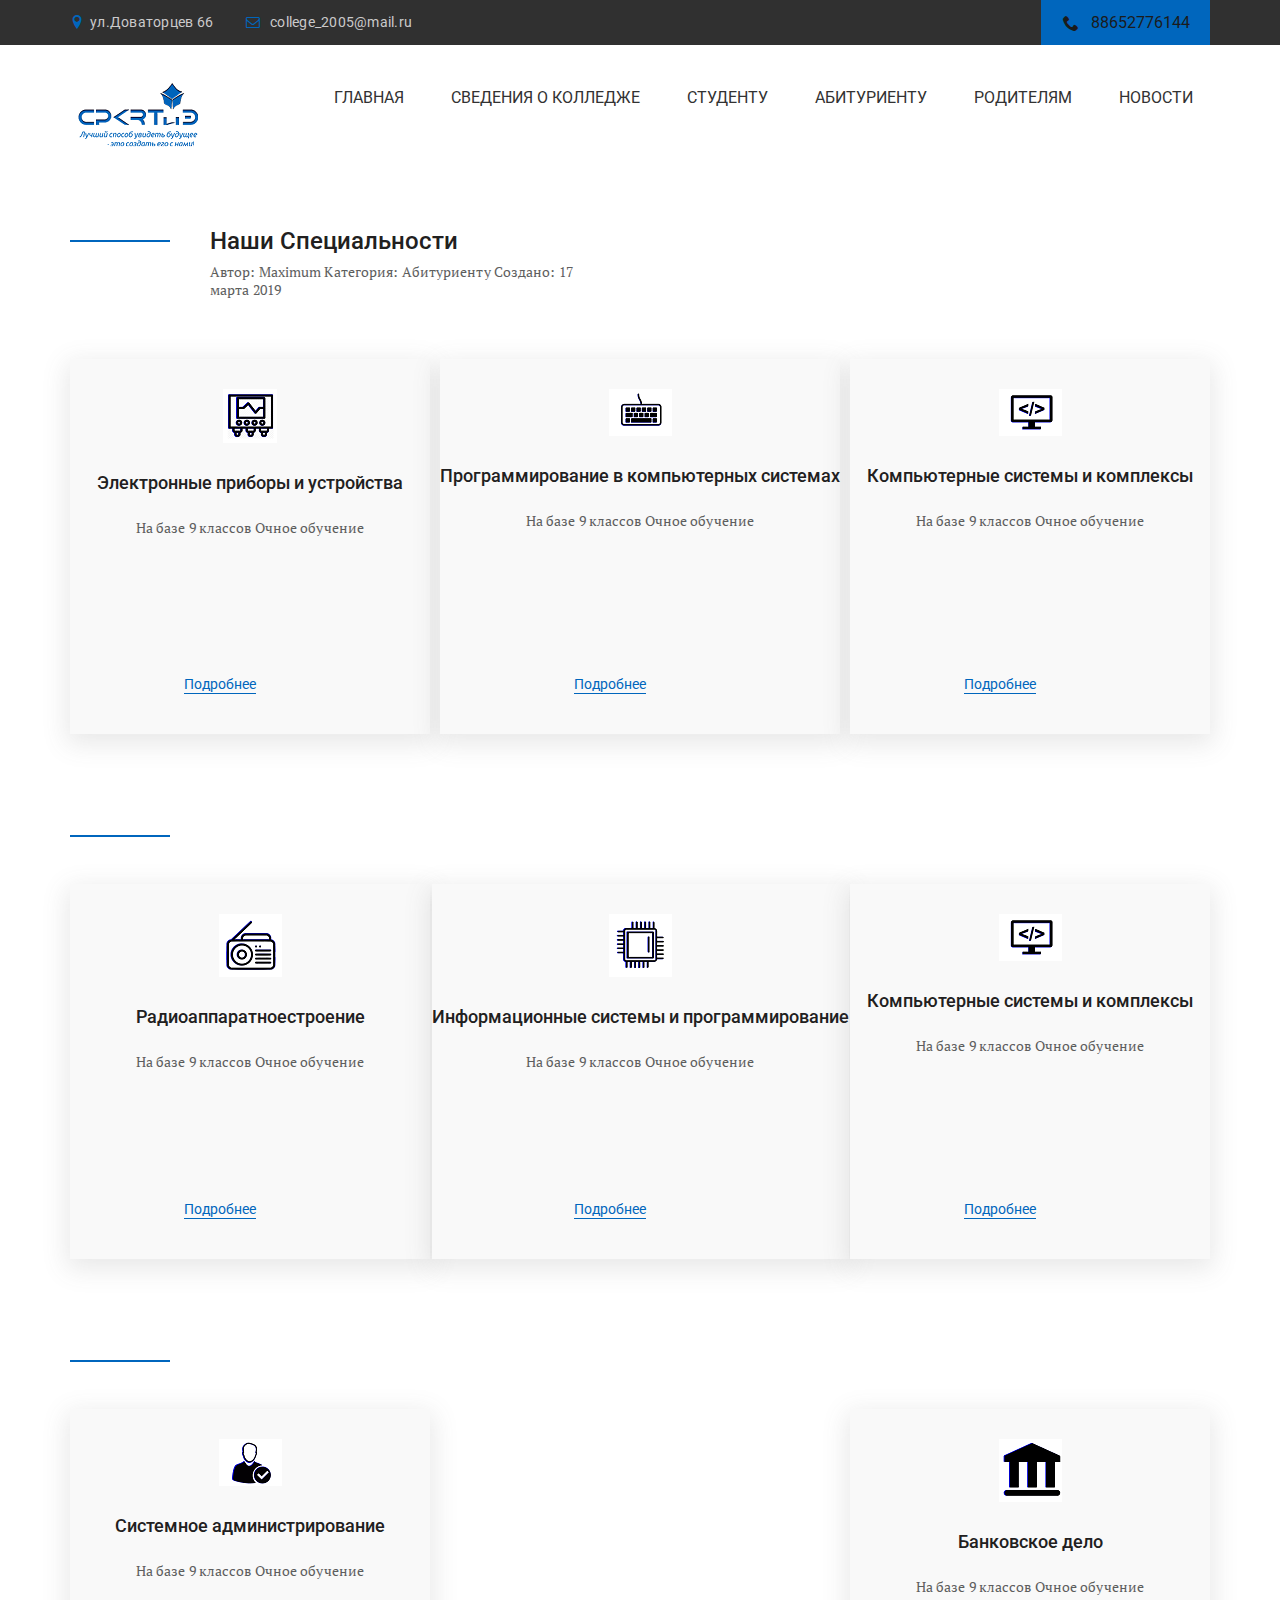
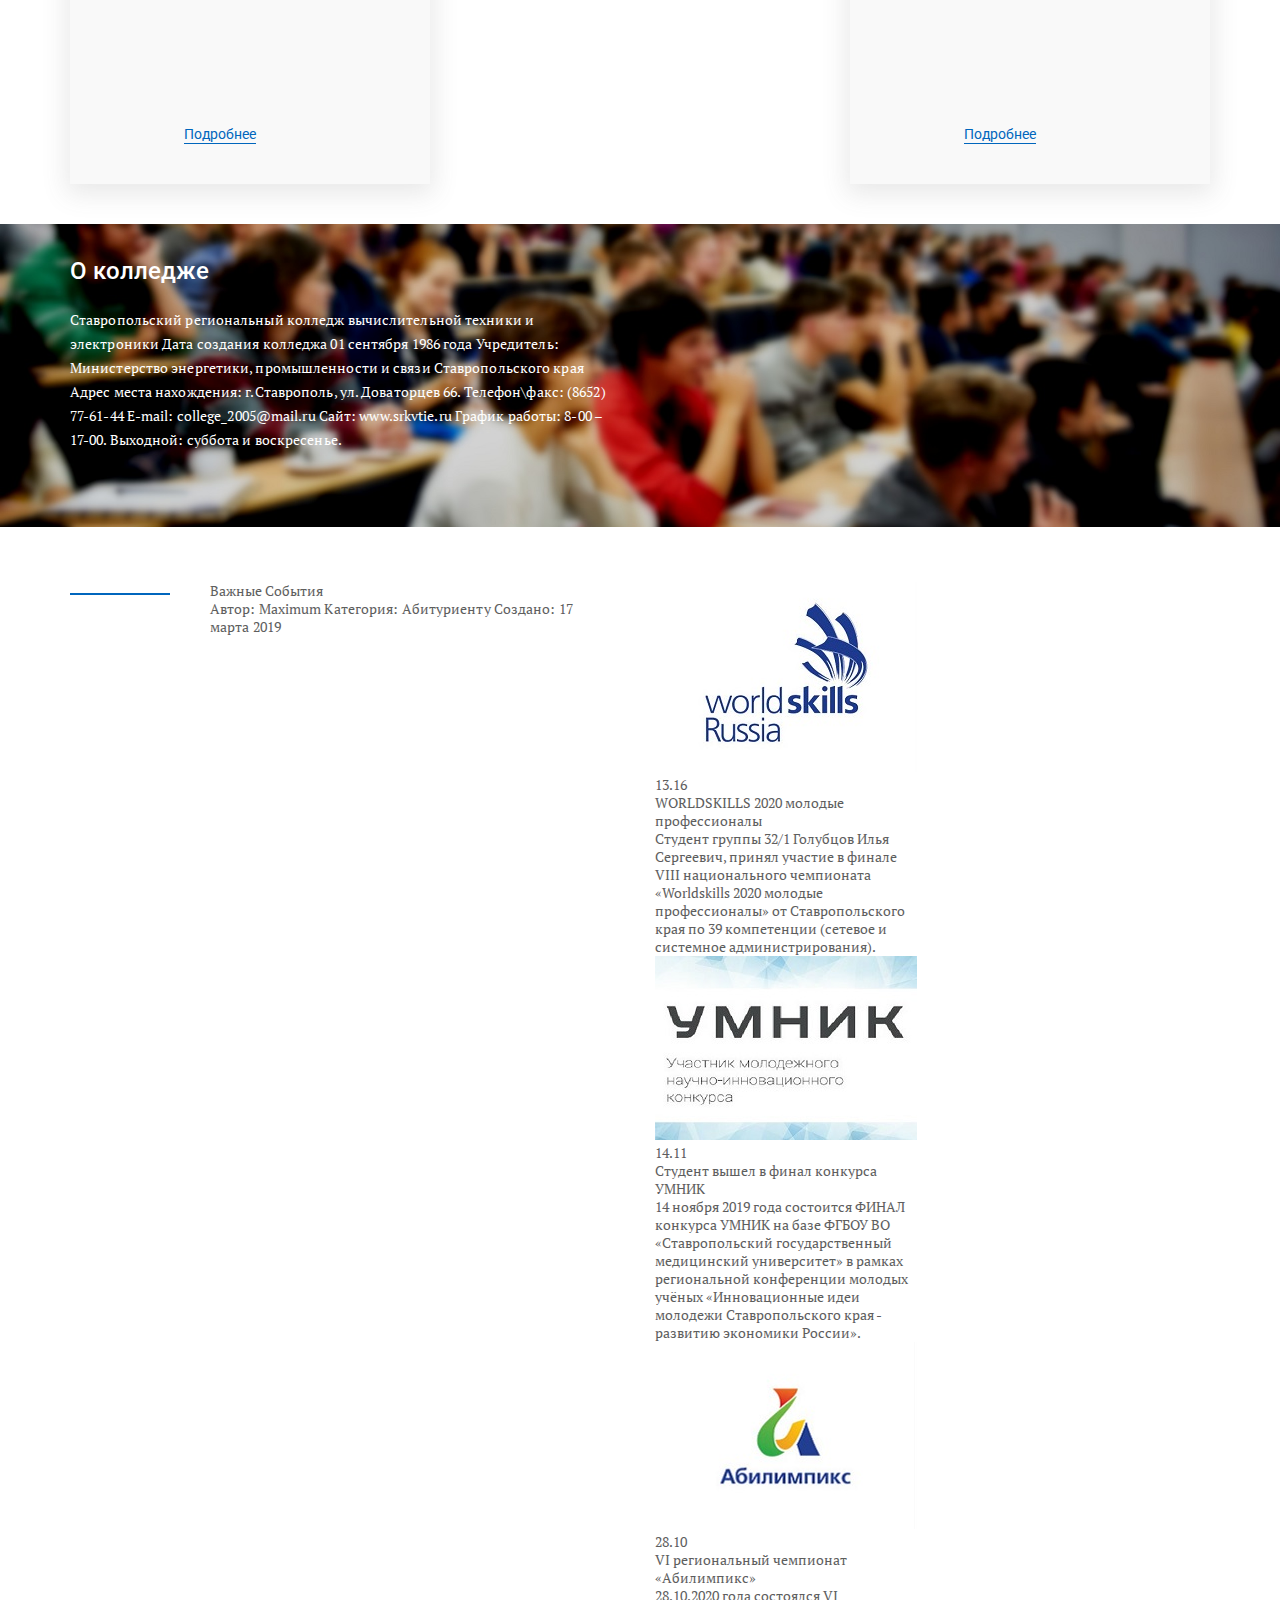
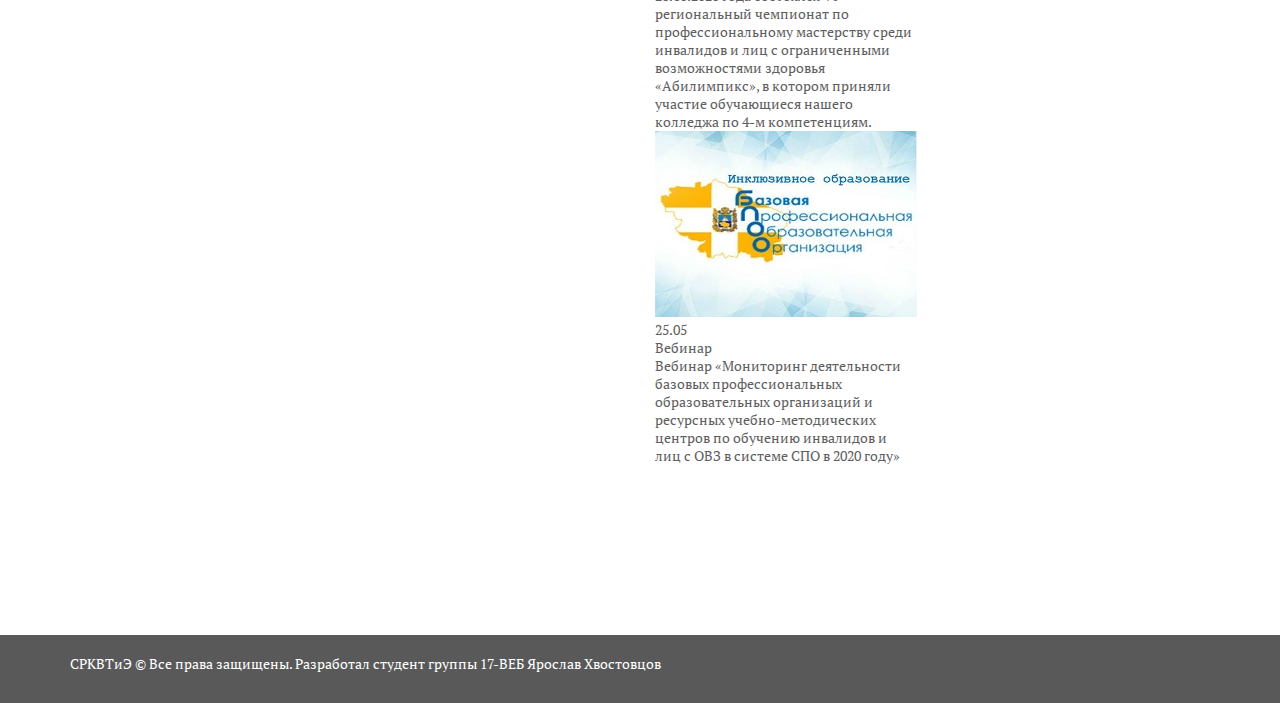
<file: index.html>
<!DOCTYPE html>
<html lang="en">

<head>
    <meta charset="UTF-8">
    <meta name="viewport" content="width=device-width, initial-scale=1.0">
    <title>Document</title>
    <link rel="preconnect" href="https://fonts.gstatic.com">
    <link href="https://fonts.googleapis.com/css2?family=PT+Serif:wght@400;700&family=Roboto&display=swap"
        rel="stylesheet">
    <link rel="stylesheet" href="css/normalize.css">
    <link rel="stylesheet" href="css/fonts.css">
    <link rel="stylesheet" href="css/jquery.fancybox.min.css">
    <link rel="stylesheet" href="css/slick.css">
    <link rel="stylesheet" href="css/style.css">
</head>

<body>
    <header class="header" id="header">

        <div class="header__top">
            <div class="container">
                <div class="header__contacts">
                    <a class="header__phone" href="#">ул.Доваторцев 66</a>
                    <a class="header__email" href="#">college_2005@mail.ru</a>
                    <a class="header__btn" href="tel:88652776144">88652776144</a>
                </div>
            </div>
        </div>
        <div class="header__content">
            <div class="container">
                <div class="header__content-inner">
                    <div class="header__logo">
                        <a href="#">
                            <img src="img/logo2.png" alt="">
                        </a>
                    </div>
                    <nav class="menu">                            
                            <li class="nav_links"><a href="index.html">ГЛАВНАЯ</a></li>
                            <li class="nav_links"><a href="svedenia.html">СВЕДЕНИЯ О КОЛЛЕДЖЕ</a></li>
                            <li class="nav_links"><a href="studentu.html">СТУДЕНТУ</a></li>
                            <li class="nav_links"><a href="abiturient.html">АБИТУРИЕНТУ</a></li>
                            <li class="nav_links"><a href="predkam.html">РОДИТЕЛЯМ</a></li>
                            <li class="nav_links"><a href="news.html">НОВОСТИ</a></li>
                        </ul>
                    </nav>
                </div>
            </div>
        </div>
    </header>


    <section class="about">
        <div class="container">
            <div class="about__top">
                <div class="about__title-box">
                    <div class="about-title">
                        Наши Специальности
                    </div>
                    <div class="about__text">
                        Автор: Maximum Категория: Абитуриенту Создано: 17 марта 2019
                    </div>
                </div>
                <div class="about__btn">

                </div>
            </div>
            <div class="about__items">
                <div class="about__item">
                    <img src="img/электроприборы и устройства.png" alt="">
                    <div class="about__item-title">
                        Электронные приборы и устройства
                    </div>
                    <div class="about__item-text">
                        На базе 9 классов Очное обучение
                    </div>
                    <div class="about__item-btn">

                        <a class="about__item-link" href="pribor.html">Подробнее</a>
                    </div>
                </div>


                
                    <div class="about__item">
                        <img src="img/программирование в компьютерных системах.png"
                            alt="">
                        <div class="about__item-title">
                            Программирование в компьютерных системах
                        </div>
                        <div class="about__item-text">
                            На базе 9 классов Очное обучение
                        </div>
                        <div class="about__item-btn">
                            <a class="about__item-link" href="proger.html">Подробнее</a>
                        </div>
                    </div>




                    <div class="about__items">
                        <div class="about__item">
                            <img src="img/компьютерные системы и комплексы.png"
                                alt="">
                            <div class="about__item-title">
                                Компьютерные системы и комплексы
                            </div>
                            <div class="about__item-text">
                                На базе 9 классов Очное обучение
                            </div>
                            <div class="about__item-btn">
                                <a class="about__item-link" href="complex.html">Подробнее</a>
                            </div>
                        
    </section>




    <section class="about">
        <div class="container">
            <div class="about__top">
                <div class="about__title-box">

                </div>
            </div>
            <div class="about__items">
                <div class="about__item">
                    <img src="img/радиоаппаратноестроение.png" alt="">
                    <div class="about__item-title">
                        Радиоаппаратноестроение
                    </div>
                    <div class="about__item-text">
                        На базе 9 классов Очное обучение
                    </div>
                    <div class="about__item-btn">

                        <a class="about__item-link" href="radiotehnik.html">Подробнее</a>
                    </div>
                </div>


                
                    <div class="about__item">
                        <img src="img/информационные системы и программирование.png"alt="">
                        <div class="about__item-title">
                            Информационные системы и программирование
                        </div>
                        <div class="about__item-text">
                            На базе 9 классов Очное обучение
                        </div>
                        <div class="about__item-btn">
                            <a class="about__item-link" href="programmist.html">Подробнее</a>
                        </div>
                    </div>




                    <div class="about__items">
                        <div class="about__item">
                            <img src="img/компьютерные системы и комплексы.png"
                                alt="">
                            <div class="about__item-title">
                                Компьютерные системы и комплексы
                            </div>
                            <div class="about__item-text">
                                На базе 9 классов Очное обучение
                            </div>
                            <div class="about__item-btn">
                                <a class="about__item-link" href="complex.html">Подробнее</a>
                            </div>
                        
                        
    </section>









    <section class="about">
        <div class="container">
            <div class="about__top">
                <div class="about__title-box">

                </div>
            </div>
            <div class="about__items">
                <div class="about__item">
                    <img src="img/системное администрирование.png" alt="">
                    <div class="about__item-title">
                        Системное администрирование
                    </div>
                    <div class="about__item-text">
                        На базе 9 классов Очное обучение
                    </div>
                    <div class="about__item-btn">

                        <a class="about__item-link" href="admin.html">Подробнее</a>
                    </div>
                </div>


                <div class="about__items">
                    <div class="about__item">
                        <img src="img/Банковское дело.png" alt="">
                        <div class="about__item-title">
                            Банковское дело
                        </div>
                        <div class="about__item-text">
                            На базе 9 классов Очное обучение
                        </div>
                        <div class="about__item-btn">
                            <a class="about__item-link" href="bank.html">Подробнее</a>
                        </div>
                    </div>








    </section>







    <section class="services">
        <div class="container">
            <div class="services__inner">
                <div class="services__title">
                    О колледже
                </div>
                <div class="services__text">
                    Ставропольский региональный колледж вычислительной техники и электроники
                    Дата создания колледжа 01 сентября 1986 года
                    Учредитель: Министерство энергетики, промышленности и связи Ставропольского края
                    Адрес места нахождения: г.Ставрополь, ул. Доваторцев 66.
                    Телефон\факс: (8652) 77-61-44
                    E-mail: college_2005@mail.ru
                    Сайт: www.srkvtie.ru
                    График работы: 8-00 – 17-00.
                    Выходной: суббота и воскресенье.
                </div>
            </div>
        </div>
    </section>



    <section class="news">
        <div class="container">
            <div class="news__top">
                <div class="news__title-box">
                    <div class="news-title">
                        Важные События
                    </div>
                    <div class="news__text">
                        Автор: Maximum Категория: Абитуриенту Создано: 17 марта 2019
                    </div>
                </div>
                <div class="news__inner">
                    <div class="news__slider">
                        <div class="news__slider-inner">
                           
</div>


    


                            








                        
                 <div class="container">
                  </div>
                    <div class="news__blog">
                        <div class="news__images">
                            <img src="img/news-1.jpg" alt="">
                            <div class="news__date">13.16</div>
                        </div>
                        <div class="news__blog-title">
                            WORLDSKILLS 2020 молодые профессионалы
                        </div>
                        <div class="news__blog-text">
                            Студент группы 32/1 Голубцов Илья Сергеевич,
                            принял участие в финале VIII национального чемпионата
                            «Worldskills 2020 молодые профессионалы» от Ставропольского края
                            по 39 компетенции (сетевое и системное администрирования).
                        </div>
                    </div>



                    <div class="news__blog">
                        <div class="news__images">
                            <img src="img/news-3.jpg" alt="">
                            <div class="news__date">14.11</div>
                        </div>
                        <div class="news__blog-title">
                            Студент вышел в финал конкурса УМНИК
                        </div>
                        <div class="news__blog-text">
                            14 ноября 2019 года состоится ФИНАЛ конкурса УМНИК
                            на базе ФГБОУ ВО «Ставропольский государственный медицинский университет»
                            в рамках региональной конференции молодых учёных
                            «Инновационные идеи молодежи Ставропольского края - развитию экономики России».
                        </div>
                    </div>




                
                    <div class="news__blog">
                        <div class="news__images">
                            <img src="img/news-2.jpg" alt="">
                            <div class="news__date">28.10</div>
                        </div>
                        <div class="news__blog-title">
                            VI региональный чемпионат «Абилимпикс»
                        </div>
                        <div class="news__blog-text">
                            28.10.2020 года состоялся VI региональный чемпионат по профессиональному мастерству среди инвалидов и лиц с ограниченными возможностями здоровья «Абилимпикс», в котором приняли участие обучающиеся нашего колледжа по 4-м компетенциям.
                        </div>
                    </div>









                    <div class="news__blog">
                        <div class="news__images">
                            <img src="img/news-4.jpg" alt="">
                            <div class="news__date">25.05</div>
                        </div>
                        <div class="news__blog-title">
                            Вебинар
                        </div>
                        <div class="news__blog-text">
                            Вебинар «Мониторинг деятельности базовых профессиональных образовательных организаций и ресурсных учебно-методических центров по обучению инвалидов и лиц с ОВЗ в системе СПО в 2020 году»
                        </div>
                    </div>









                </div>
            </div>
    </section>
</div>













  <footer class="footer">
      <div class="footer__content">
          <div class="container">
              <div class="footer__inner">
           <div class="footer__info">
            
            
            
           
           
        </div>
          </div>
      </div>
      <div class="footer__copy">
          <div class="container">
              <div class="copy__text">
                СРКВТиЭ © Все права защищены. Разработал студент группы 17-ВЕБ Ярослав Хвостовцов
              </div>
          </div>
      </div>
  </footer>


   <script src="C:\Users\Ярослав\Desktop\РАБОТА И ПРОЕКТЫ\skvirt-2\script.js"></script>
  

 
  
  <body>  

    
      
  </body>
  </html>



















































































































    <div id="modal">
        <h2>Hello!</h2>
        <p>You are awesome!</p>
    </div>




    <script src="https://ajax.googleapis.com/ajax/libs/jquery/3.5.1/jquery.min.js"></script>
    <script src="jss/jquery.fancybox.min.js"></script>
    <script src="jss/slick.min.js"></script>
    <script src="jss/main.js"></script>
</body>

</html>
</file>
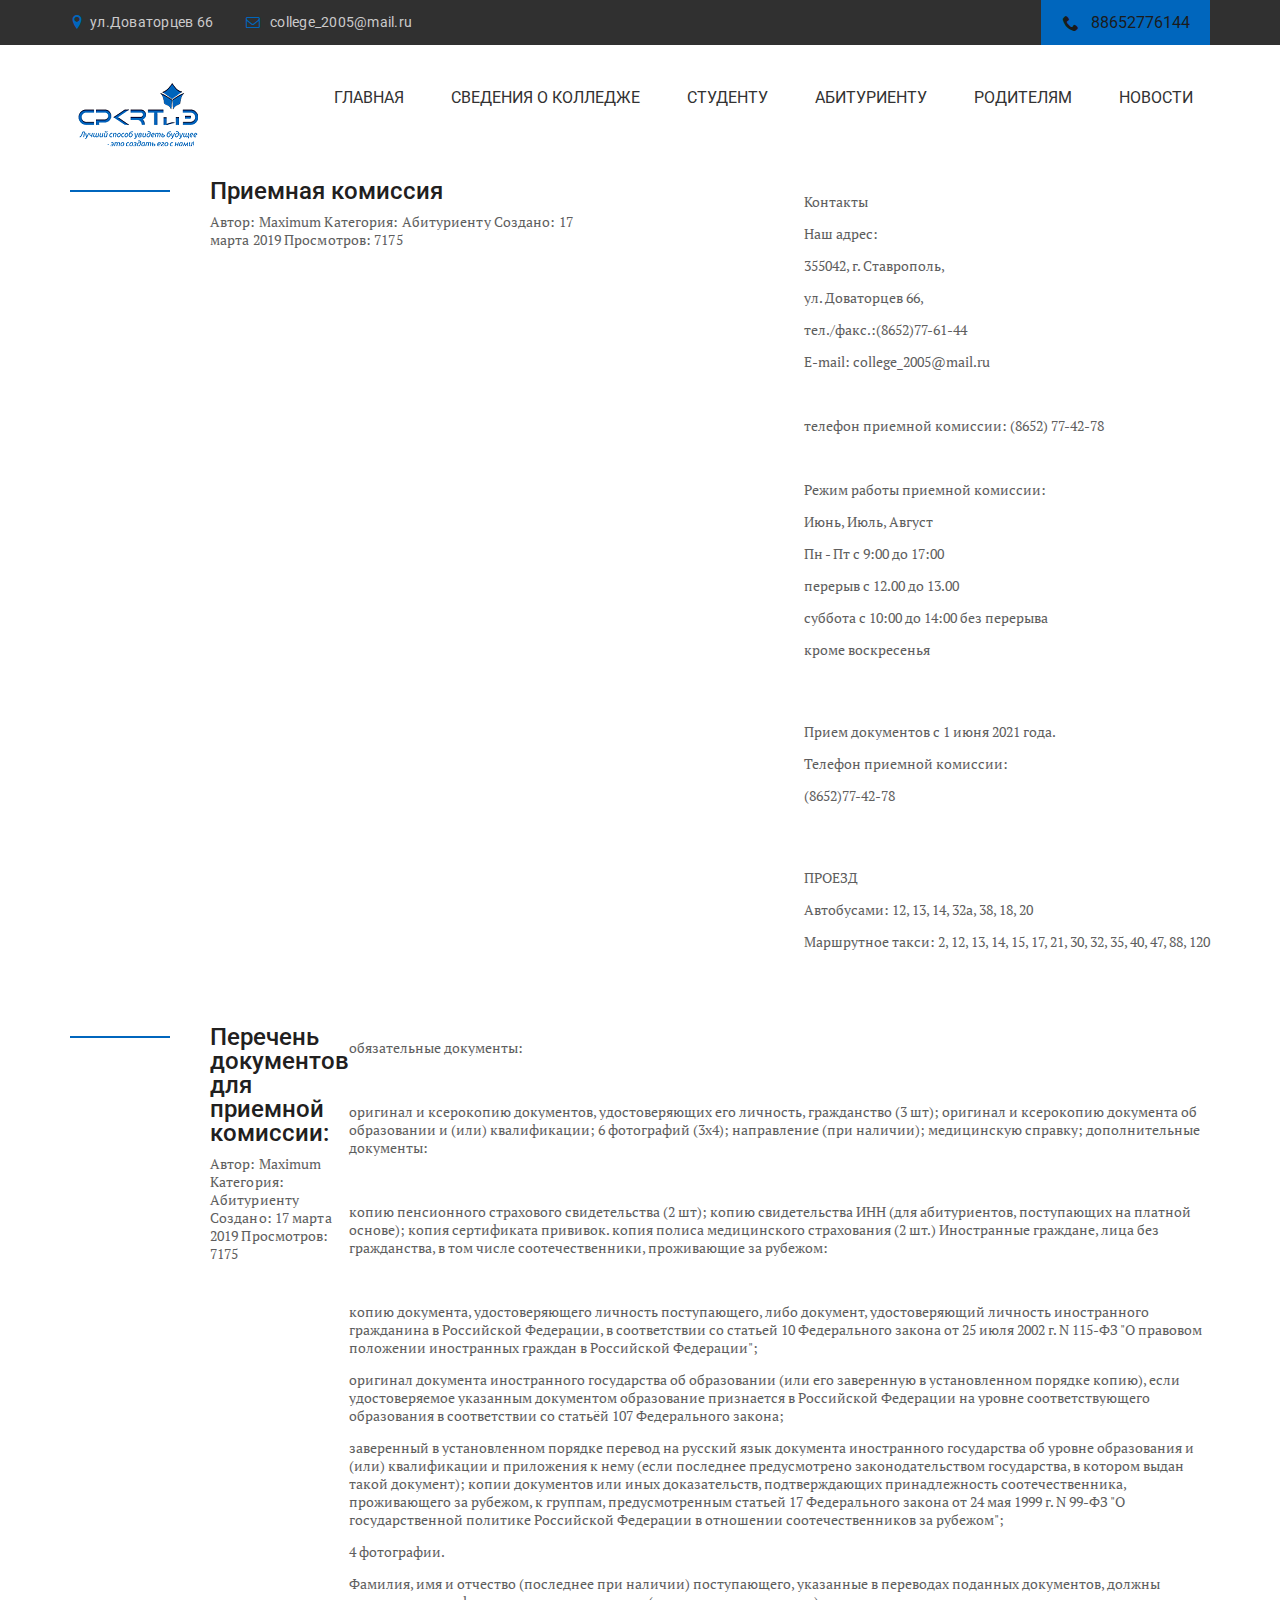
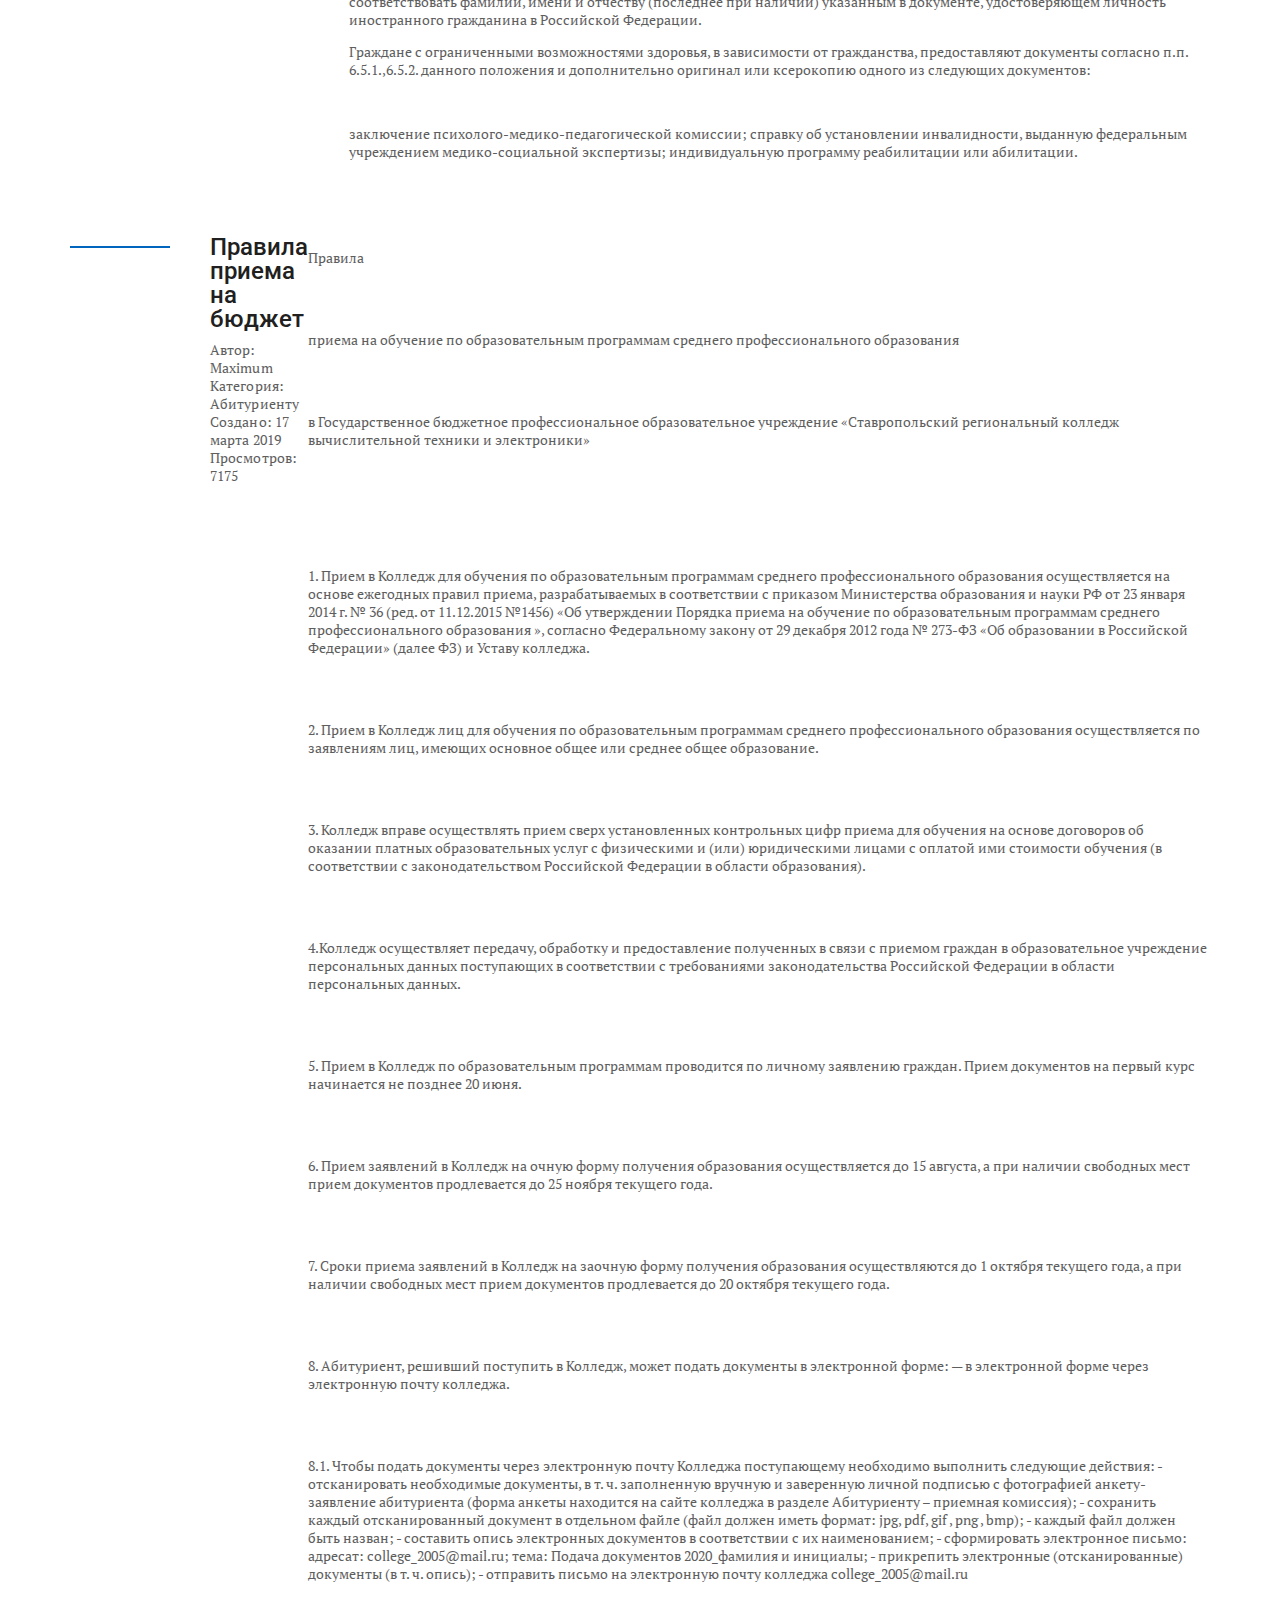
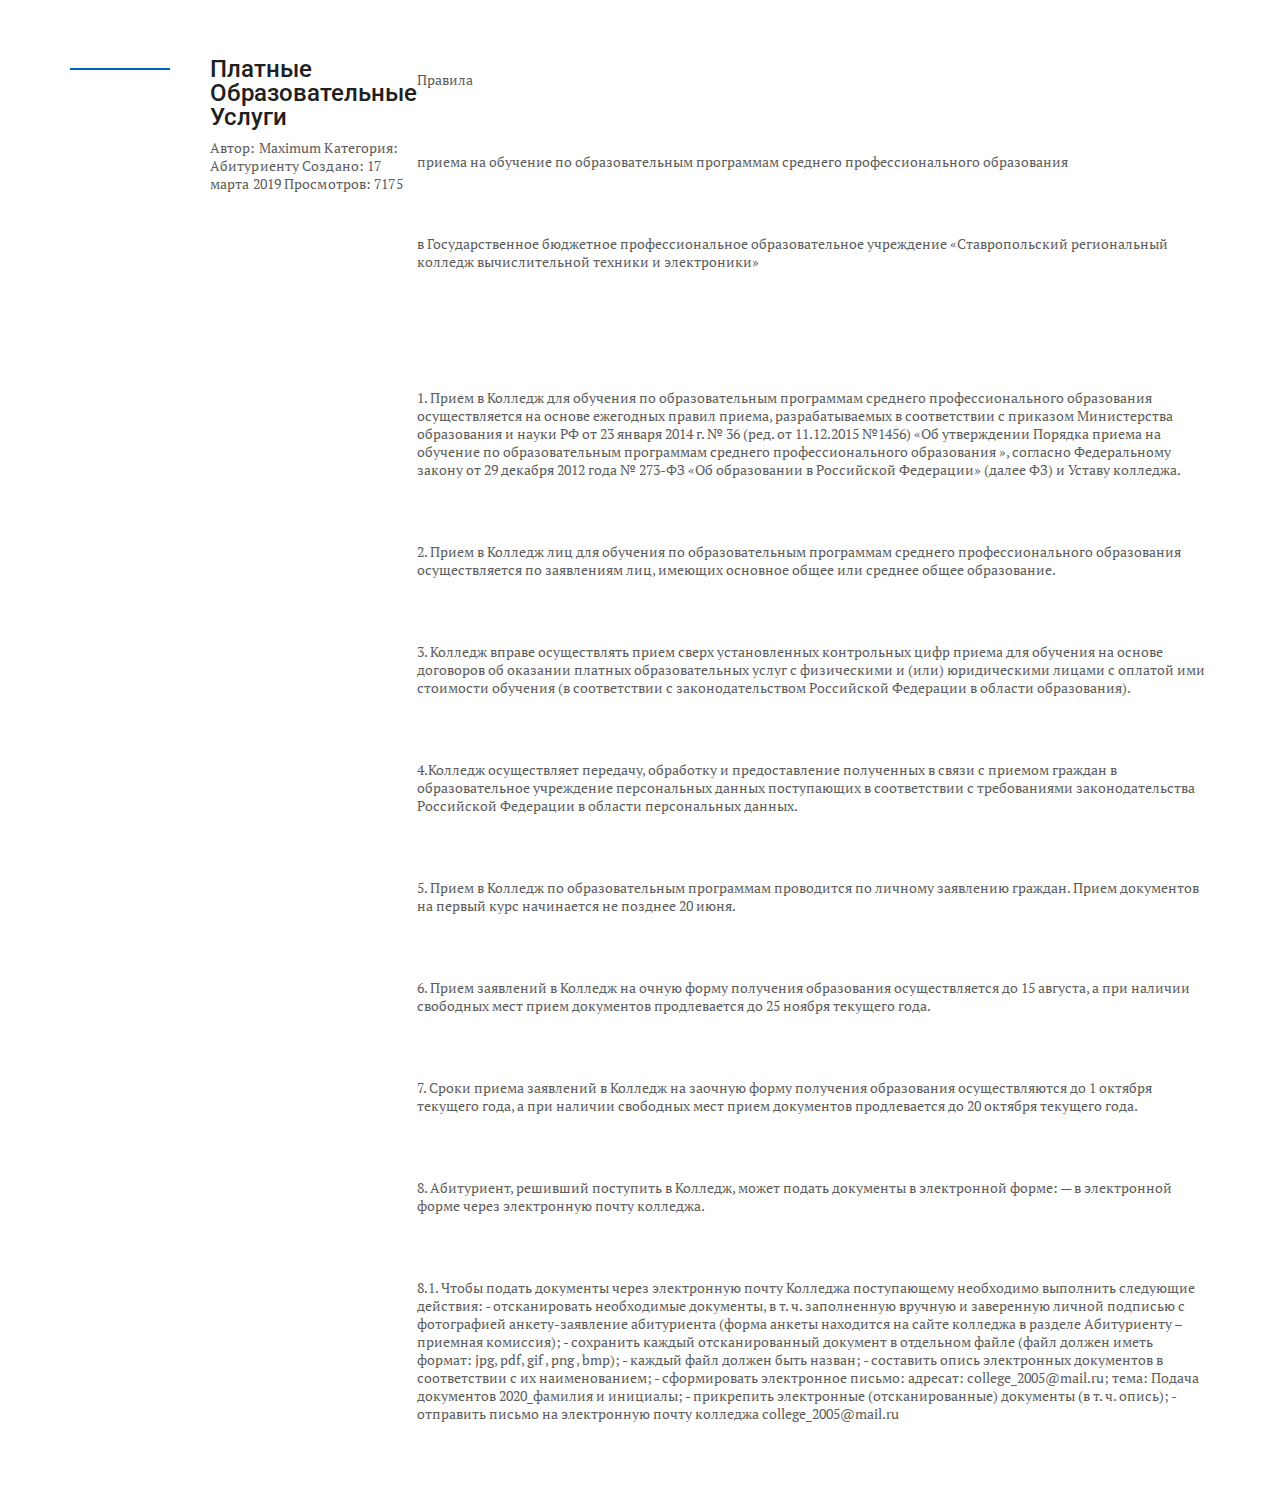
<file: abiturient.html>
<!DOCTYPE html>
<html lang="en">

<head>
    <meta charset="UTF-8">
    <meta name="viewport" content="width=device-width, initial-scale=1.0">
    <title>Document</title>
    <link rel="preconnect" href="https://fonts.gstatic.com">
    <link href="https://fonts.googleapis.com/css2?family=PT+Serif:wght@400;700&family=Roboto&display=swap"
        rel="stylesheet">
    <link rel="stylesheet" href="css/normalize.css">
    <link rel="stylesheet" href="css/fonts.css">
    <link rel="stylesheet" href="css/jquery.fancybox.min.css">
    <link rel="stylesheet" href="css/slick.css">
    <link rel="stylesheet" href="css/style.css">
</head>

<body>
    <header class="header">
        <div class="header__top">
            <div class="container">
                <div class="header__contacts">
                    <a class="header__phone" href="#">ул.Доваторцев 66</a>
                    <a class="header__email" href="#">college_2005@mail.ru</a>
                    <a class="header__btn" href="tel:88652776144">88652776144</a>
                </div>
            </div>
        </div>
        <div class="header__content">
            <div class="container">
                <div class="header__content-inner">
                    <div class="header__logo">
                        <a href="#">
                            <img src="img/logo2.png" alt="">
                        </a>
                    </div>
                    <nav class="menu">

                        <ul>
                            <li class="nav_links"><a href="index.html">ГЛАВНАЯ</a></li>
                            <li class="nav_links"><a href="svedenia.html">СВЕДЕНИЯ О КОЛЛЕДЖЕ</a></li>
                            <li class="nav_links"><a href="studentu.html">СТУДЕНТУ</a></li>
                            <li class="nav_links"><a href="abiturient.html">АБИТУРИЕНТУ</a></li>
                            <li class="nav_links"><a href="predkam.html">РОДИТЕЛЯМ</a></li>
                            <li class="nav_links"><a href="news.html">НОВОСТИ</a></li>
                        </ul>
                    </nav>
                </div>
            </div>
        </div>
    </header>


    <section>
        <div class="container">
            <div class="about__top">
                <div class="about__title-box">
                    <div class="about-title">
                        Приемная комиссия
                    </div>
                    <div class="about__text">
                        Автор: Maximum Категория: Абитуриенту Создано: 17 марта 2019 Просмотров: 7175
                    </div>
                </div>
                <div class="about__btn">







                    <p> Контакты</p>
                    <p>Наш адрес:</p>
                    <p>355042, г. Ставрополь,</p>
                    <p>ул. Доваторцев 66,</p>
                    <p>тел./факс.:(8652)77-61-44</p>
                    <p>E-mail: college_2005@mail.ru</p>
                    <br>
                    <p>телефон приемной комиссии: (8652) 77-42-78</p>
                    <br>
                    <p>Режим работы приемной комиссии:</p>

                    <p>Июнь, Июль, Август</p>

                    <p>Пн - Пт с 9:00 до 17:00</p>
                    <p>перерыв с 12.00 до 13.00</p>
                    <p>суббота с 10:00 до 14:00 без перерыва</p>
                    <p>кроме воскресенья</p>

                    <br><br>

                    <p>Прием документов с 1 июня 2021 года.</p>
                    <br<br>
                        <p>Телефон приемной комиссии:</p>
                        <p>(8652)77-42-78</p>
                        <br><br>
                        <p>ПРОЕЗД</p>
                        <p>Автобусами: 12, 13, 14, 32а, 38, 18, 20</p>
                        <p>Маршрутное такси: 2, 12, 13, 14, 15, 17, 21, 30, 32, 35, 40, 47, 88, 120</p>









                </div>
    </section>





    <section>

        <div class="container">
            <div class="about__top">
                <div class="about__title-box">
                    <div class="about-title">
                        Перечень документов для приемной комиссии:
                    </div>
                    <div class="about__text">
                        Автор: Maximum Категория: Абитуриенту Создано: 17 марта 2019 Просмотров: 7175
                    </div>
                </div>
                <div class="about__btn">







                    <p>обязательные документы:</p>
                    <br>
                    <p>оригинал и ксерокопию документов, удостоверяющих его личность, гражданство (3 шт);
                        оригинал и ксерокопию документа об образовании и (или) квалификации;
                        6 фотографий (3х4);
                        направление (при наличии);
                        медицинскую справку;
                        дополнительные документы:</p>
                    <br>
                    <p>копию пенсионного страхового свидетельства (2 шт);
                        копию свидетельства ИНН (для абитуриентов, поступающих на платной основе);
                        копия сертификата прививок.
                        копия полиса медицинского страхования (2 шт.)
                        Иностранные граждане, лица без гражданства, в том числе соотечественники, проживающие за
                        рубежом:</p>
                    <br>
                    <p>копию документа, удостоверяющего личность поступающего, либо документ, удостоверяющий личность
                        иностранного гражданина в Российской Федерации, в соответствии со статьей 10 Федерального закона
                        от 25 июля 2002 г. N 115-ФЗ "О правовом положении иностранных граждан в Российской Федерации";
                    </p>
                    <p>оригинал документа иностранного государства об образовании (или его заверенную в установленном
                        порядке копию), если удостоверяемое указанным документом образование признается в Российской
                        Федерации на уровне соответствующего образования в соответствии со статьёй 107 Федерального
                        закона;</p>
                    <p>заверенный в установленном порядке перевод на русский язык документа иностранного государства об
                        уровне образования и (или) квалификации и приложения к нему (если последнее предусмотрено
                        законодательством государства, в котором выдан такой документ);
                        копии документов или иных доказательств, подтверждающих принадлежность соотечественника,
                        проживающего за рубежом, к группам, предусмотренным статьей 17 Федерального закона от 24 мая
                        1999 г. N 99-ФЗ "О государственной политике Российской Федерации в отношении соотечественников
                        за рубежом";</p>
                    <p>4 фотографии.</p>
                    <p>Фамилия, имя и отчество (последнее при наличии) поступающего, указанные в переводах поданных
                        документов, должны соответствовать фамилии, имени и отчеству (последнее при наличии) указанным в
                        документе, удостоверяющем личность иностранного гражданина в Российской Федерации.</p>
                    <p>Граждане с ограниченными возможностями здоровья, в зависимости от гражданства, предоставляют
                        документы согласно п.п. 6.5.1.,6.5.2. данного положения и дополнительно оригинал или ксерокопию
                        одного из следующих документов:</p>
                    <br>
                    <p>заключение психолого-медико-педагогической комиссии;
                        справку об установлении инвалидности, выданную федеральным учреждением медико-социальной
                        экспертизы;
                        индивидуальную программу реабилитации или абилитации.</p>








                </div>
    </section>


















    <section>

        <div class="container">
            <div class="about__top">
                <div class="about__title-box">
                    <div class="about-title">
                        Правила приема на бюджет
                    </div>
                    <div class="about__text">
                        Автор: Maximum Категория: Абитуриенту Создано: 17 марта 2019 Просмотров: 7175
                    </div>
                </div>
                <div class="about__btn">


                    <p> Правила</p>
                    <br><br>
                    <p>приема на обучение по образовательным программам среднего профессионального образования</p>
                    <br><br>
                    <p>в Государственное бюджетное профессиональное образовательное учреждение «Ставропольский региональный колледж вычислительной техники и электроники»</p>
                      <br><br><br><br><br>
                      <p>1. Прием в Колледж для обучения по образовательным программам среднего профессионального образования осуществляется на основе ежегодных правил приема, разрабатываемых в соответствии c приказом Министерства образования и науки РФ от 23 января 2014 г. № 36 (ред. от 11.12.2015 №1456) «Об утверждении Порядка приема на обучение по образовательным программам среднего профессионального образования », согласно Федеральному закону от 29 декабря 2012 года № 273-ФЗ «Об образовании в Российской Федерации» (далее ФЗ) и Уставу колледжа.</p>
                    <br><br>
                    <p>2. Прием в Колледж лиц для обучения по образовательным программам среднего профессионального образования осуществляется по заявлениям лиц, имеющих основное общее или среднее общее образование.</p>
                    <br><br>
                    <p>3. Колледж вправе осуществлять прием сверх установленных контрольных цифр приема для обучения на основе договоров об оказании платных образовательных услуг с физическими и (или) юридическими лицами с оплатой ими стоимости обучения (в соответствии с законодательством Российской Федерации в области образования).</p>
                    <br><br>
                    <p>4.Колледж осуществляет передачу, обработку и предоставление полученных в связи с приемом граждан в образовательное учреждение персональных данных поступающих в соответствии с требованиями законодательства Российской Федерации в области персональных данных.</p>
                    <br><br>
                    <p>5. Прием в Колледж по образовательным программам проводится по личному заявлению граждан. Прием документов на первый курс начинается не позднее 20 июня.</p>
                    <br><br>
                    <p>6. Прием заявлений в Колледж на очную форму получения образования осуществляется до 15 августа, а при наличии свободных мест прием документов продлевается до 25 ноября текущего года.</p>
                    <br><br>
                    <p>7. Сроки приема заявлений в Колледж на заочную форму получения образования осуществляются до 1 октября текущего года, а при наличии свободных мест прием документов продлевается до 20 октября текущего года.</p>
                    <br><br>
                    <p>8. Абитуриент, решивший поступить в Колледж, может подать документы в электронной форме:
                        — в электронной форме через электронную почту колледжа.</p>
                    <br><br>
                    <p>8.1. Чтобы подать документы через электронную почту Колледжа поступающему необходимо выполнить следующие действия: 
                        - отсканировать необходимые документы, в т. ч. заполненную вручную и заверенную личной подписью с фотографией анкету-заявление абитуриента (форма анкеты находится на сайте колледжа в разделе Абитуриенту – приемная комиссия); 
                        - сохранить каждый отсканированный документ в отдельном файле (файл должен иметь формат: jpg, pdf, gif , png , bmp); 
                        - каждый файл должен быть назван; 
                        - составить опись электронных документов в соответствии с их наименованием; 
                        - сформировать электронное письмо: 
                        адресат: college_2005@mail.ru; 
                        тема: Подача документов 2020_фамилия и инициалы;
                        - прикрепить электронные (отсканированные) документы (в т. ч. опись);
                        - отправить письмо на электронную почту колледжа college_2005@mail.ru</p>




                </div>
    </section>



    <section>

        <div class="container">
            <div class="about__top">
                <div class="about__title-box">
                    <div class="about-title">
                        Платные Образовательные Услуги
                    </div>
                    <div class="about__text">
                        Автор: Maximum Категория: Абитуриенту Создано: 17 марта 2019 Просмотров: 7175
                    </div>
                </div>
                <div class="about__btn">








                    <p> Правила</p>
                    <br><br>
                    <p>приема на обучение по образовательным программам среднего профессионального образования</p>
                    <br><br>
                    <p>в Государственное бюджетное профессиональное образовательное учреждение «Ставропольский региональный колледж вычислительной техники и электроники»</p>
                      <br><br><br><br><br>
                      <p>1. Прием в Колледж для обучения по образовательным программам среднего профессионального образования осуществляется на основе ежегодных правил приема, разрабатываемых в соответствии c приказом Министерства образования и науки РФ от 23 января 2014 г. № 36 (ред. от 11.12.2015 №1456) «Об утверждении Порядка приема на обучение по образовательным программам среднего профессионального образования », согласно Федеральному закону от 29 декабря 2012 года № 273-ФЗ «Об образовании в Российской Федерации» (далее ФЗ) и Уставу колледжа.</p>
                    <br><br>
                    <p>2. Прием в Колледж лиц для обучения по образовательным программам среднего профессионального образования осуществляется по заявлениям лиц, имеющих основное общее или среднее общее образование.</p>
                    <br><br>
                    <p>3. Колледж вправе осуществлять прием сверх установленных контрольных цифр приема для обучения на основе договоров об оказании платных образовательных услуг с физическими и (или) юридическими лицами с оплатой ими стоимости обучения (в соответствии с законодательством Российской Федерации в области образования).</p>
                    <br><br>
                    <p>4.Колледж осуществляет передачу, обработку и предоставление полученных в связи с приемом граждан в образовательное учреждение персональных данных поступающих в соответствии с требованиями законодательства Российской Федерации в области персональных данных.</p>
                    <br><br>
                    <p>5. Прием в Колледж по образовательным программам проводится по личному заявлению граждан. Прием документов на первый курс начинается не позднее 20 июня.</p>
                    <br><br>
                    <p>6. Прием заявлений в Колледж на очную форму получения образования осуществляется до 15 августа, а при наличии свободных мест прием документов продлевается до 25 ноября текущего года.</p>
                    <br><br>
                    <p>7. Сроки приема заявлений в Колледж на заочную форму получения образования осуществляются до 1 октября текущего года, а при наличии свободных мест прием документов продлевается до 20 октября текущего года.</p>
                    <br><br>
                    <p>8. Абитуриент, решивший поступить в Колледж, может подать документы в электронной форме:
                        — в электронной форме через электронную почту колледжа.</p>
                    <br><br>
                    <p>8.1. Чтобы подать документы через электронную почту Колледжа поступающему необходимо выполнить следующие действия: 
                        - отсканировать необходимые документы, в т. ч. заполненную вручную и заверенную личной подписью с фотографией анкету-заявление абитуриента (форма анкеты находится на сайте колледжа в разделе Абитуриенту – приемная комиссия); 
                        - сохранить каждый отсканированный документ в отдельном файле (файл должен иметь формат: jpg, pdf, gif , png , bmp); 
                        - каждый файл должен быть назван; 
                        - составить опись электронных документов в соответствии с их наименованием; 
                        - сформировать электронное письмо: 
                        адресат: college_2005@mail.ru; 
                        тема: Подача документов 2020_фамилия и инициалы;
                        - прикрепить электронные (отсканированные) документы (в т. ч. опись);
                        - отправить письмо на электронную почту колледжа college_2005@mail.ru</p>










                </div>
            </section>
</file>
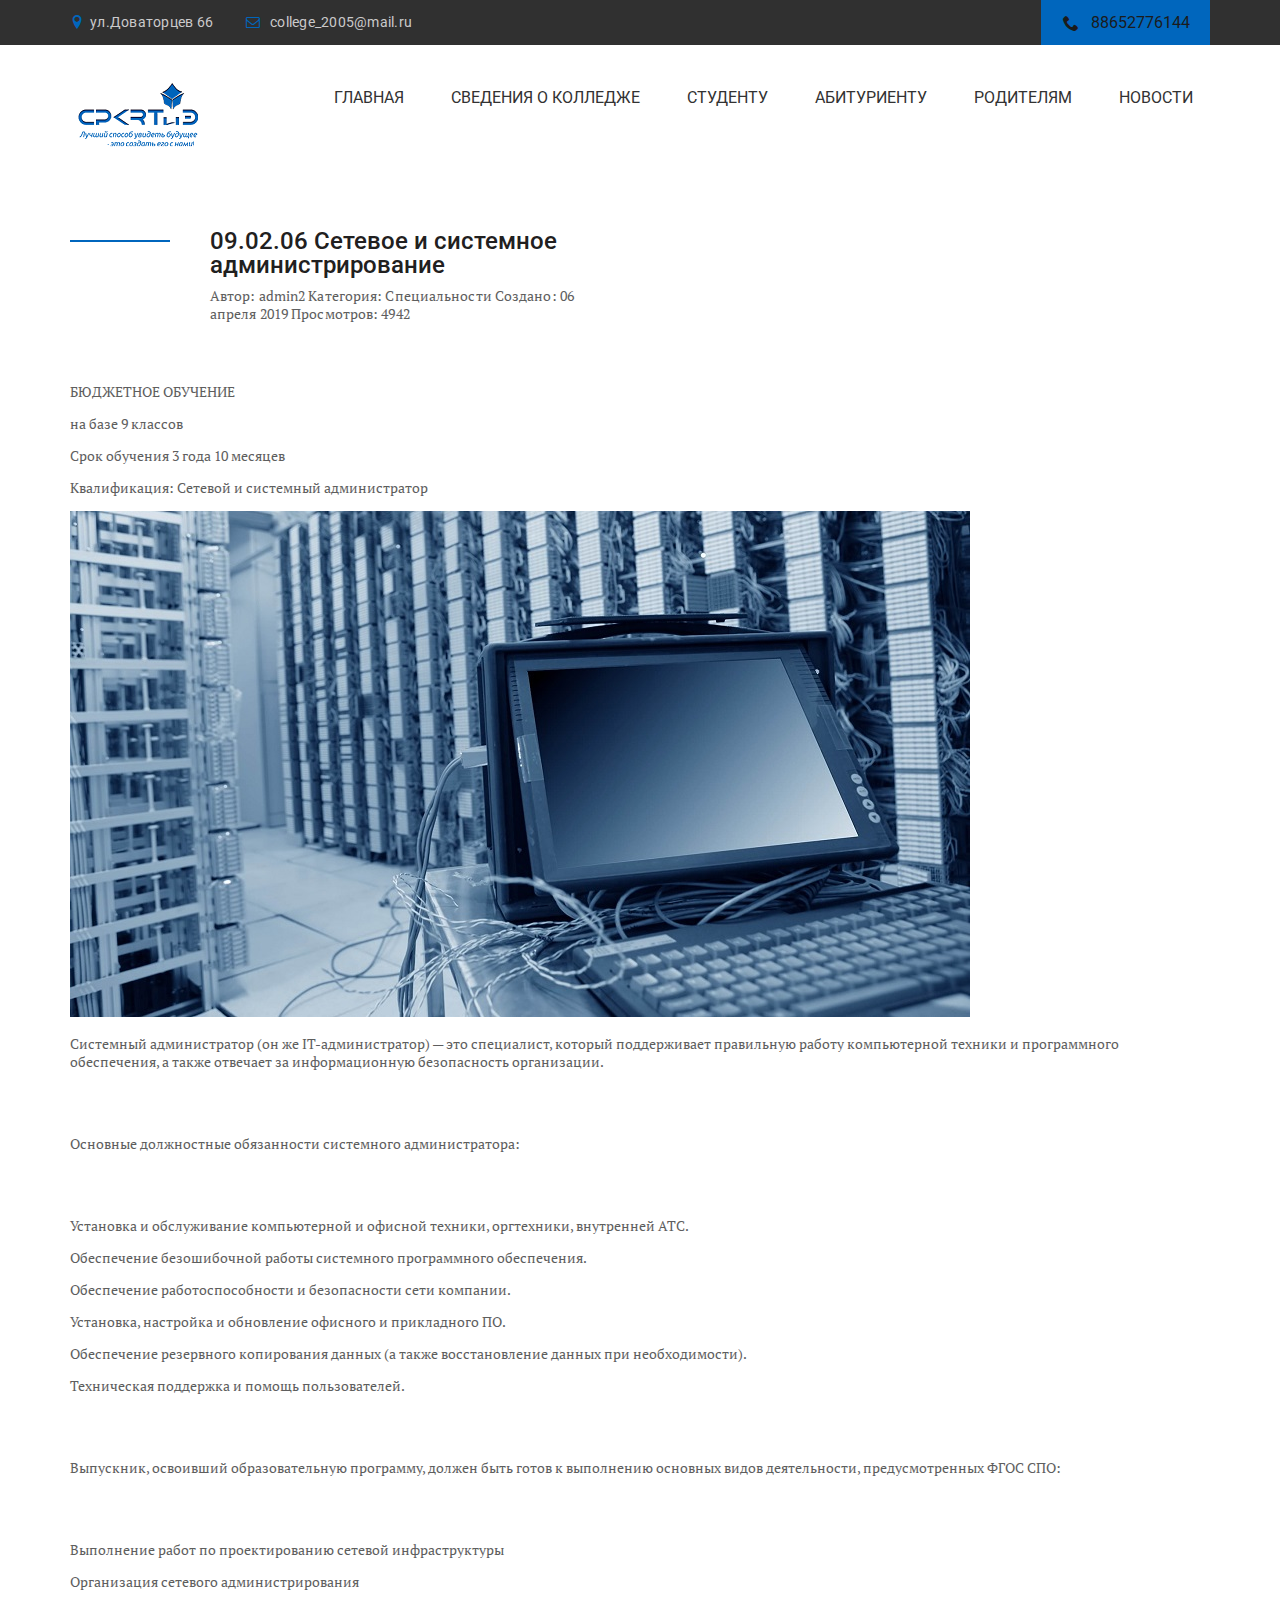
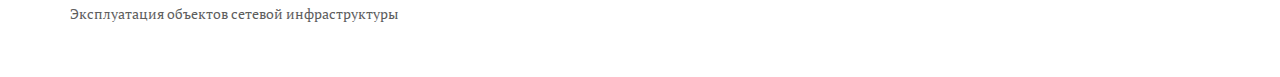
<file: admin.html>
<!DOCTYPE html>
<html lang="en">

<head>
    <meta charset="UTF-8">
    <meta name="viewport" content="width=device-width, initial-scale=1.0">
    <title>Document</title>
    <link rel="preconnect" href="https://fonts.gstatic.com">
    <link href="https://fonts.googleapis.com/css2?family=PT+Serif:wght@400;700&family=Roboto&display=swap"
        rel="stylesheet">
    <link rel="stylesheet" href="css/normalize.css">
    <link rel="stylesheet" href="css/fonts.css">
    <link rel="stylesheet" href="css/jquery.fancybox.min.css">
    <link rel="stylesheet" href="css/slick.css">
    <link rel="stylesheet" href="css/style.css">
</head>

<body>
    <header class="header">
        <div class="header__top">
            <div class="container">
                <div class="header__contacts">
                    <a class="header__phone" href="#">ул.Доваторцев 66</a>
                    <a class="header__email" href="#">college_2005@mail.ru</a>
                    <a class="header__btn" href="tel:88652776144">88652776144</a>
                </div>
            </div>
        </div>
        <div class="header__content">
            <div class="container">
                <div class="header__content-inner">
                    <div class="header__logo">
                        <a href="#">
                            <img src="img/logo2.png" alt="">
                        </a>
                    </div>
                    <nav class="menu">

                        <ul>
                            <li class="nav_links"><a href="index.html">ГЛАВНАЯ</a></li>
                            <li class="nav_links"><a href="svedenia.html">СВЕДЕНИЯ О КОЛЛЕДЖЕ</a></li>
                            <li class="nav_links"><a href="studentu.html">СТУДЕНТУ</a></li>
                            <li class="nav_links"><a href="abiturient.html">АБИТУРИЕНТУ</a></li>
                            <li class="nav_links"><a href="predkam.html">РОДИТЕЛЯМ</a></li>
                            <li class="nav_links"><a href="news.html">НОВОСТИ</a></li>
                        </ul>
                    </nav>
                </div>
            </div>
        </div>
    </header>




    

    <section class="about">
        <div class="container">
            <div class="about__top">
                <div class="about__title-box">
                    <div class="about-title">
                        09.02.06 Сетевое и системное администрирование
                    </div>
                    <div class="about__text">
                        Автор: admin2 Категория: Специальности Создано: 06 апреля 2019 Просмотров: 4942
                    </div>
                </div>
                <div class="about__btn">

                </div>
            </div>
            <div class="svedenia">
                

                <p>БЮДЖЕТНОЕ ОБУЧЕНИЕ</p>

                <p>на базе 9 классов</p>

                <p>Срок обучения 3 года 10 месяцев</p>

                <p> Квалификация: Сетевой и системный администратор</p>

                


                <img src="img/administrator.jpg" alt="" />
                <p>Системный администратор (он же IT-администратор) — это специалист, который поддерживает правильную работу компьютерной техники и программного обеспечения, а также отвечает за информационную безопасность организации.

                </p>
                <br><br>
                <p>Основные должностные обязанности системного администратора:</p>
                <br><br>
                <p>Установка и обслуживание компьютерной и офисной техники, оргтехники, внутренней АТС.</p>
                <p>Обеспечение безошибочной работы системного программного обеспечения.</p>
                <p>Обеспечение работоспособности и безопасности сети компании.</p>
                <p>Установка, настройка и обновление офисного и прикладного ПО.</p>
                <p>Обеспечение резервного копирования данных (а также восстановление данных при необходимости).</p>
                <p>Техническая поддержка и помощь пользователей.</p>
                <br><br>

                <p>Выпускник, освоивший образовательную программу, должен быть готов к выполнению основных видов деятельности, предусмотренных ФГОС СПО:</p>
                <br><br>
                <p>Выполнение работ по проектированию сетевой инфраструктуры</p>
                <p>Организация сетевого администрирования</p>
                <p>Эксплуатация объектов сетевой инфраструктуры</p>
                
            </div>

    </section>
</file>
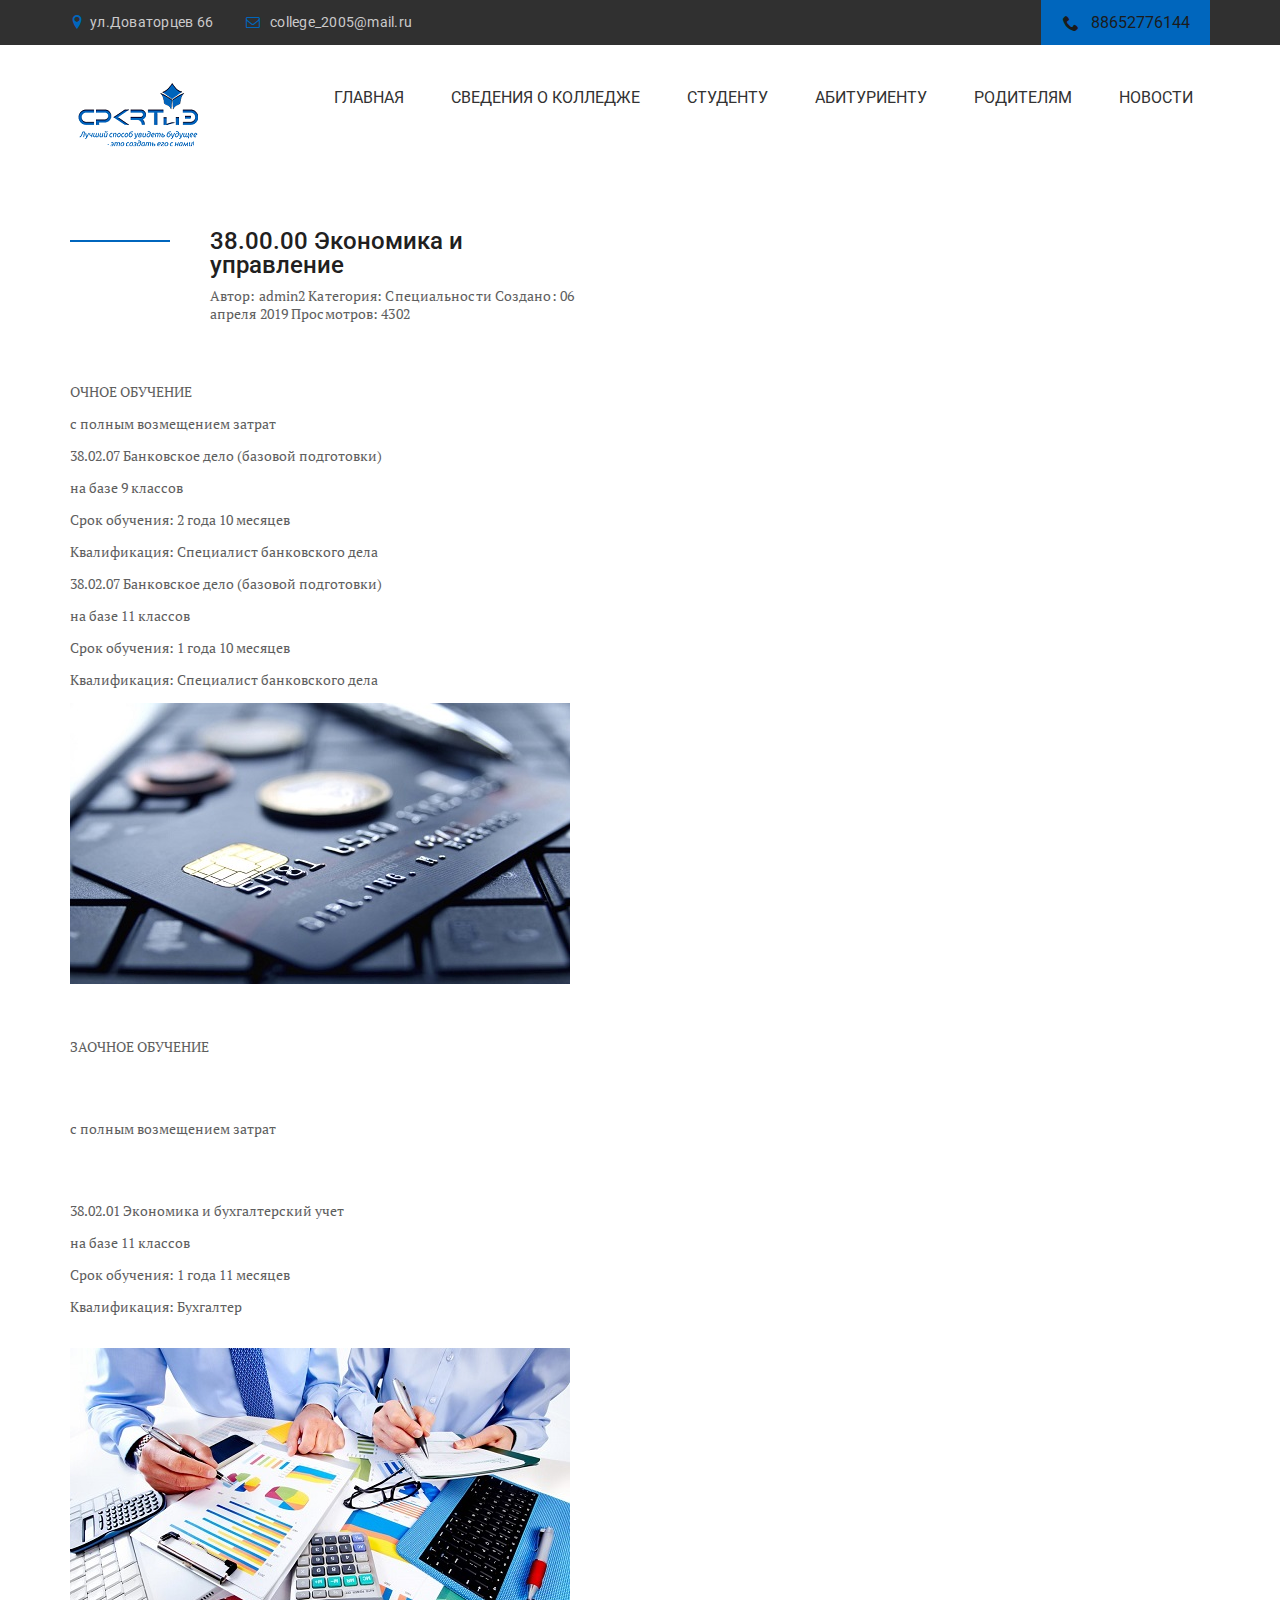
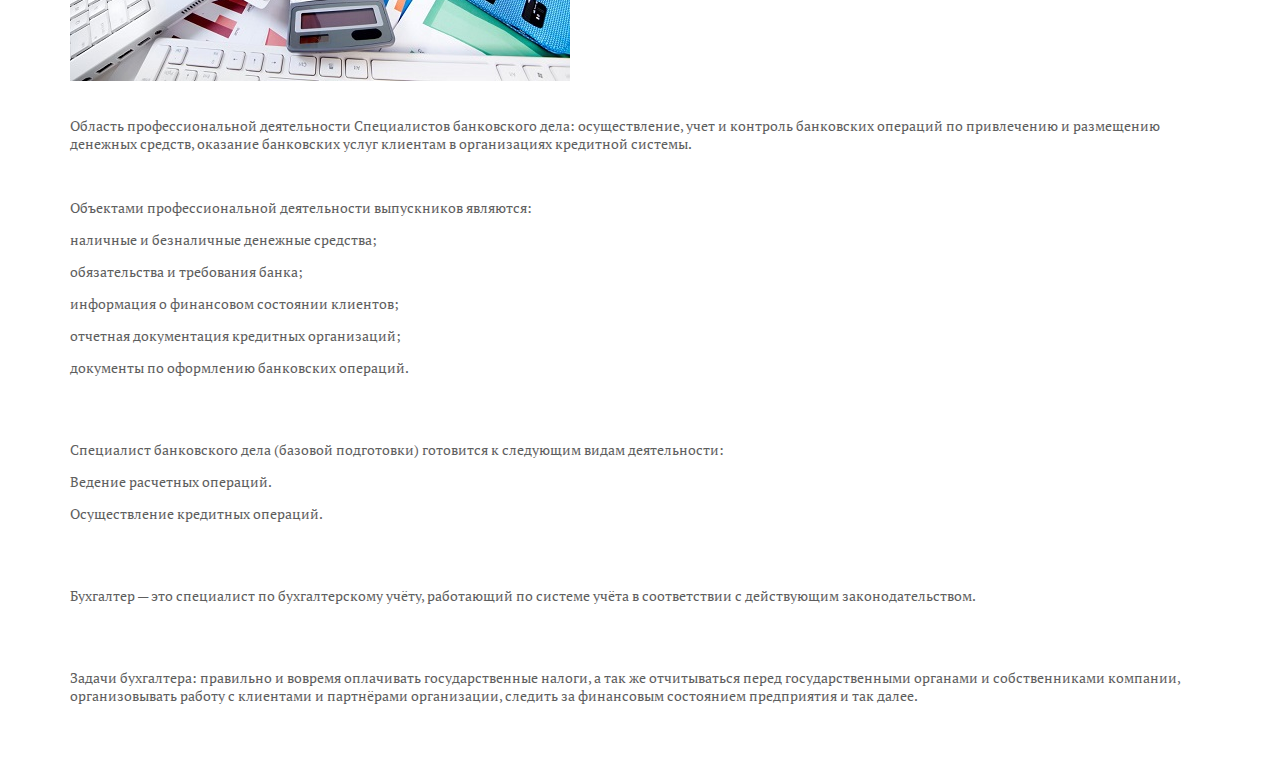
<file: bank.html>
<!DOCTYPE html>
<html lang="en">

<head>
    <meta charset="UTF-8">
    <meta name="viewport" content="width=device-width, initial-scale=1.0">
    <title>Document</title>
    <link rel="preconnect" href="https://fonts.gstatic.com">
    <link href="https://fonts.googleapis.com/css2?family=PT+Serif:wght@400;700&family=Roboto&display=swap"
        rel="stylesheet">
    <link rel="stylesheet" href="css/normalize.css">
    <link rel="stylesheet" href="css/fonts.css">
    <link rel="stylesheet" href="css/jquery.fancybox.min.css">
    <link rel="stylesheet" href="css/slick.css">
    <link rel="stylesheet" href="css/style.css">
</head>

<body>
    <header class="header">
        <div class="header__top">
            <div class="container">
                <div class="header__contacts">
                    <a class="header__phone" href="#">ул.Доваторцев 66</a>
                    <a class="header__email" href="#">college_2005@mail.ru</a>
                    <a class="header__btn" href="tel:88652776144">88652776144</a>
                </div>
            </div>
        </div>
        <div class="header__content">
            <div class="container">
                <div class="header__content-inner">
                    <div class="header__logo">
                        <a href="#">
                            <img src="img/logo2.png" alt="">
                        </a>
                    </div>
                    <nav class="menu">

                        <ul>
                            <li class="nav_links"><a href="index.html">ГЛАВНАЯ</a></li>
                            <li class="nav_links"><a href="svedenia.html">СВЕДЕНИЯ О КОЛЛЕДЖЕ</a></li>
                            <li class="nav_links"><a href="studentu.html">СТУДЕНТУ</a></li>
                            <li class="nav_links"><a href="abiturient.html">АБИТУРИЕНТУ</a></li>
                            <li class="nav_links"><a href="predkam.html">РОДИТЕЛЯМ</a></li>
                            <li class="nav_links"><a href="news.html">НОВОСТИ</a></li>
                        </ul>
                    </nav>
                </div>
            </div>
        </div>
    </header>




    

    <section class="about">
        <div class="container">
            <div class="about__top">
                <div class="about__title-box">
                    <div class="about-title">
                        38.00.00 Экономика и управление
                    </div>
                    <div class="about__text">
                        Автор: admin2 Категория: Специальности Создано: 06 апреля 2019 Просмотров: 4302
                    </div>
                </div>
                <div class="about__btn">

                </div>
            </div>
            <div class="svedenia">
                

                <p>ОЧНОЕ ОБУЧЕНИЕ</p>

                <p>с полным возмещением затрат</p>

                <p> 38.02.07  Банковское дело (базовой подготовки)</p>

                <p> на базе 9 классов</p>
                <p>Срок обучения: 2 года 10 месяцев</p>
                <p>Квалификация: Специалист банковского дела</p>
                <p> 38.02.07  Банковское дело (базовой подготовки)</p>
                <p>на базе 11 классов</p>
                <p>Срок обучения: 1 года 10 месяцев</p>
                <p> Квалификация: Специалист банковского дела</p>


                


                <img src="img/bank.jpg" alt="" />

                <br><br><br>
                <p>ЗАОЧНОЕ ОБУЧЕНИЕ</p>

                
                <br><br>
                <p>с полным возмещением затрат</p>
                <br><br>
                <p>38.02.01  Экономика и бухгалтерский учет</p>
                <p>на базе 11 классов</p>
                <p> Срок обучения: 1 года 11 месяцев</p>
                <p>Квалификация: Бухгалтер</p>
                <br>
                <img src="img/Economic-and-Bug.jpg" alt="" />
                <br><br>
                <p>Область профессиональной деятельности Специалистов банковского дела: осуществление, учет и контроль банковских операций по привлечению и размещению денежных средств, оказание банковских услуг клиентам в организациях кредитной системы.</p>
                <br>
                 <p>Объектами профессиональной деятельности выпускников являются:</p>
                 <p>наличные и безналичные денежные средства;</p>
                 <p>обязательства и требования банка;</p>
                 <p>информация о финансовом состоянии клиентов;</p>
                 <p>отчетная документация кредитных организаций;</p>
                 <p>документы по оформлению банковских операций.</p>
                 <br><br>
                 <p>Специалист банковского дела (базовой подготовки) готовится к следующим видам деятельности:</p>
                 <p>Ведение расчетных операций.</p>
                 <p>Осуществление кредитных операций.</p>
                 <br><br>
                 <p>Бухгалтер — это специалист по бухгалтерскому учёту, работающий по системе учёта в соответствии с действующим законодательством.</p>
                <br><br>
                <p>Задачи бухгалтера: правильно и вовремя оплачивать государственные налоги, а так же отчитываться перед государственными органами и собственниками компании, организовывать работу с клиентами и партнёрами организации, следить за финансовым состоянием предприятия и так далее.</p>               
            </div>

    </section>
</file>
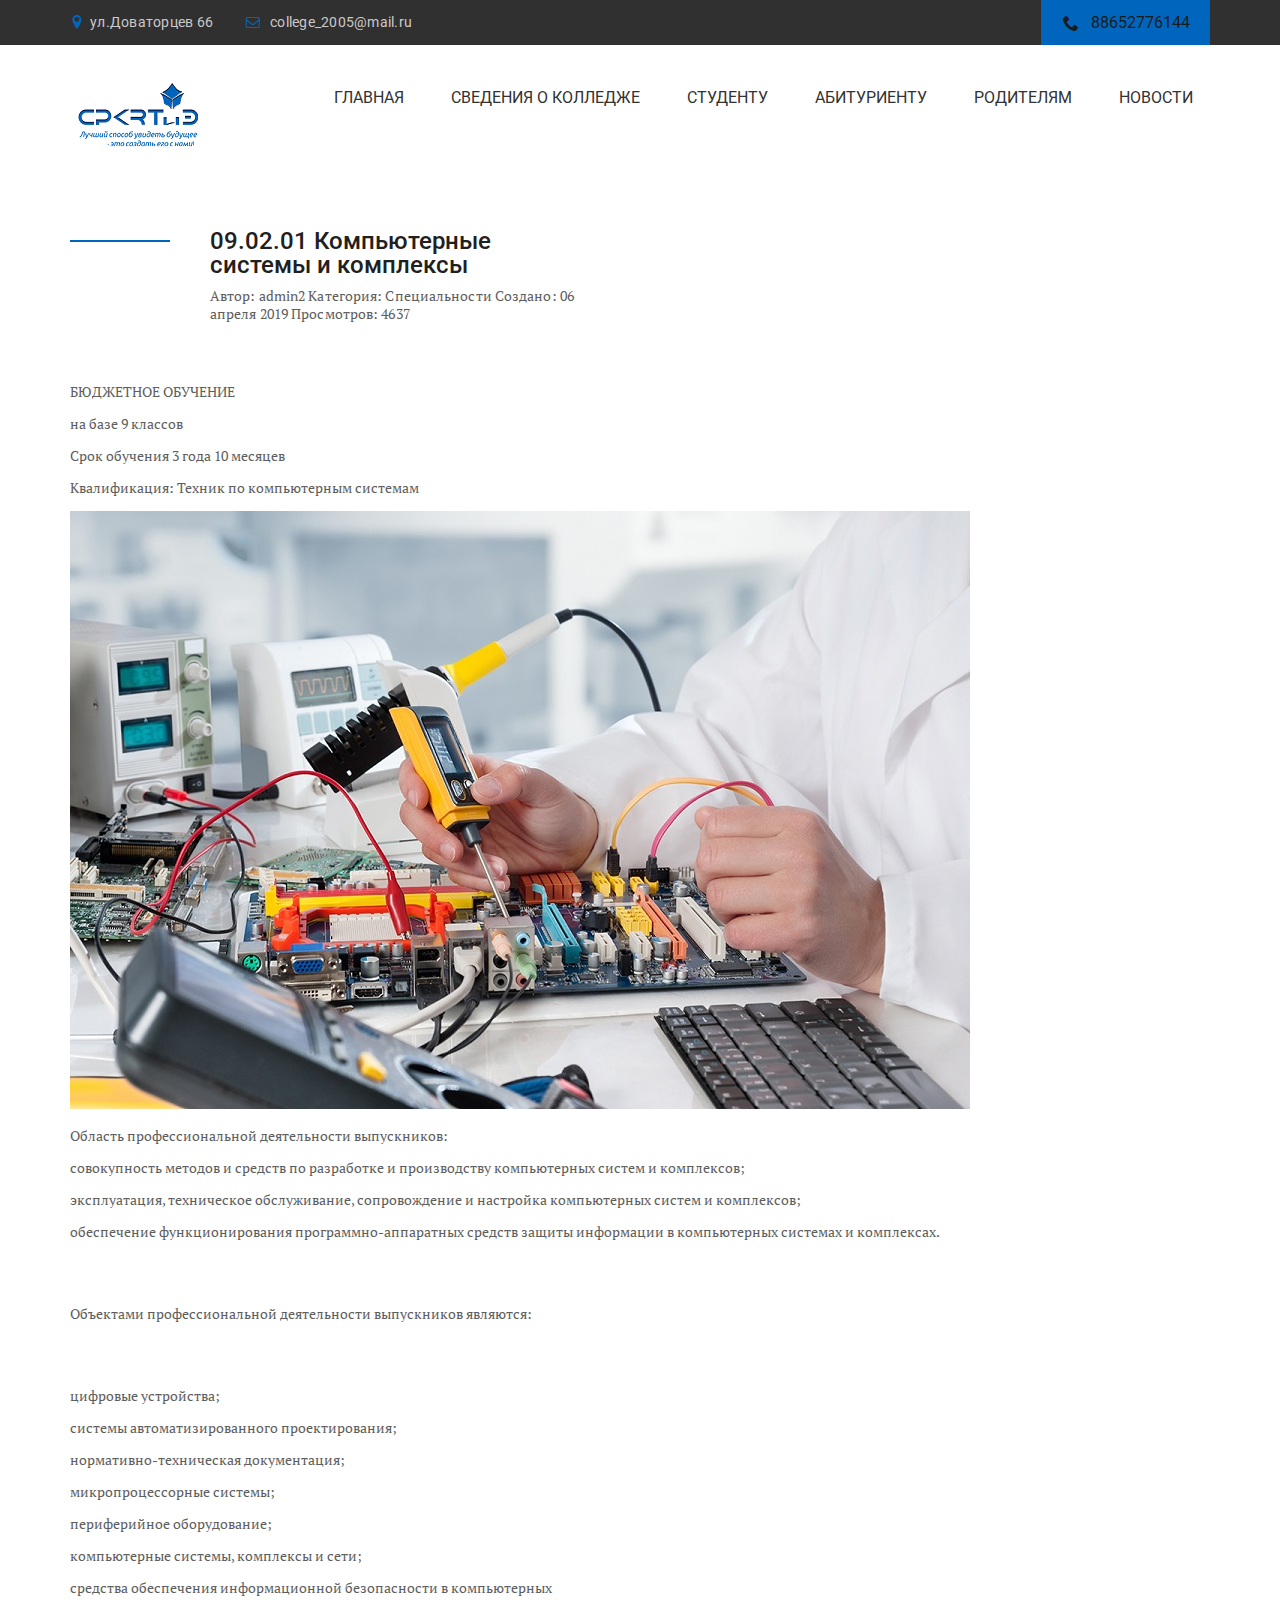
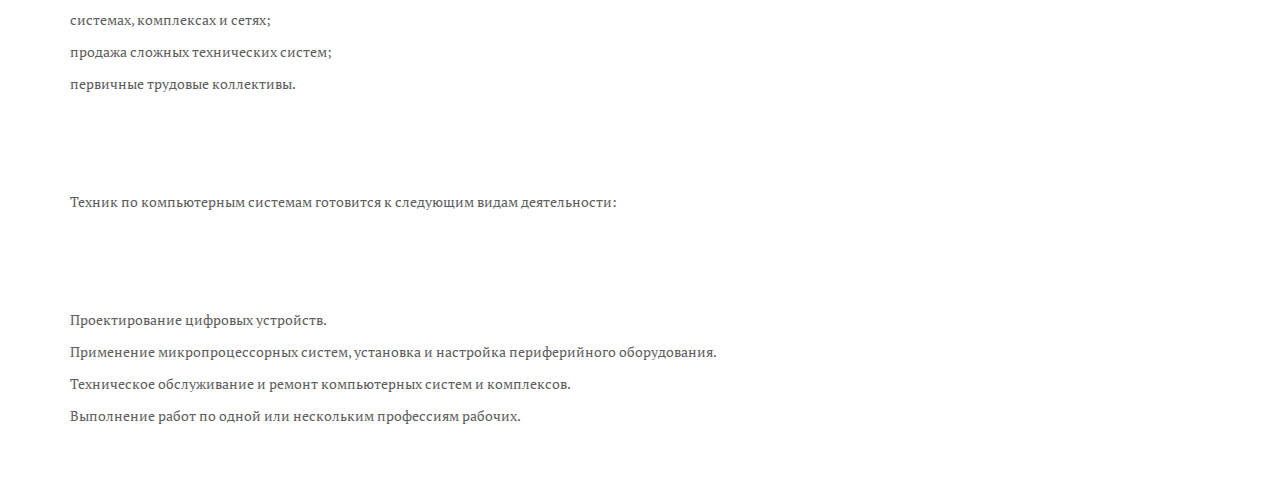
<file: complex.html>
<!DOCTYPE html>
<html lang="en">

<head>
    <meta charset="UTF-8">
    <meta name="viewport" content="width=device-width, initial-scale=1.0">
    <title>Document</title>
    <link rel="preconnect" href="https://fonts.gstatic.com">
    <link href="https://fonts.googleapis.com/css2?family=PT+Serif:wght@400;700&family=Roboto&display=swap"
        rel="stylesheet">
    <link rel="stylesheet" href="css/normalize.css">
    <link rel="stylesheet" href="css/fonts.css">
    <link rel="stylesheet" href="css/jquery.fancybox.min.css">
    <link rel="stylesheet" href="css/slick.css">
    <link rel="stylesheet" href="css/style.css">
</head>

<body>
    <header class="header">
        <div class="header__top">
            <div class="container">
                <div class="header__contacts">
                    <a class="header__phone" href="#">ул.Доваторцев 66</a>
                    <a class="header__email" href="#">college_2005@mail.ru</a>
                    <a class="header__btn" href="tel:88652776144">88652776144</a>
                </div>
            </div>
        </div>
        <div class="header__content">
            <div class="container">
                <div class="header__content-inner">
                    <div class="header__logo">
                        <a href="#">
                            <img src="img/logo2.png" alt="">
                        </a>
                    </div>
                    <nav class="menu">

                        <ul>
                            <li class="nav_links"><a href="index.html">ГЛАВНАЯ</a></li>
                            <li class="nav_links"><a href="svedenia.html">СВЕДЕНИЯ О КОЛЛЕДЖЕ</a></li>
                            <li class="nav_links"><a href="studentu.html">СТУДЕНТУ</a></li>
                            <li class="nav_links"><a href="abiturient.html">АБИТУРИЕНТУ</a></li>
                            <li class="nav_links"><a href="predkam.html">РОДИТЕЛЯМ</a></li>
                            <li class="nav_links"><a href="news.html">НОВОСТИ</a></li>
                        </ul>
                    </nav>
                </div>
            </div>
        </div>
    </header>




    

    <section class="about">
        <div class="container">
            <div class="about__top">
                <div class="about__title-box">
                    <div class="about-title">
                        09.02.01 Компьютерные системы и комплексы
                    </div>
                    <div class="about__text">
                        Автор: admin2 Категория: Специальности Создано: 06 апреля 2019 Просмотров: 4637
                    </div>
                </div>
                <div class="about__btn">

                </div>
            </div>
            <div class="svedenia">
                

                <p>БЮДЖЕТНОЕ ОБУЧЕНИЕ</p>

                <p>на базе 9 классов</p>

                <p>Срок обучения 3 года 10 месяцев</p>

                <p>Квалификация: Техник по компьютерным системам</p>

                


                <img src="img/kskompl.jpg" alt="" />
                <p>Область профессиональной деятельности выпускников:

                </p>
                <p>совокупность методов и средств по разработке и производству компьютерных систем и комплексов;</p>
                <p>эксплуатация, техническое обслуживание, сопровождение и настройка компьютерных систем и комплексов;</p>
                <p>обеспечение функционирования программно-аппаратных средств защиты информации в компьютерных системах и комплексах.</p>
                <br><br>

                <p>Объектами профессиональной деятельности выпускников являются:</p>
                <br><br>
                <p>цифровые устройства;</p>
                <p>системы автоматизированного проектирования;</p>
                <p>нормативно-техническая документация;</p>
                <p>микропроцессорные системы;</p>
                <p>периферийное оборудование;</p>
                <p>компьютерные системы, комплексы и сети;</p>
                <p>средства обеспечения информационной безопасности в компьютерных</p>
                <p>системах, комплексах и сетях;</p>
                <p>продажа сложных технических систем;</p>
                <p>первичные трудовые коллективы.</p>
                


                <br><br><br><br>

                <p>Техник по компьютерным системам готовится к следующим видам деятельности:</p>
                <br><br><br><br>
                <p>Проектирование цифровых устройств.</p>
                <p>Применение микропроцессорных систем, установка и настройка периферийного оборудования.</p>
                <p>Техническое обслуживание и ремонт компьютерных систем и комплексов.</p>
                <p>Выполнение работ по одной или нескольким профессиям рабочих.</p>
            </div>

    </section>
</file>
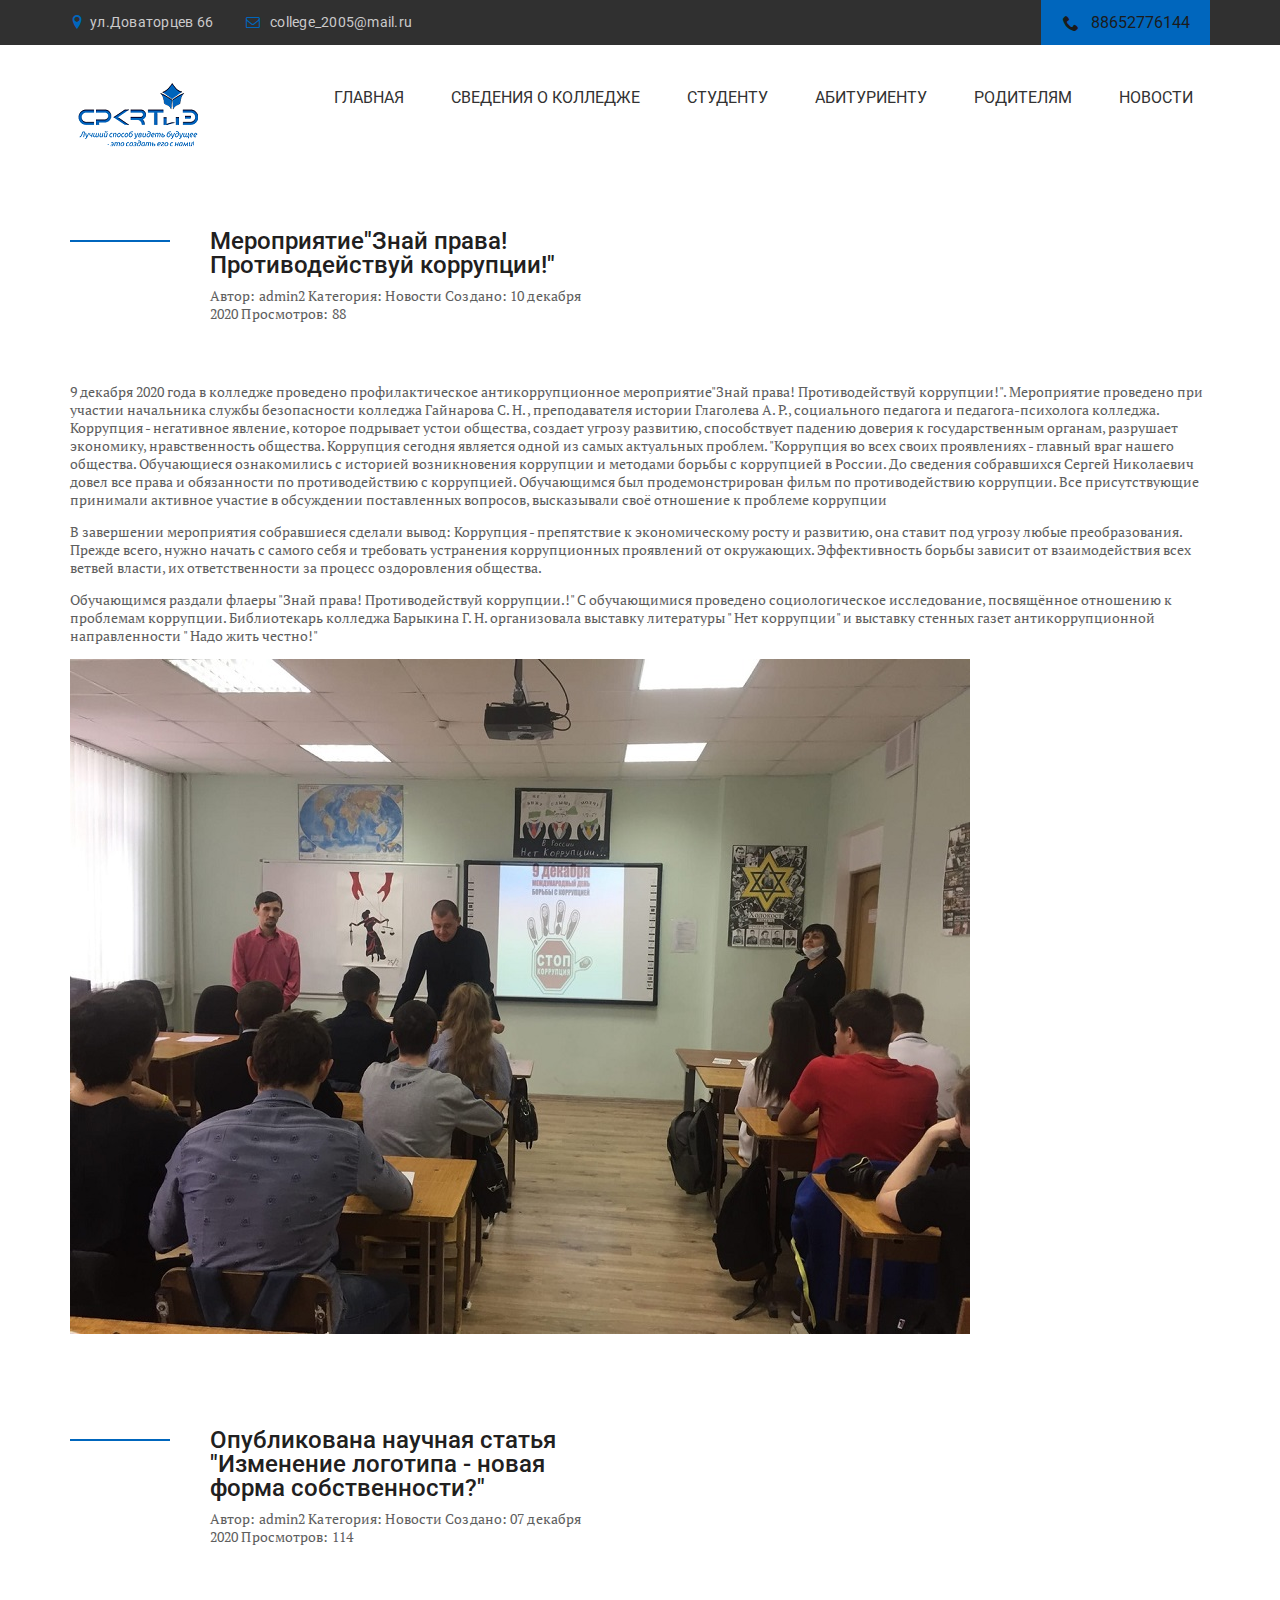
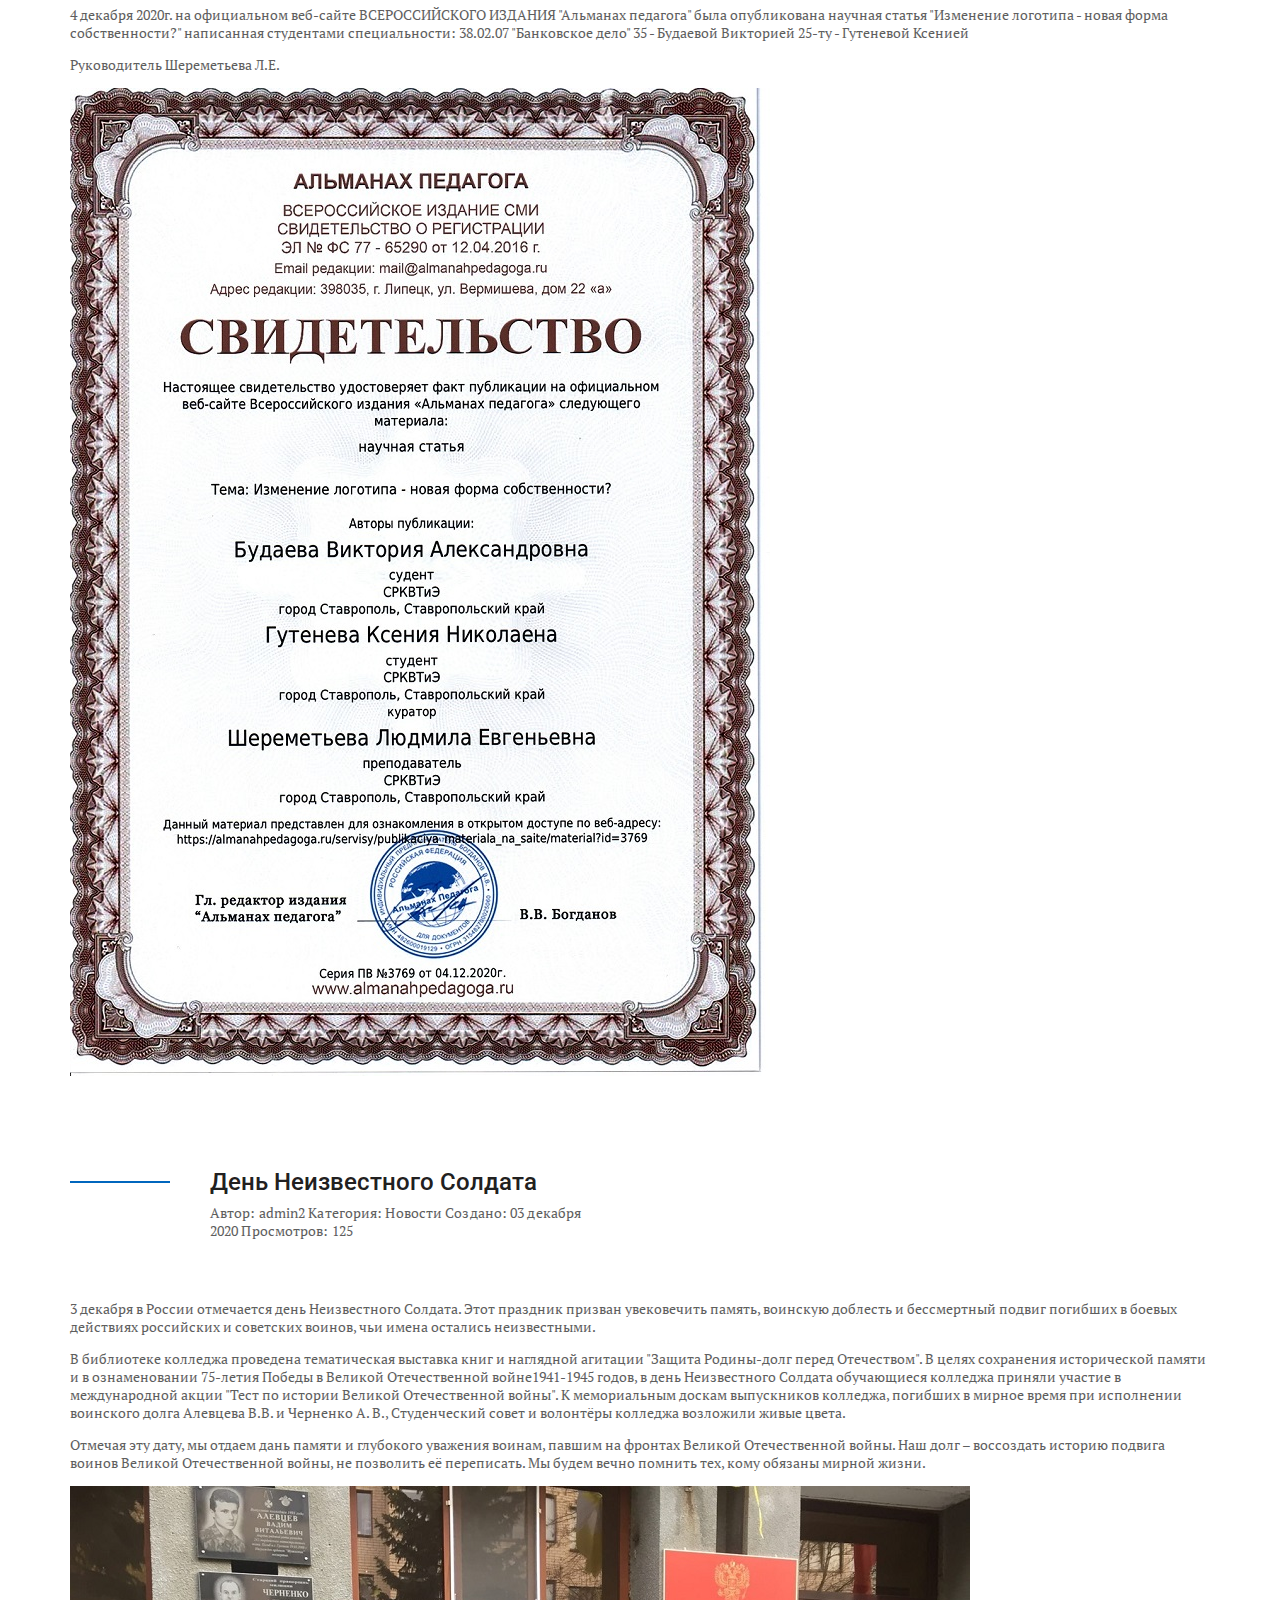
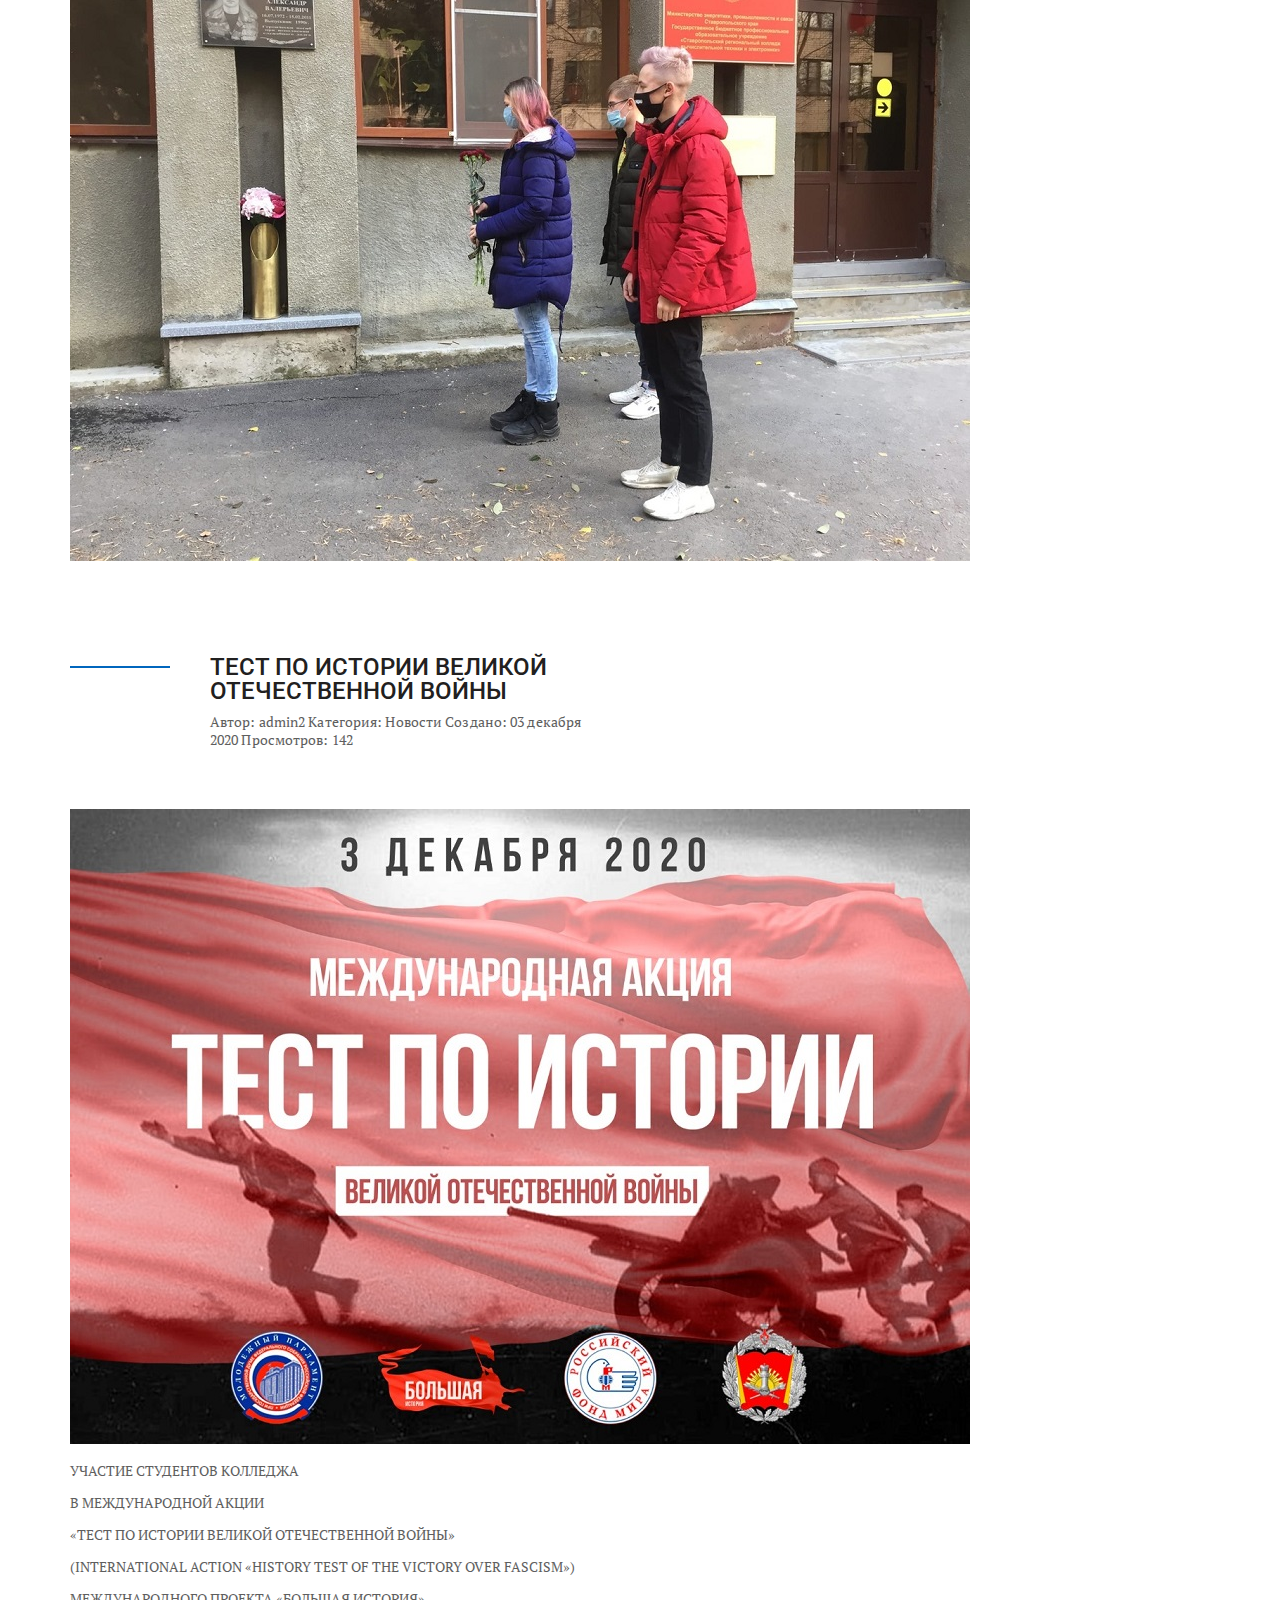
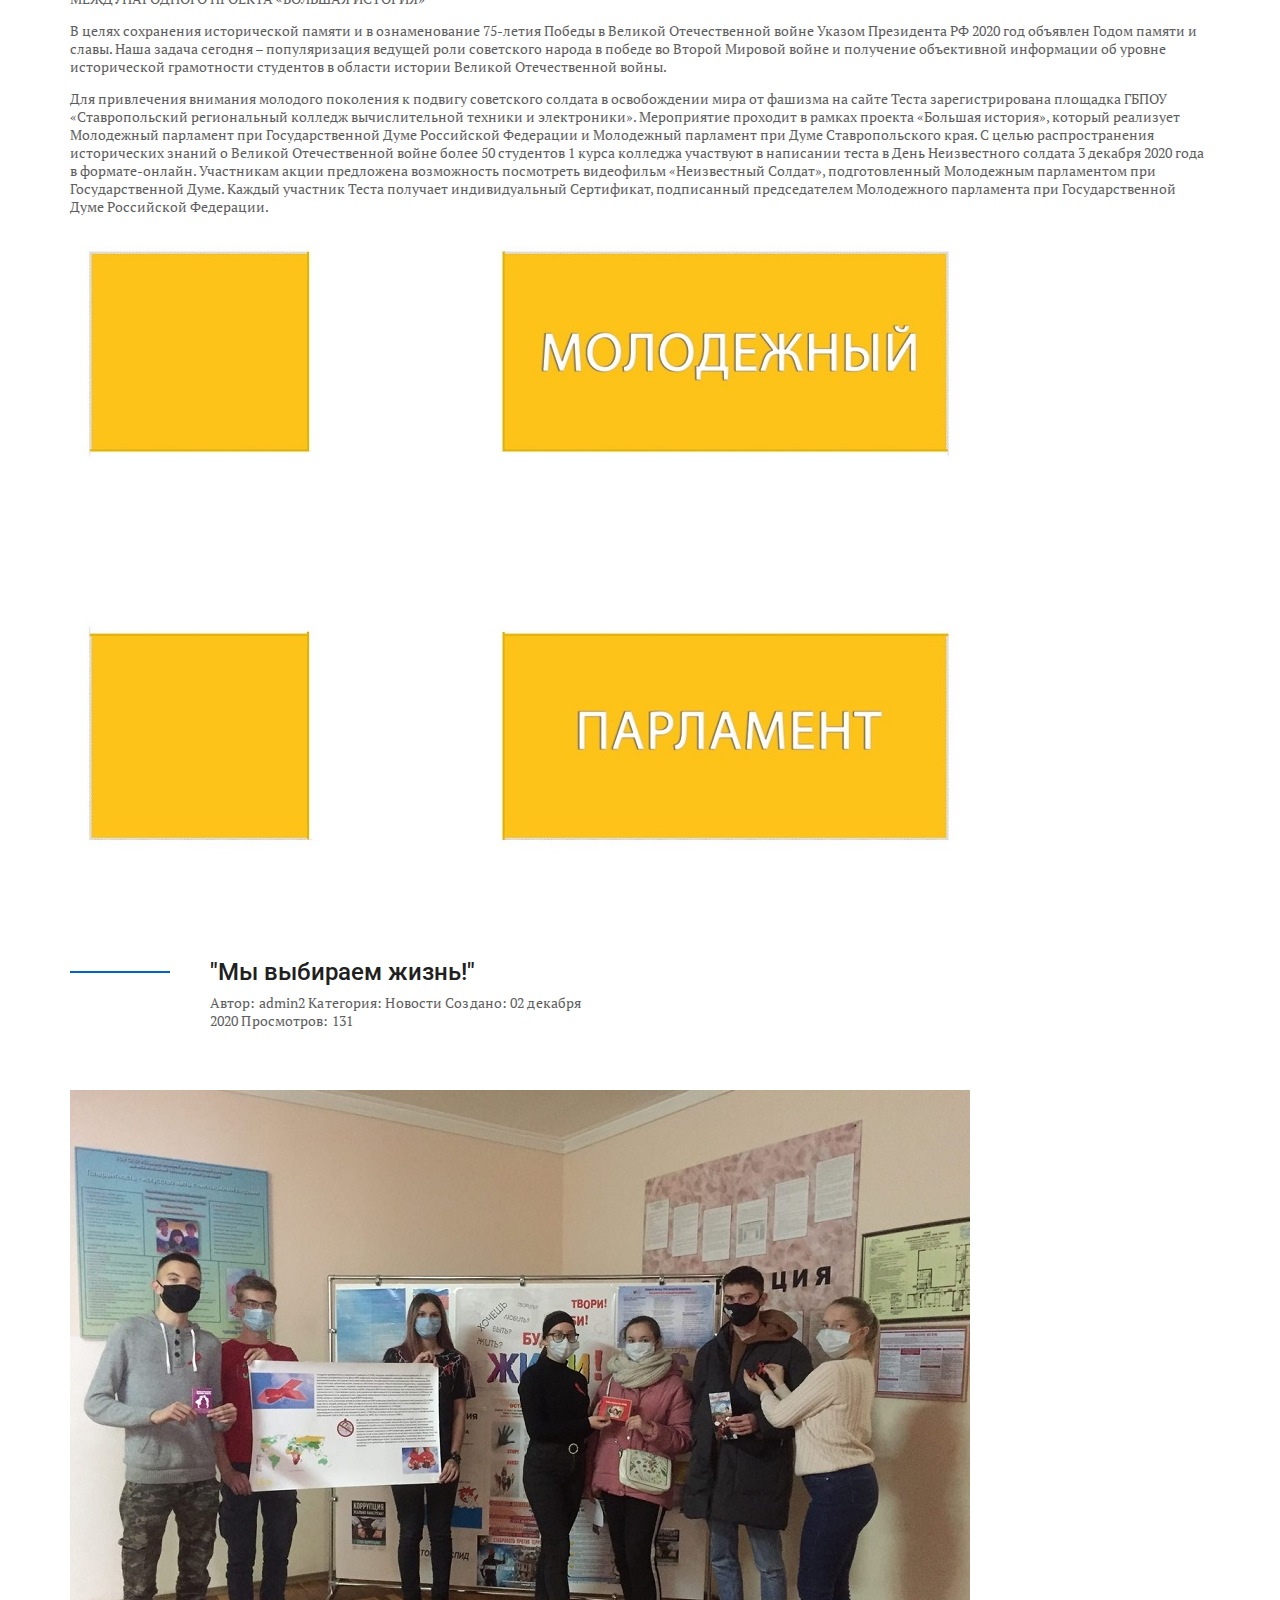
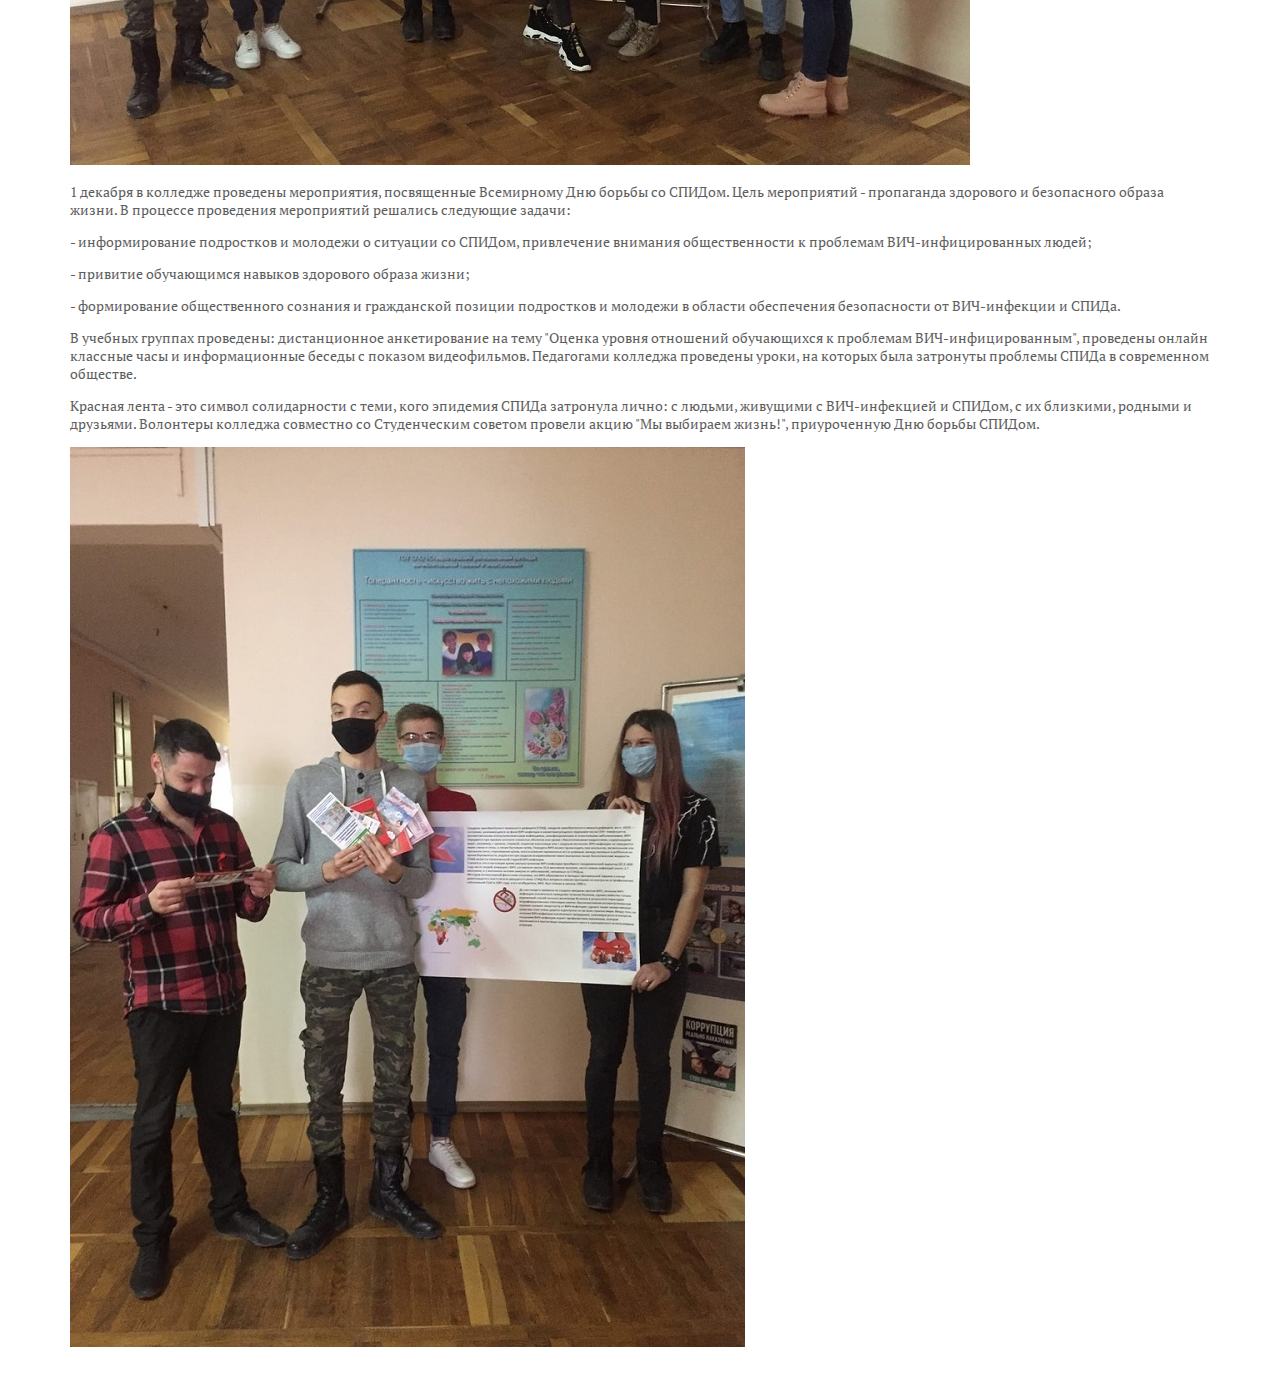
<file: news.html>
<!DOCTYPE html>
<html lang="en">

<head>
    <meta charset="UTF-8">
    <meta name="viewport" content="width=device-width, initial-scale=1.0">
    <title>Document</title>
    <link rel="preconnect" href="https://fonts.gstatic.com">
    <link href="https://fonts.googleapis.com/css2?family=PT+Serif:wght@400;700&family=Roboto&display=swap"
        rel="stylesheet">
    <link rel="stylesheet" href="css/normalize.css">
    <link rel="stylesheet" href="css/fonts.css">
    <link rel="stylesheet" href="css/jquery.fancybox.min.css">
    <link rel="stylesheet" href="css/slick.css">
    <link rel="stylesheet" href="css/style.css">
</head>

<body>
    <header class="header">
        <div class="header__top">
            <div class="container">
                <div class="header__contacts">
                    <a class="header__phone" href="#">ул.Доваторцев 66</a>
                    <a class="header__email" href="#">college_2005@mail.ru</a>
                    <a class="header__btn" href="tel:88652776144">88652776144</a>
                </div>
            </div>
        </div>
        <div class="header__content">
            <div class="container">
                <div class="header__content-inner">
                    <div class="header__logo">
                        <a href="#">
                            <img src="img/logo2.png" alt="">
                        </a>
                    </div>
                    <nav class="menu">

                        <ul>
                            <li class="nav_links"><a href="index.html">ГЛАВНАЯ</a></li>
                            <li class="nav_links"><a href="svedenia.html">СВЕДЕНИЯ О КОЛЛЕДЖЕ</a></li>
                            <li class="nav_links"><a href="studentu.html">СТУДЕНТУ</a></li>
                            <li class="nav_links"><a href="abiturient.html">АБИТУРИЕНТУ</a></li>
                            <li class="nav_links"><a href="predkam.html">РОДИТЕЛЯМ</a></li>
                            <li class="nav_links"><a href="news.html">НОВОСТИ</a></li>
                        </ul>
                    </nav>
                </div>
            </div>
        </div>
    </header>

    <section class="about">
        <div class="container">
            <div class="about__top">
                <div class="about__title-box">
                    <div class="about-title">
                        Мероприятие"Знай права! Противодействуй коррупции!"
                    </div>
                    <div class="about__text">
                        Автор: admin2 Категория: Новости Создано: 10 декабря 2020 Просмотров: 88
                    </div>
                </div>
                <div class="about__btn">

                </div>
            </div>
            <div class="svedenia">
                

                <p>9 декабря 2020 года в колледже  проведено профилактическое антикоррупционное  мероприятие"Знай права! Противодействуй коррупции!".  Мероприятие проведено при участии начальника службы безопасности колледжа Гайнарова С. Н. , преподавателя истории  Глаголева А. Р., социального педагога и педагога-психолога колледжа. Коррупция - негативное явление, которое подрывает устои общества, создает угрозу развитию, способствует падению доверия к государственным органам, разрушает экономику, нравственность общества.     Коррупция сегодня является одной из самых актуальных проблем. "Коррупция во всех своих проявлениях - главный враг нашего общества.  Обучающиеся ознакомились с историей возникновения  коррупции и методами борьбы с коррупцией в России. До сведения собравшихся Сергей Николаевич довел все права и обязанности по противодействию с коррупцией. Обучающимся был продемонстрирован фильм по противодействию коррупции.  Все присутствующие принимали активное участие в обсуждении поставленных вопросов, высказывали своё отношение к проблеме коррупции</p>

                <p> В завершении мероприятия собравшиеся сделали вывод: Коррупция - препятствие к экономическому росту и развитию, она  ставит под угрозу любые преобразования. Прежде всего, нужно начать с самого себя и требовать устранения коррупционных проявлений от окружающих. Эффективность борьбы зависит от взаимодействия всех ветвей власти, их ответственности за процесс оздоровления общества.</p>

                <p>Обучающимся раздали флаеры "Знай права! Противодействуй коррупции.!" С обучающимися проведено социологическое исследование, посвящённое отношению к проблемам коррупции.  Библиотекарь колледжа Барыкина Г. Н. организовала выставку литературы " Нет коррупции" и выставку стенных газет антикоррупционной направленности " Надо жить честно!"</p>

                <img src="img/corupcia.jpg" alt="" />
            </div>

    </section>





    <section class="about">
        <div class="container">
            <div class="about__top">
                <div class="about__title-box">
                    <div class="about-title">
                        Опубликована научная статья "Изменение логотипа - новая форма собственности?"
                    </div>
                    <div class="about__text">
                        Автор: admin2 Категория: Новости Создано: 07 декабря 2020 Просмотров: 114
                    </div>
                </div>
                <div class="about__btn">

                </div>
            </div>
            <div class="svedenia">
                

                <p>4 декабря 2020г. на официальном веб-сайте ВСЕРОССИЙСКОГО ИЗДАНИЯ "Альманах педагога" была опубликована научная статья "Изменение логотипа - новая форма собственности?" написанная студентами специальности: 38.02.07 "Банковское дело" 35 - Будаевой Викторией 25-ту - Гутеневой Ксенией</p>

                <p> Руководитель Шереметьева Л.Е.</p>

               

                <img src="img/svid.jpg" alt="" />
            </div>

    </section>





    <section class="about">
        <div class="container">
            <div class="about__top">
                <div class="about__title-box">
                    <div class="about-title">
                        День Неизвестного Солдата
                    </div>
                    <div class="about__text">
                        Автор: admin2 Категория: Новости Создано: 03 декабря 2020 Просмотров: 125

                    </div>
                </div>
                <div class="about__btn">

                </div>
            </div>
            <div class="svedenia">
                

                <p>3 декабря в России отмечается день Неизвестного Солдата. Этот праздник призван увековечить память, воинскую доблесть и бессмертный подвиг погибших в боевых действиях российских и советских воинов, чьи имена остались неизвестными.</p>

                <p> В библиотеке колледжа проведена тематическая выставка книг и наглядной агитации "Защита Родины-долг перед Отечеством". В целях сохранения исторической памяти и в ознаменовании 75-летия Победы в Великой Отечественной войне1941-1945 годов, в день Неизвестного Солдата обучающиеся колледжа приняли участие в международной акции "Тест по истории Великой Отечественной войны". К мемориальным доскам выпускников колледжа, погибших в мирное время при исполнении воинского долга Алевцева В.В. и Черненко А. В., Студенческий совет и волонтёры колледжа возложили живые цвета.</p>

                <p>Отмечая эту дату, мы отдаем дань памяти и глубокого уважения воинам, павшим на фронтах Великой Отечественной войны. Наш долг – воссоздать историю подвига воинов Великой Отечественной войны, не позволить её переписать. Мы будем вечно помнить тех, кому обязаны мирной жизни.  </p>

                <img src="img/shkila.jpg" alt="" />
            </div>

    </section>






    <section class="about">
        <div class="container">
            <div class="about__top">
                <div class="about__title-box">
                    <div class="about-title">
                        ТЕСТ ПО ИСТОРИИ ВЕЛИКОЙ ОТЕЧЕСТВЕННОЙ ВОЙНЫ
                    </div>
                    <div class="about__text">
                        Автор: admin2 Категория: Новости Создано: 03 декабря 2020 Просмотров: 142

                    </div>
                </div>
                <div class="about__btn">

                </div>
            </div>
            <div class="svedenia">

                <img src="img/soldat.jpg" alt="" />
                

                <p>УЧАСТИЕ СТУДЕНТОВ КОЛЛЕДЖА </p>

                <p>В МЕЖДУНАРОДНОЙ АКЦИИ</p>

                <p>«ТЕСТ ПО ИСТОРИИ ВЕЛИКОЙ ОТЕЧЕСТВЕННОЙ ВОЙНЫ»</p>

                <p>(INTERNATIONAL ACTION «HISTORY TEST OF THE VICTORY OVER FASCISM»)</p>

                <p>МЕЖДУНАРОДНОГО ПРОЕКТА «БОЛЬШАЯ ИСТОРИЯ»</p>

                <p> В целях сохранения исторической памяти и в ознаменование 75-летия Победы в Великой Отечественной войне Указом Президента РФ 2020 год объявлен Годом памяти и славы. Наша задача сегодня – популяризация ведущей роли советского народа в победе во Второй Мировой войне и получение объективной информации об уровне исторической грамотности студентов в области истории Великой Отечественной войны.</p>

                <p>  Для привлечения внимания молодого поколения к подвигу советского солдата в освобождении мира от фашизма на сайте Теста зарегистрирована площадка ГБПОУ «Ставропольский региональный колледж вычислительной техники и электроники». Мероприятие проходит в рамках проекта «Большая история», который реализует Молодежный парламент при Государственной Думе Российской Федерации и Молодежный парламент при Думе Ставропольского края. С целью распространения исторических знаний о Великой Отечественной войне более 50 студентов 1 курса колледжа участвуют в написании теста в День Неизвестного солдата 3 декабря 2020 года в формате-онлайн. Участникам акции предложена возможность посмотреть видеофильм «Неизвестный Солдат», подготовленный Молодежным парламентом при Государственной Думе. Каждый участник Теста получает индивидуальный Сертификат, подписанный председателем Молодежного парламента при Государственной Думе Российской Федерации.</p>

                <img src="img/parliament.jpg" alt="" />
            </div>

    </section>



    <section class="about">
        <div class="container">
            <div class="about__top">
                <div class="about__title-box">
                    <div class="about-title">
                        "Мы выбираем жизнь!"
                    </div>
                    <div class="about__text">
                        Автор: admin2 Категория: Новости Создано: 02 декабря 2020 Просмотров: 131

                    </div>
                </div>
                <div class="about__btn">

                </div>
            </div>
            <div class="svedenia">
                
                <img src="img/student.jpg" alt="" /> 

                <p> 1 декабря в колледже проведены мероприятия, посвященные Всемирному Дню борьбы со СПИДом. Цель мероприятий - пропаганда здорового и безопасного образа жизни. В процессе проведения мероприятий решались следующие задачи:</p>

                <p>- информирование подростков и молодежи о ситуации со СПИДом, привлечение внимания общественности к проблемам ВИЧ-инфицированных людей;</p>

                <p>- привитие обучающимся навыков здорового образа жизни;</p>

                <p>- формирование общественного сознания и гражданской позиции подростков и молодежи в области обеспечения безопасности от ВИЧ-инфекции и СПИДа.</p>

                <p>В учебных группах проведены: дистанционное  анкетирование на тему "Оценка уровня отношений обучающихся к проблемам ВИЧ-инфицированным",  проведены онлайн классные часы и информационные беседы с показом видеофильмов. Педагогами колледжа проведены уроки, на которых была затронуты проблемы СПИДа в современном обществе.</p>

                <p> Красная лента - это символ солидарности с теми, кого эпидемия СПИДа затронула лично: с людьми, живущими с ВИЧ-инфекцией и СПИДом, с их близкими, родными и друзьями. Волонтеры колледжа совместно со Студенческим советом провели акцию "Мы выбираем жизнь!", приуроченную Дню борьбы СПИДом.</p>

                <img src="img/student2.jpg" alt="" />
            </div>

    </section>
</file>
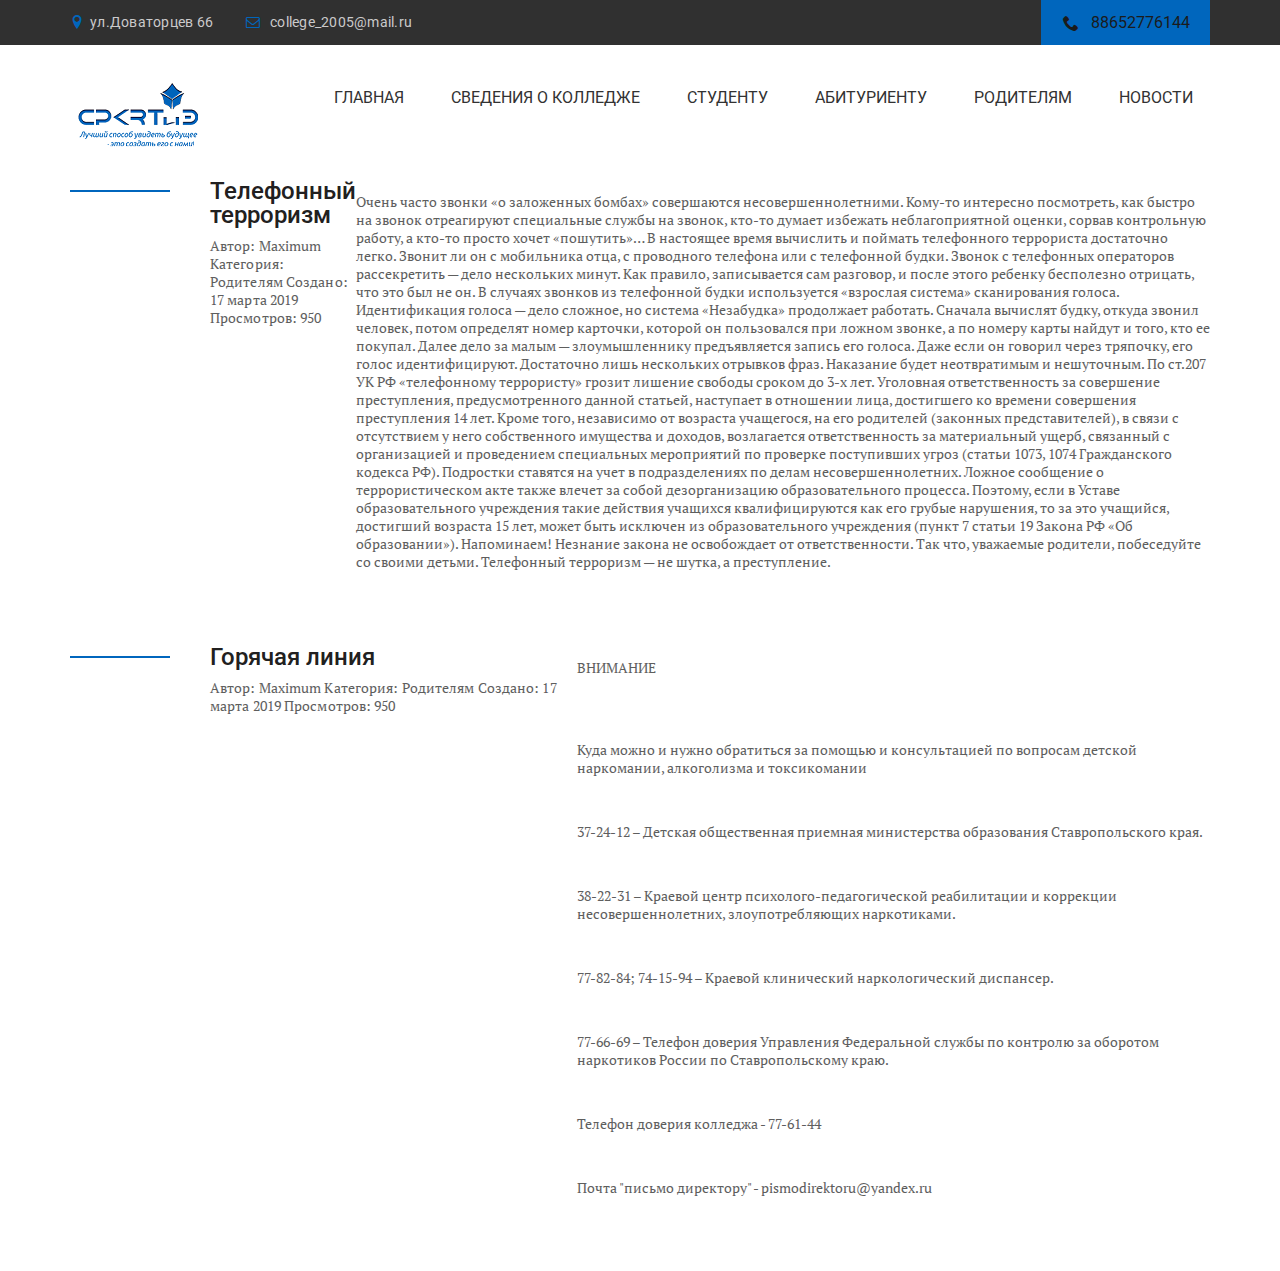
<file: predkam.html>
<!DOCTYPE html>
<html lang="en">

<head>
    <meta charset="UTF-8">
    <meta name="viewport" content="width=device-width, initial-scale=1.0">
    <title>Document</title>
    <link rel="preconnect" href="https://fonts.gstatic.com">
    <link href="https://fonts.googleapis.com/css2?family=PT+Serif:wght@400;700&family=Roboto&display=swap"
        rel="stylesheet">
    <link rel="stylesheet" href="css/normalize.css">
    <link rel="stylesheet" href="css/fonts.css">
    <link rel="stylesheet" href="css/jquery.fancybox.min.css">
    <link rel="stylesheet" href="css/slick.css">
    <link rel="stylesheet" href="css/style.css">
</head>

<body>
    <header class="header">
        <div class="header__top">
            <div class="container">
                <div class="header__contacts">
                    <a class="header__phone" href="#">ул.Доваторцев 66</a>
                    <a class="header__email" href="#">college_2005@mail.ru</a>
                    <a class="header__btn" href="tel:88652776144">88652776144</a>
                </div>
            </div>
        </div>
        <div class="header__content">
            <div class="container">
                <div class="header__content-inner">
                    <div class="header__logo">
                        <a href="#">
                            <img src="img/logo2.png" alt="">
                        </a>
                    </div>
                    <nav class="menu">

                        <ul>
                            <li class="nav_links"><a href="index.html">ГЛАВНАЯ</a></li>
                            <li class="nav_links"><a href="svedenia.html">СВЕДЕНИЯ О КОЛЛЕДЖЕ</a></li>
                            <li class="nav_links"><a href="studentu.html">СТУДЕНТУ</a></li>
                            <li class="nav_links"><a href="abiturient.html">АБИТУРИЕНТУ</a></li>
                            <li class="nav_links"><a href="predkam.html">РОДИТЕЛЯМ</a></li>
                            <li class="nav_links"><a href="news.html">НОВОСТИ</a></li>
                        </ul>
                    </nav>
                </div>
            </div>
        </div>
    </header>







    <section>
        <div class="container">
            <div class="about__top">
                <div class="about__title-box">
                    <div class="about-title">
                        Телефонный терроризм
                            
                    </div>
                    <div class="about__text">
                        Автор: Maximum Категория: Родителям Создано: 17 марта 2019 Просмотров: 950
                    </div>
                </div>
                <div class="about__btn">
                




                   <p>Очень часто звонки «о заложенных бомбах» совершаются несовершеннолетними. Кому-то интересно посмотреть, как быстро на звонок отреагируют специальные службы на звонок, кто-то думает избежать неблагоприятной оценки, сорвав контрольную работу, а кто-то просто хочет «пошутить»…
                    В настоящее время вычислить и поймать телефонного террориста достаточно легко. Звонит ли он с мобильника отца, с проводного телефона или с телефонной будки. Звонок с телефонных операторов рассекретить — дело нескольких минут. Как правило, записывается сам разговор, и после этого ребенку бесполезно отрицать, что это был не он. В случаях звонков из телефонной будки используется «взрослая система» сканирования голоса. Идентификация голоса — дело сложное, но система «Незабудка» продолжает работать. Сначала вычислят будку, откуда звонил человек, потом определят номер карточки, которой он пользовался при ложном звонке, а по номеру карты найдут и того, кто ее покупал. Далее дело за малым — злоумышленнику предъявляется запись его голоса. Даже если он говорил через тряпочку, его голос идентифицируют. Достаточно лишь нескольких отрывков фраз. 
                    Наказание будет неотвратимым и нешуточным.
                    По ст.207 УК РФ «телефонному террористу» грозит лишение свободы сроком до 3-х лет. Уголовная ответственность за совершение преступления, предусмотренного данной статьей, наступает в отношении лица, достигшего ко времени совершения преступления 14 лет.
                    Кроме того, независимо от возраста учащегося, на его родителей (законных представителей), в связи с отсутствием у него собственного имущества и доходов, возлагается ответственность за материальный ущерб, связанный с организацией и проведением специальных мероприятий по проверке поступивших угроз (статьи 1073, 1074 Гражданского кодекса РФ). Подростки ставятся на учет в подразделениях по делам несовершеннолетних. Ложное сообщение о террористическом акте также влечет за собой дезорганизацию образовательного процесса. Поэтому, если в Уставе образовательного учреждения такие действия учащихся квалифицируются как его грубые нарушения, то за это учащийся, достигший возраста 15 лет, может быть исключен из образовательного учреждения (пункт 7 статьи 19 Закона РФ «Об образовании»). 
                    Напоминаем! Незнание закона не освобождает от ответственности. Так что, уважаемые родители, побеседуйте со своими детьми. Телефонный терроризм — не шутка, а преступление.</p>








                </div>
            </section>








            <section>
                <div class="container">
                    <div class="about__top">
                        <div class="about__title-box">
                            <div class="about-title">
                                Горячая линия
                                    
                            </div>
                            <div class="about__text">
                                Автор: Maximum Категория: Родителям Создано: 17 марта 2019 Просмотров: 950
                            </div>
                        </div>
                        <div class="about__btn"> 
                            
                            
                           <p>ВНИМАНИЕ</p>
                           <br><br>
                           <p>Куда можно и нужно обратиться за помощью и консультацией по вопросам детской наркомании, алкоголизма и токсикомании</p>
                            <br>
                            <p>37-24-12 – Детская общественная приемная министерства образования  Ставропольского края.</p>
                            <br>
                            <p>38-22-31 – Краевой центр психолого-педагогической реабилитации и коррекции несовершеннолетних, злоупотребляющих наркотиками. </p>
                            <br>
                            <p>77-82-84; 74-15-94 – Краевой клинический наркологический диспансер.</p>
                            <br>
                            <p>77-66-69 – Телефон доверия Управления Федеральной службы по контролю за оборотом наркотиков России по Ставропольскому краю.</p>
                            <br>
                            <p>Телефон доверия колледжа - 77-61-44</p>
                            <br>
                            <p>Почта "письмо директору" -  pismodirektoru@yandex.ru</p>

                        </div>
                    </section>
</file>
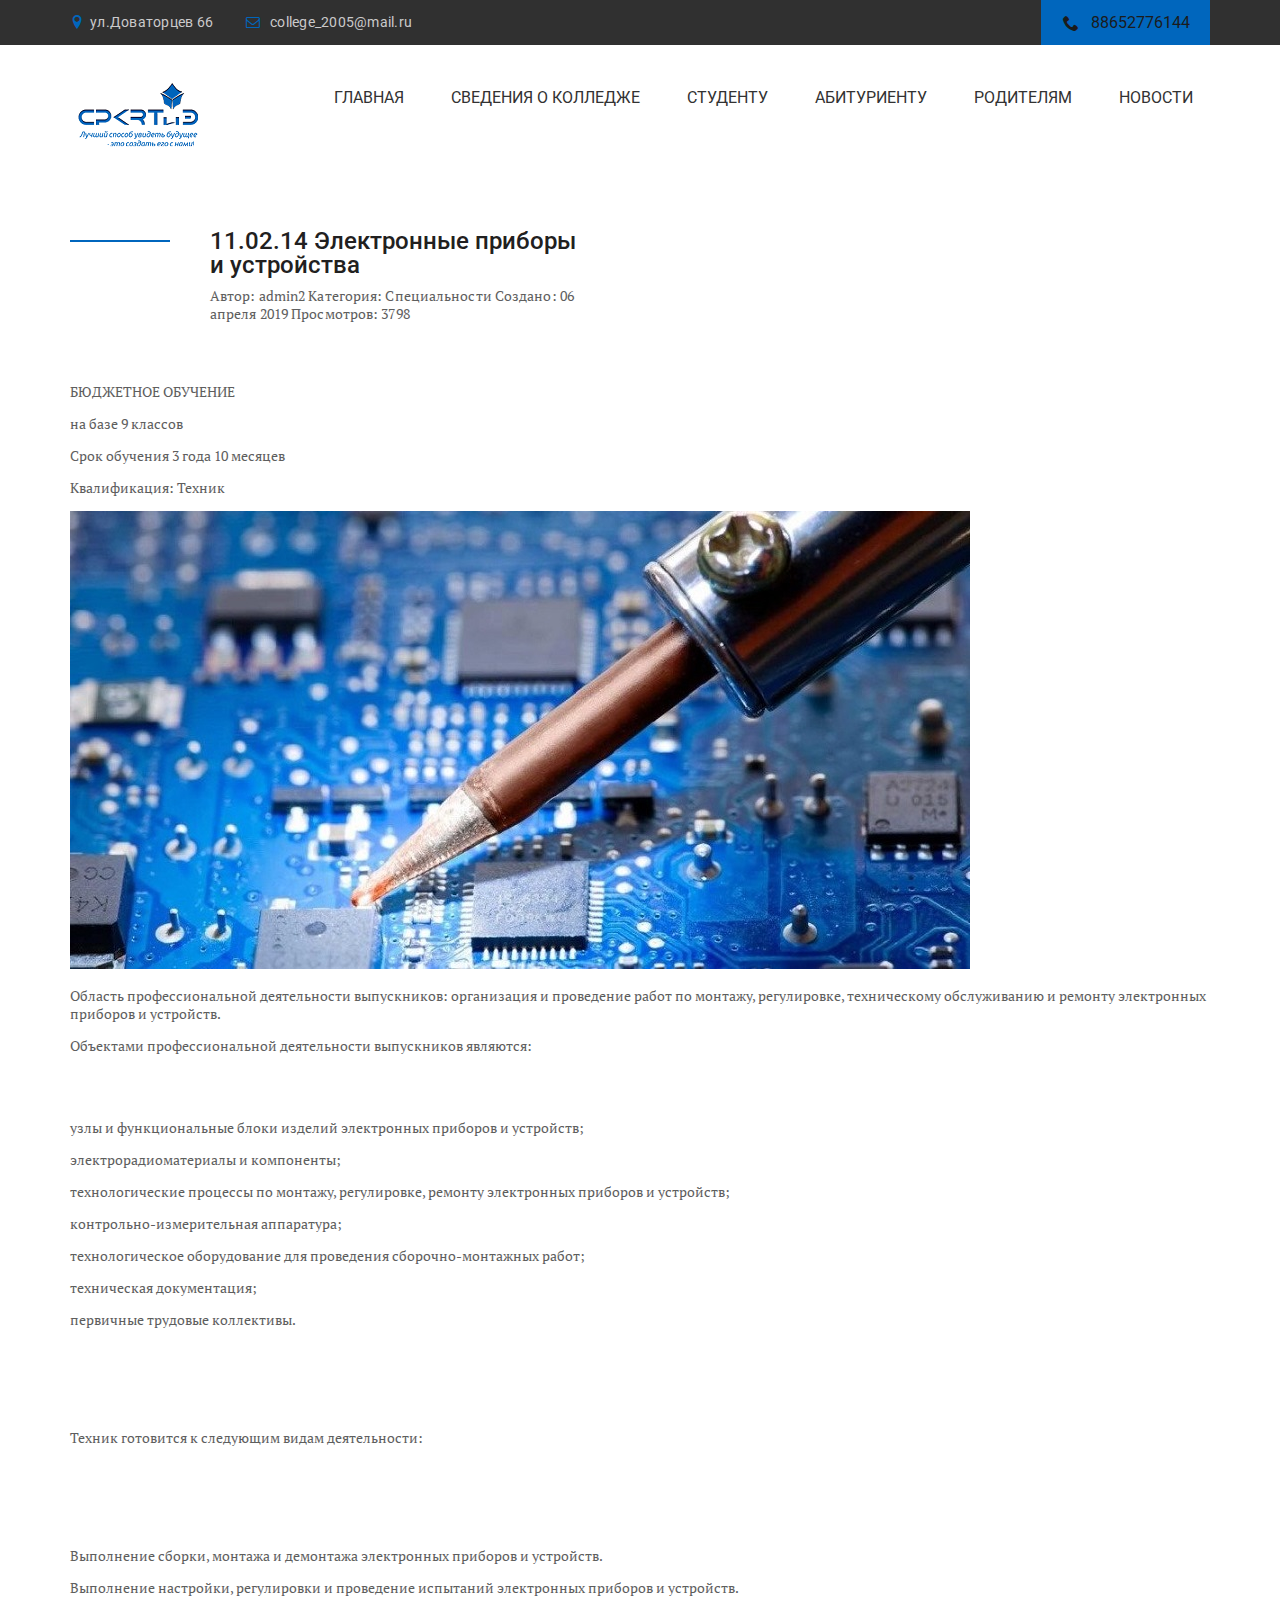
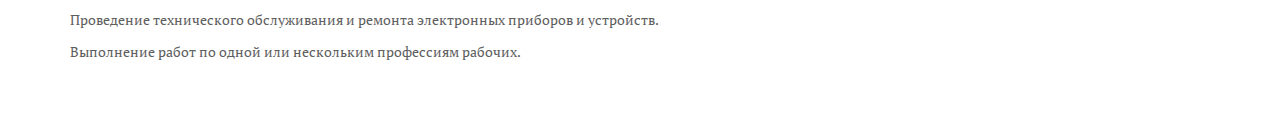
<file: pribor.html>
<!DOCTYPE html>
<html lang="en">

<head>
    <meta charset="UTF-8">
    <meta name="viewport" content="width=device-width, initial-scale=1.0">
    <title>Document</title>
    <link rel="preconnect" href="https://fonts.gstatic.com">
    <link href="https://fonts.googleapis.com/css2?family=PT+Serif:wght@400;700&family=Roboto&display=swap"
        rel="stylesheet">
    <link rel="stylesheet" href="css/normalize.css">
    <link rel="stylesheet" href="css/fonts.css">
    <link rel="stylesheet" href="css/jquery.fancybox.min.css">
    <link rel="stylesheet" href="css/slick.css">
    <link rel="stylesheet" href="css/style.css">
</head>

<body>
    <header class="header">
        <div class="header__top">
            <div class="container">
                <div class="header__contacts">
                    <a class="header__phone" href="#">ул.Доваторцев 66</a>
                    <a class="header__email" href="#">college_2005@mail.ru</a>
                    <a class="header__btn" href="tel:88652776144">88652776144</a>
                </div>
            </div>
        </div>
        <div class="header__content">
            <div class="container">
                <div class="header__content-inner">
                    <div class="header__logo">
                        <a href="#">
                            <img src="img/logo2.png" alt="">
                        </a>
                    </div>
                    <nav class="menu">

                        <ul>
                            <li class="nav_links"><a href="index.html">ГЛАВНАЯ</a></li>
                            <li class="nav_links"><a href="svedenia.html">СВЕДЕНИЯ О КОЛЛЕДЖЕ</a></li>
                            <li class="nav_links"><a href="studentu.html">СТУДЕНТУ</a></li>
                            <li class="nav_links"><a href="abiturient.html">АБИТУРИЕНТУ</a></li>
                            <li class="nav_links"><a href="predkam.html">РОДИТЕЛЯМ</a></li>
                            <li class="nav_links"><a href="news.html">НОВОСТИ</a></li>
                        </ul>
                    </nav>
                </div>
            </div>
        </div>
    </header>

    <section class="about">
        <div class="container">
            <div class="about__top">
                <div class="about__title-box">
                    <div class="about-title">
                        11.02.14 Электронные приборы и устройства
                    </div>
                    <div class="about__text">
                        Автор: admin2 Категория: Специальности Создано: 06 апреля 2019 Просмотров: 3798
                    </div>
                </div>
                <div class="about__btn">

                </div>
            </div>
            <div class="svedenia">
                

                <p>БЮДЖЕТНОЕ ОБУЧЕНИЕ</p>

                <p>на базе 9 классов</p>

                <p>Срок обучения 3 года 10 месяцев</p>

                <p>Квалификация: Техник</p>

                <img src="img/pribor.jpg" alt="" />
                <p>Область профессиональной деятельности выпускников: организация и проведение работ по монтажу, регулировке, техническому обслуживанию и ремонту электронных приборов и устройств.

                </p>

                <p>Объектами профессиональной деятельности выпускников являются:</p>
                <br><br>
                <p>узлы и функциональные блоки изделий электронных приборов и устройств;</p>
                <p>электрорадиоматериалы и компоненты;</p>
                <p>технологические процессы по монтажу, регулировке, ремонту электронных приборов и устройств;</p>
                <p>контрольно-измерительная аппаратура;</p>
                <p>технологическое оборудование для проведения сборочно-монтажных работ;</p>
                <p>техническая документация;</p>
                <p>первичные трудовые коллективы.</p>


                <br><br><br><br>

                <p>Техник готовится к следующим видам деятельности:</p>
                <br><br><br><br>
                <p>Выполнение сборки, монтажа и демонтажа электронных приборов и устройств.</p>
                <p>Выполнение настройки, регулировки и проведение испытаний электронных приборов и устройств.</p>
                <p>Проведение технического обслуживания и ремонта электронных приборов и устройств.</p>
                <p>Выполнение работ по одной или нескольким профессиям рабочих.</p>
            </div>

    </section>
</file>
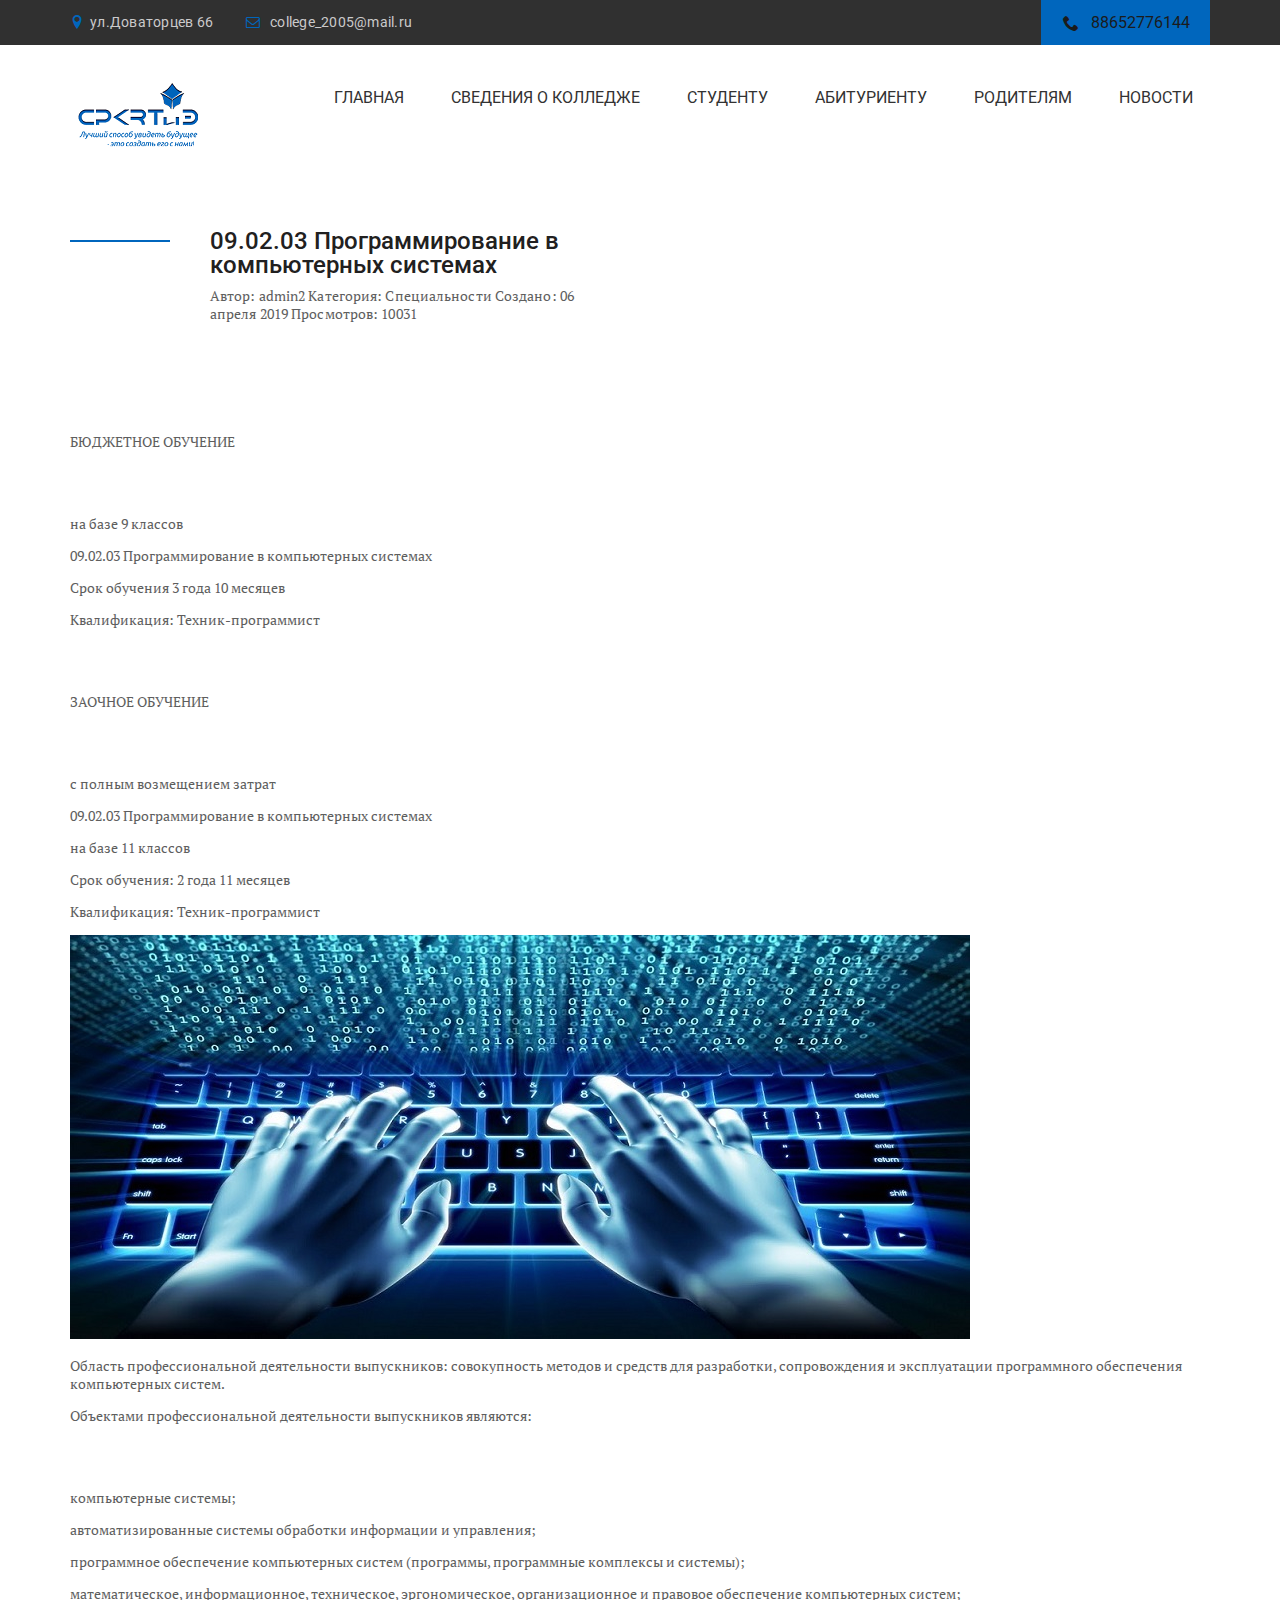
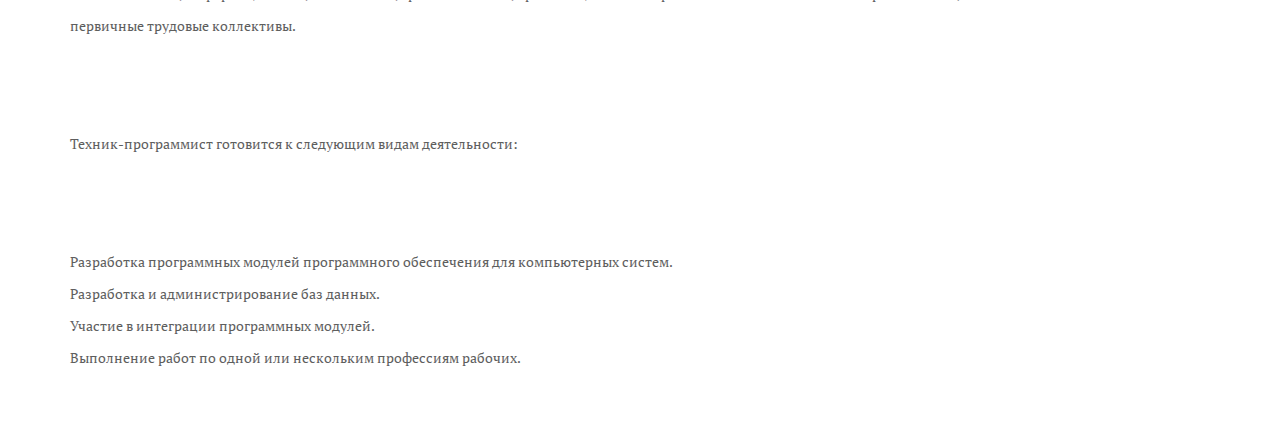
<file: proger.html>
<!DOCTYPE html>
<html lang="en">

<head>
    <meta charset="UTF-8">
    <meta name="viewport" content="width=device-width, initial-scale=1.0">
    <title>Document</title>
    <link rel="preconnect" href="https://fonts.gstatic.com">
    <link href="https://fonts.googleapis.com/css2?family=PT+Serif:wght@400;700&family=Roboto&display=swap"
        rel="stylesheet">
    <link rel="stylesheet" href="css/normalize.css">
    <link rel="stylesheet" href="css/fonts.css">
    <link rel="stylesheet" href="css/jquery.fancybox.min.css">
    <link rel="stylesheet" href="css/slick.css">
    <link rel="stylesheet" href="css/style.css">
</head>

<body>
    <header class="header">
        <div class="header__top">
            <div class="container">
                <div class="header__contacts">
                    <a class="header__phone" href="#">ул.Доваторцев 66</a>
                    <a class="header__email" href="#">college_2005@mail.ru</a>
                    <a class="header__btn" href="tel:88652776144">88652776144</a>
                </div>
            </div>
        </div>
        <div class="header__content">
            <div class="container">
                <div class="header__content-inner">
                    <div class="header__logo">
                        <a href="#">
                            <img src="img/logo2.png" alt="">
                        </a>
                    </div>
                    <nav class="menu">

                        <ul>
                            <li class="nav_links"><a href="index.html">ГЛАВНАЯ</a></li>
                            <li class="nav_links"><a href="svedenia.html">СВЕДЕНИЯ О КОЛЛЕДЖЕ</a></li>
                            <li class="nav_links"><a href="studentu.html">СТУДЕНТУ</a></li>
                            <li class="nav_links"><a href="abiturient.html">АБИТУРИЕНТУ</a></li>
                            <li class="nav_links"><a href="predkam.html">РОДИТЕЛЯМ</a></li>
                            <li class="nav_links"><a href="news.html">НОВОСТИ</a></li>
                        </ul>
                    </nav>
                </div>
            </div>
        </div>
    </header>

    <section class="about">
        <div class="container">
            <div class="about__top">
                <div class="about__title-box">
                    <div class="about-title">
                        09.02.03 Программирование в компьютерных системах
                    </div>
                    <div class="about__text">
                        Автор: admin2 Категория: Специальности Создано: 06 апреля 2019 Просмотров: 10031
                    </div>
                </div>
                <div class="about__btn">

                </div>
            </div>
            <div class="svedenia">
                
                <br><br>

                <p>БЮДЖЕТНОЕ ОБУЧЕНИЕ</p>

                <br><br>

                <p>на базе 9 классов</p>

                <p> 09.02.03  Программирование в компьютерных системах</p>

                <p>Срок обучения 3 года 10 месяцев</p>

                <p> Квалификация: Техник-программист</p>

                <br><br>

                <p>ЗАОЧНОЕ ОБУЧЕНИЕ</p>
                
                <br><br>

                <p>с полным возмещением затрат</p>

                <p> 09.02.03  Программирование в компьютерных системах</p>

                <p>на базе 11 классов</p>

                <p>Срок обучения: 2 года 11 месяцев</p>

                <p>Квалификация: Техник-программист</p>

                <img src="img/proger.jpg" alt="" />
                <p>Область профессиональной деятельности выпускников: совокупность методов и средств для разработки, сопровождения и эксплуатации программного обеспечения компьютерных систем.

                </p>

                <p>Объектами профессиональной деятельности выпускников являются:</p>
                <br><br>
                <p>компьютерные системы;</p>
                <p>автоматизированные системы обработки информации и управления;</p>
                <p>программное обеспечение компьютерных систем (программы, программные комплексы и системы);</p>
                <p>математическое, информационное, техническое, эргономическое, организационное и правовое обеспечение компьютерных систем;</p>
                <p>первичные трудовые коллективы.</p>
                


                <br><br><br><br>

                <p>Техник-программист готовится к следующим видам деятельности:</p>
                <br><br><br><br>
                <p>Разработка программных модулей программного обеспечения для компьютерных систем.</p>
                <p>Разработка и администрирование баз данных.</p>
                <p>Участие в интеграции программных модулей.</p>
                <p>Выполнение работ по одной или нескольким профессиям рабочих.</p>
            </div>

    </section>
</file>
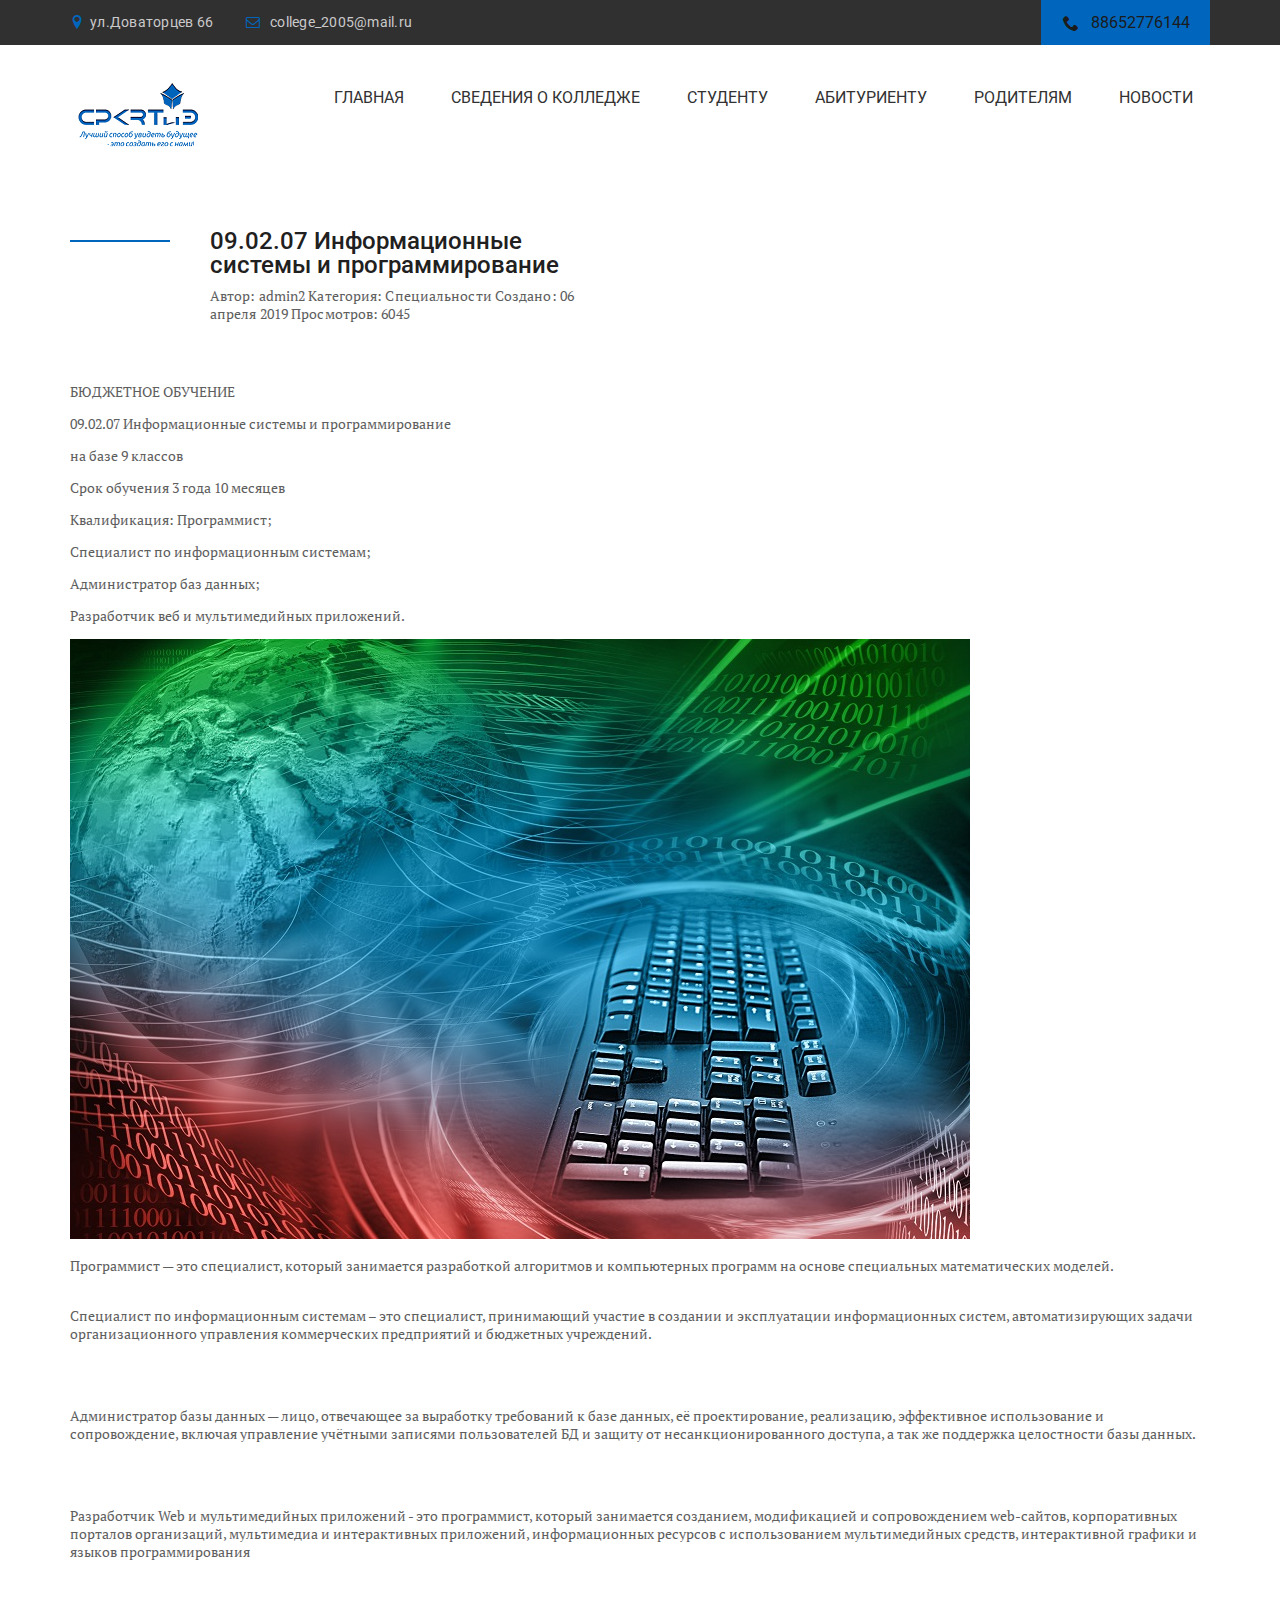
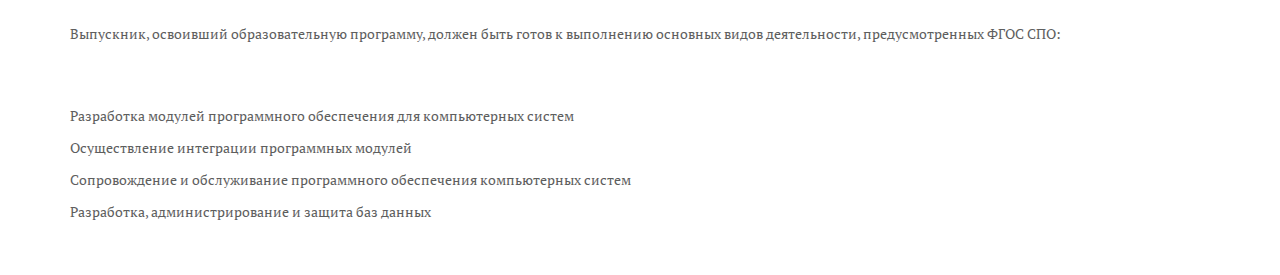
<file: programmist.html>
<!DOCTYPE html>
<html lang="en">

<head>
    <meta charset="UTF-8">
    <meta name="viewport" content="width=device-width, initial-scale=1.0">
    <title>Document</title>
    <link rel="preconnect" href="https://fonts.gstatic.com">
    <link href="https://fonts.googleapis.com/css2?family=PT+Serif:wght@400;700&family=Roboto&display=swap"
        rel="stylesheet">
    <link rel="stylesheet" href="css/normalize.css">
    <link rel="stylesheet" href="css/fonts.css">
    <link rel="stylesheet" href="css/jquery.fancybox.min.css">
    <link rel="stylesheet" href="css/slick.css">
    <link rel="stylesheet" href="css/style.css">
</head>

<body>
    <header class="header">
        <div class="header__top">
            <div class="container">
                <div class="header__contacts">
                    <a class="header__phone" href="#">ул.Доваторцев 66</a>
                    <a class="header__email" href="#">college_2005@mail.ru</a>
                    <a class="header__btn" href="tel:88652776144">88652776144</a>
                </div>
            </div>
        </div>
        <div class="header__content">
            <div class="container">
                <div class="header__content-inner">
                    <div class="header__logo">
                        <a href="#">
                            <img src="img/logo2.png" alt="">
                        </a>
                    </div>
                    <nav class="menu">

                        <ul>
                            <li class="nav_links"><a href="index.html">ГЛАВНАЯ</a></li>
                            <li class="nav_links"><a href="svedenia.html">СВЕДЕНИЯ О КОЛЛЕДЖЕ</a></li>
                            <li class="nav_links"><a href="studentu.html">СТУДЕНТУ</a></li>
                            <li class="nav_links"><a href="abiturient.html">АБИТУРИЕНТУ</a></li>
                            <li class="nav_links"><a href="predkam.html">РОДИТЕЛЯМ</a></li>
                            <li class="nav_links"><a href="news.html">НОВОСТИ</a></li>
                        </ul>
                    </nav>
                </div>
            </div>
        </div>
    </header>


    <section class="about">
        <div class="container">
            <div class="about__top">
                <div class="about__title-box">
                    <div class="about-title">
                        09.02.07 Информационные системы и программирование
                    </div>
                    <div class="about__text">
                        Автор: admin2 Категория: Специальности Создано: 06 апреля 2019 Просмотров: 6045
                    </div>
                </div>
                <div class="about__btn">

                </div>
            </div>
            <div class="svedenia">
                

                <p>БЮДЖЕТНОЕ ОБУЧЕНИЕ</p>

                <p>09.02.07  Информационные системы и программирование</p>

                <p>на базе 9 классов</p>

                <p>Срок обучения 3 года 10 месяцев</p>

                <p>Квалификация: Программист;</p>

                <p>Специалист по информационным системам;</p>

                <p>Администратор баз данных;</p>

                <p>Разработчик веб и мультимедийных приложений.</p>

                <img src="img/isiprog.jpg" alt="" />
                <p>Программист — это специалист, который занимается разработкой алгоритмов и компьютерных программ на основе специальных математических моделей. 
                   <br><br>
                </p>
                <p>Специалист по информационным системам – это специалист, принимающий участие в создании и эксплуатации информационных систем, автоматизирующих задачи организационного управления коммерческих предприятий и бюджетных учреждений.</p>
                <br><br>
                <p>Администратор базы данных — лицо, отвечающее за выработку требований к базе данных, её проектирование, реализацию, эффективное использование и сопровождение, включая управление учётными записями пользователей БД и защиту от несанкционированного доступа, а так же поддержка целостности базы данных.</p>
                <br><br>
                <p>Разработчик Web и мультимедийных приложений - это программист, который занимается созданием, модификацией и сопровождением web-сайтов, корпоративных порталов организаций, мультимедиа и интерактивных приложений, информационных ресурсов с использованием мультимедийных средств, интерактивной графики и языков программирования</p>
                <br><br>

                <p>Выпускник, освоивший образовательную программу, должен быть готов к выполнению основных видов деятельности, предусмотренных ФГОС СПО:</p>
                <br><br>
                <p>Разработка модулей программного обеспечения для компьютерных систем</p>
                <p>Осуществление интеграции программных модулей</p>
                <p>Сопровождение и обслуживание программного обеспечения компьютерных систем</p>
                <p>Разработка, администрирование и защита баз данных</p>
                
            </div>

    </section>
</file>
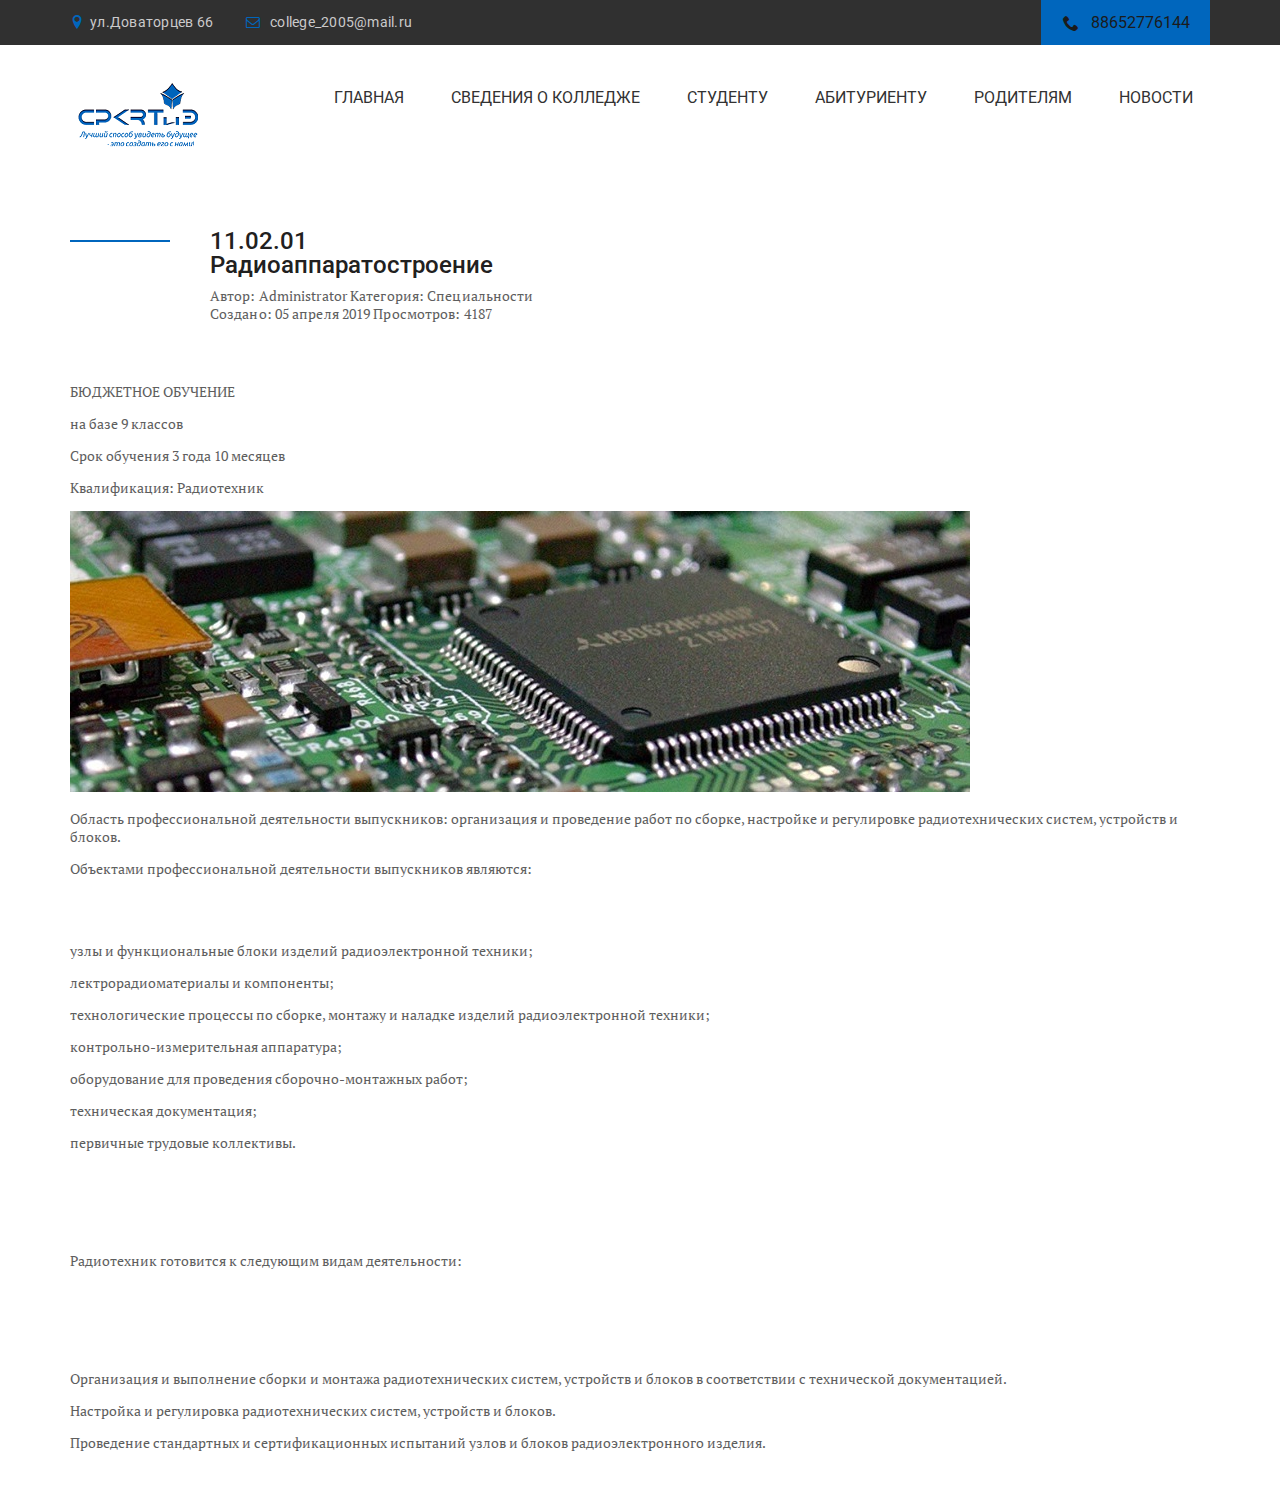
<file: radiotehnik.html>
<!DOCTYPE html>
<html lang="en">

<head>
    <meta charset="UTF-8">
    <meta name="viewport" content="width=device-width, initial-scale=1.0">
    <title>Document</title>
    <link rel="preconnect" href="https://fonts.gstatic.com">
    <link href="https://fonts.googleapis.com/css2?family=PT+Serif:wght@400;700&family=Roboto&display=swap"
        rel="stylesheet">
    <link rel="stylesheet" href="css/normalize.css">
    <link rel="stylesheet" href="css/fonts.css">
    <link rel="stylesheet" href="css/jquery.fancybox.min.css">
    <link rel="stylesheet" href="css/slick.css">
    <link rel="stylesheet" href="css/style.css">
</head>

<body>
    <header class="header">
        <div class="header__top">
            <div class="container">
                <div class="header__contacts">
                    <a class="header__phone" href="#">ул.Доваторцев 66</a>
                    <a class="header__email" href="#">college_2005@mail.ru</a>
                    <a class="header__btn" href="tel:88652776144">88652776144</a>
                </div>
            </div>
        </div>
        <div class="header__content">
            <div class="container">
                <div class="header__content-inner">
                    <div class="header__logo">
                        <a href="#">
                            <img src="img/logo2.png" alt="">
                        </a>
                    </div>
                    <nav class="menu">

                        <ul>
                            <li class="nav_links"><a href="index.html">ГЛАВНАЯ</a></li>
                            <li class="nav_links"><a href="svedenia.html">СВЕДЕНИЯ О КОЛЛЕДЖЕ</a></li>
                            <li class="nav_links"><a href="studentu.html">СТУДЕНТУ</a></li>
                            <li class="nav_links"><a href="abiturient.html">АБИТУРИЕНТУ</a></li>
                            <li class="nav_links"><a href="predkam.html">РОДИТЕЛЯМ</a></li>
                            <li class="nav_links"><a href="news.html">НОВОСТИ</a></li>
                        </ul>
                    </nav>
                </div>
            </div>
        </div>
    </header>

    <section class="about">
        <div class="container">
            <div class="about__top">
                <div class="about__title-box">
                    <div class="about-title">
                        11.02.01 Радиоаппаратостроение
                    </div>
                    <div class="about__text">
                        Автор: Administrator Категория: Специальности Создано: 05 апреля 2019 Просмотров: 4187
                    </div>
                </div>
                <div class="about__btn">

                </div>
            </div>
            <div class="svedenia">
                

                <p>БЮДЖЕТНОЕ ОБУЧЕНИЕ</p>

                <p>на базе 9 классов</p>

                <p>Срок обучения 3 года 10 месяцев</p>

                <p>Квалификация: Радиотехник</p>

                <img src="img/radio.jpg" alt="" />
                <p>Область профессиональной деятельности выпускников: организация и проведение работ по сборке, настройке и регулировке радиотехнических систем, устройств и блоков.

                </p>

                <p>Объектами профессиональной деятельности выпускников являются:</p>
                <br><br>
                <p>узлы и функциональные блоки изделий радиоэлектронной техники;</p>
                <p>лектрорадиоматериалы и компоненты;</p>
                <p>технологические процессы по сборке, монтажу и наладке изделий радиоэлектронной техники;</p>
                <p>контрольно-измерительная аппаратура;</p>
                <p>оборудование для проведения сборочно-монтажных работ;</p>
                <p>техническая документация;</p>
                <p>первичные трудовые коллективы.</p>


                <br><br><br><br>

                <p>Радиотехник готовится к следующим видам деятельности:</p>
                <br><br><br><br>
                <p>Организация и выполнение сборки и монтажа радиотехнических систем, устройств и блоков в соответствии с технической документацией.</p>
                <p>Настройка и регулировка радиотехнических систем, устройств и блоков.</p>
                <p>Проведение стандартных и сертификационных испытаний узлов и блоков радиоэлектронного изделия.</p>
            </div>

    </section>
</file>
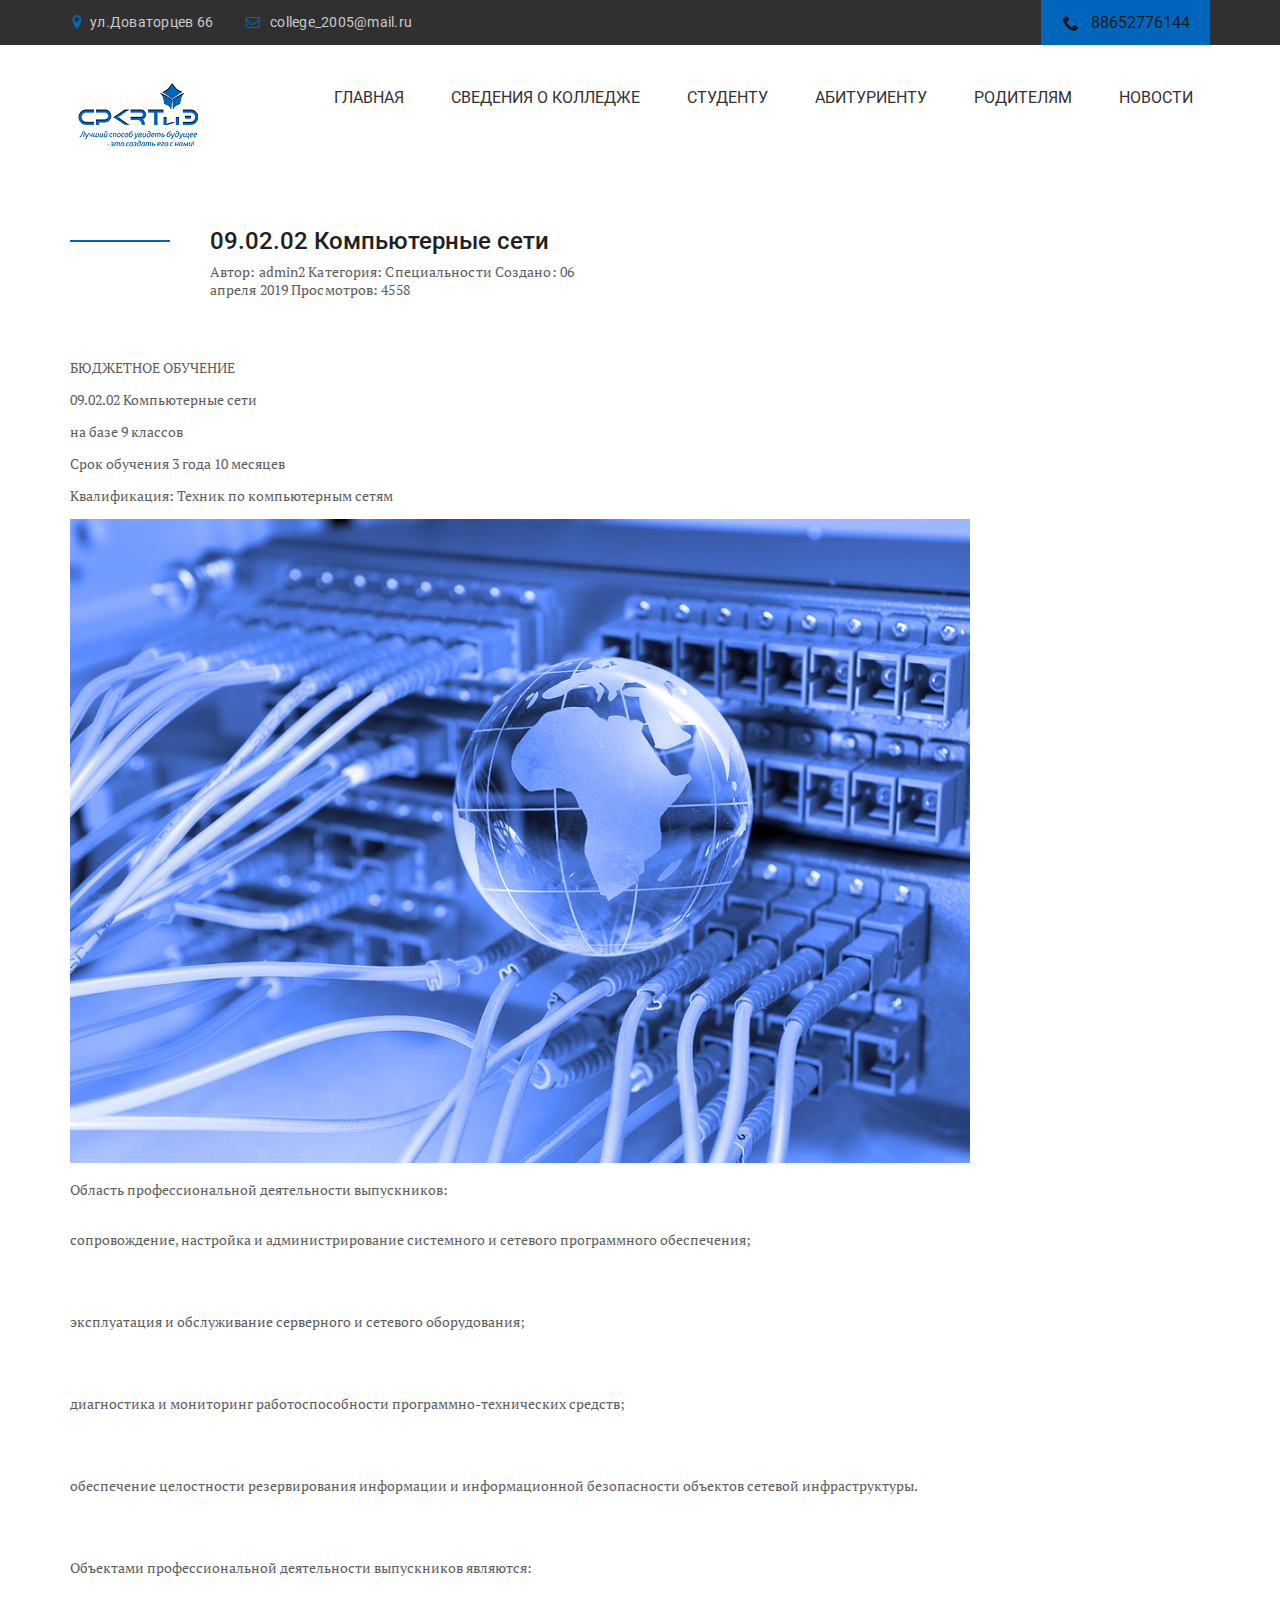
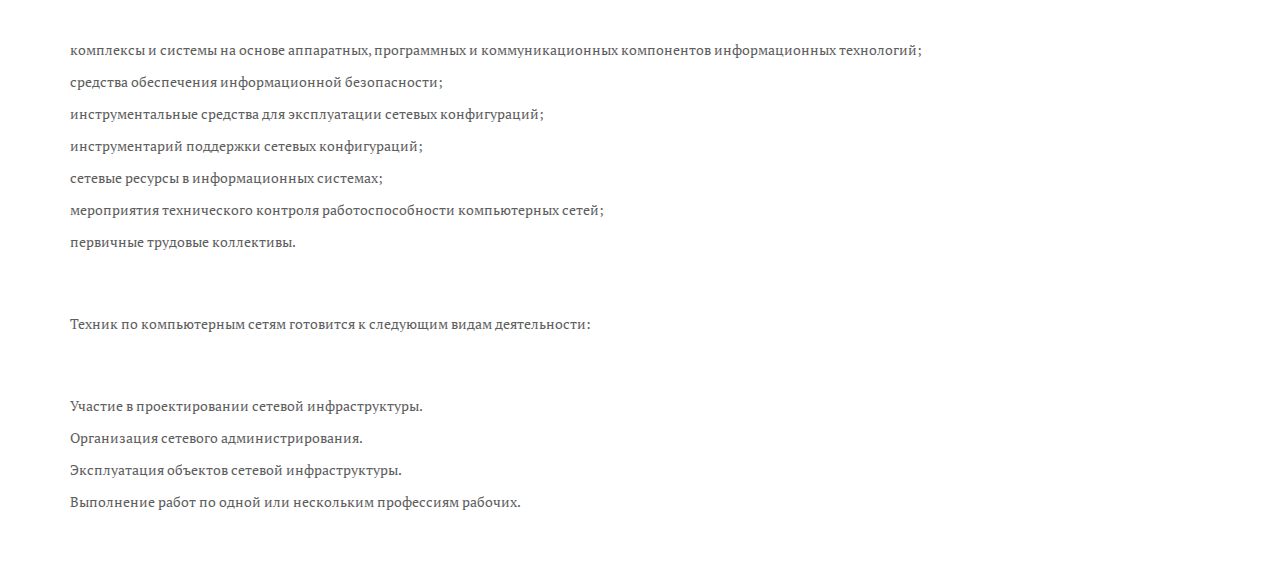
<file: seti.html>
<!DOCTYPE html>
<html lang="en">

<head>
    <meta charset="UTF-8">
    <meta name="viewport" content="width=device-width, initial-scale=1.0">
    <title>Document</title>
    <link rel="preconnect" href="https://fonts.gstatic.com">
    <link href="https://fonts.googleapis.com/css2?family=PT+Serif:wght@400;700&family=Roboto&display=swap"
        rel="stylesheet">
    <link rel="stylesheet" href="css/normalize.css">
    <link rel="stylesheet" href="css/fonts.css">
    <link rel="stylesheet" href="css/jquery.fancybox.min.css">
    <link rel="stylesheet" href="css/slick.css">
    <link rel="stylesheet" href="css/style.css">
</head>

<body>
    <header class="header">
        <div class="header__top">
            <div class="container">
                <div class="header__contacts">
                    <a class="header__phone" href="#">ул.Доваторцев 66</a>
                    <a class="header__email" href="#">college_2005@mail.ru</a>
                    <a class="header__btn" href="tel:88652776144">88652776144</a>
                </div>
            </div>
        </div>
        <div class="header__content">
            <div class="container">
                <div class="header__content-inner">
                    <div class="header__logo">
                        <a href="#">
                            <img src="img/logo2.png" alt="">
                        </a>
                    </div>
                    <nav class="menu">

                        <ul>
                            <li><a href="file:///C:/Users/Ярослав/Desktop/skvirt-2/index.html">ГЛАВНАЯ</a></li>
                            <li><a href="file:///C:/Users/Ярослав/Desktop/skvirt-2/svedenia.html">СВЕДЕНИЯ О КОЛЛЕДЖЕ</a></li>
                            <li><a href="file:///C:/Users/Ярослав/Desktop/skvirt-2/studentu.html">СТУДЕНТУ</a></li>
                            <li><a href="file:///C:/Users/Ярослав/Desktop/skvirt-2/abiturient.html#http://srkvtie.ru/index.php/ru/extensions">АБИТУРИЕНТУ</a></li>
                            <li><a href="file:///C:/Users/Ярослав/Desktop/skvirt-2/predkam.html">РОДИТЕЛЯМ</a></li>
                            <li><a href="file:///C:/Users/Ярослав/Desktop/skvirt-2/news.html">НОВОСТИ</a></li>
                        </ul>
                    </nav>
                </div>
            </div>
        </div>
    </header>


    <section class="about">
        <div class="container">
            <div class="about__top">
                <div class="about__title-box">
                    <div class="about-title">
                        09.02.02 Компьютерные сети
                    </div>
                    <div class="about__text">
                        Автор: admin2 Категория: Специальности Создано: 06 апреля 2019 Просмотров: 4558
                    </div>
                </div>
                <div class="about__btn">

                </div>
            </div>
            <div class="svedenia">
                

                <p>БЮДЖЕТНОЕ ОБУЧЕНИЕ</p>

                <p>09.02.02  Компьютерные сети</p>

                <p>на базе 9 классов</p>

                <p>Срок обучения 3 года 10 месяцев</p>

                <p>Квалификация: Техник по компьютерным сетям</p>

                

                <img src="img/seti.jpg" alt="" />
                <p>Область профессиональной деятельности выпускников:
                   <br><br>
                </p>
                <p>сопровождение, настройка и администрирование системного и сетевого программного обеспечения;</p>
                <br><br>
                <p>эксплуатация и обслуживание серверного и сетевого оборудования;</p>
                <br><br>
                <p>диагностика и мониторинг работоспособности программно-технических средств;</p>
                <br><br>
                 <p>обеспечение целостности резервирования информации и информационной безопасности объектов сетевой инфраструктуры.</p>
                 <br><br>

                <p>Объектами профессиональной деятельности выпускников являются:</p>
                <br><br>
                <p>комплексы и системы на основе аппаратных, программных и коммуникационных компонентов информационных технологий;</p>
                <p>средства обеспечения информационной безопасности;</p>
                <p>инструментальные средства для эксплуатации сетевых конфигураций;</p>
                <p>инструментарий поддержки сетевых конфигураций;</p>
                <p>сетевые ресурсы в информационных системах;</p>
                <p>мероприятия технического контроля работоспособности компьютерных сетей;</p>
                <p>первичные трудовые коллективы.</p>
                <br><br>
                <p>Техник по компьютерным сетям готовится к следующим видам деятельности:</p>
                <br><br>
                <p>Участие в проектировании сетевой инфраструктуры.</p>
                <p>Организация сетевого администрирования.</p>
                <p>Эксплуатация объектов сетевой инфраструктуры.</p>
                <p>Выполнение работ по одной или нескольким профессиям рабочих.</p>

                
            </div>

    </section>
</file>
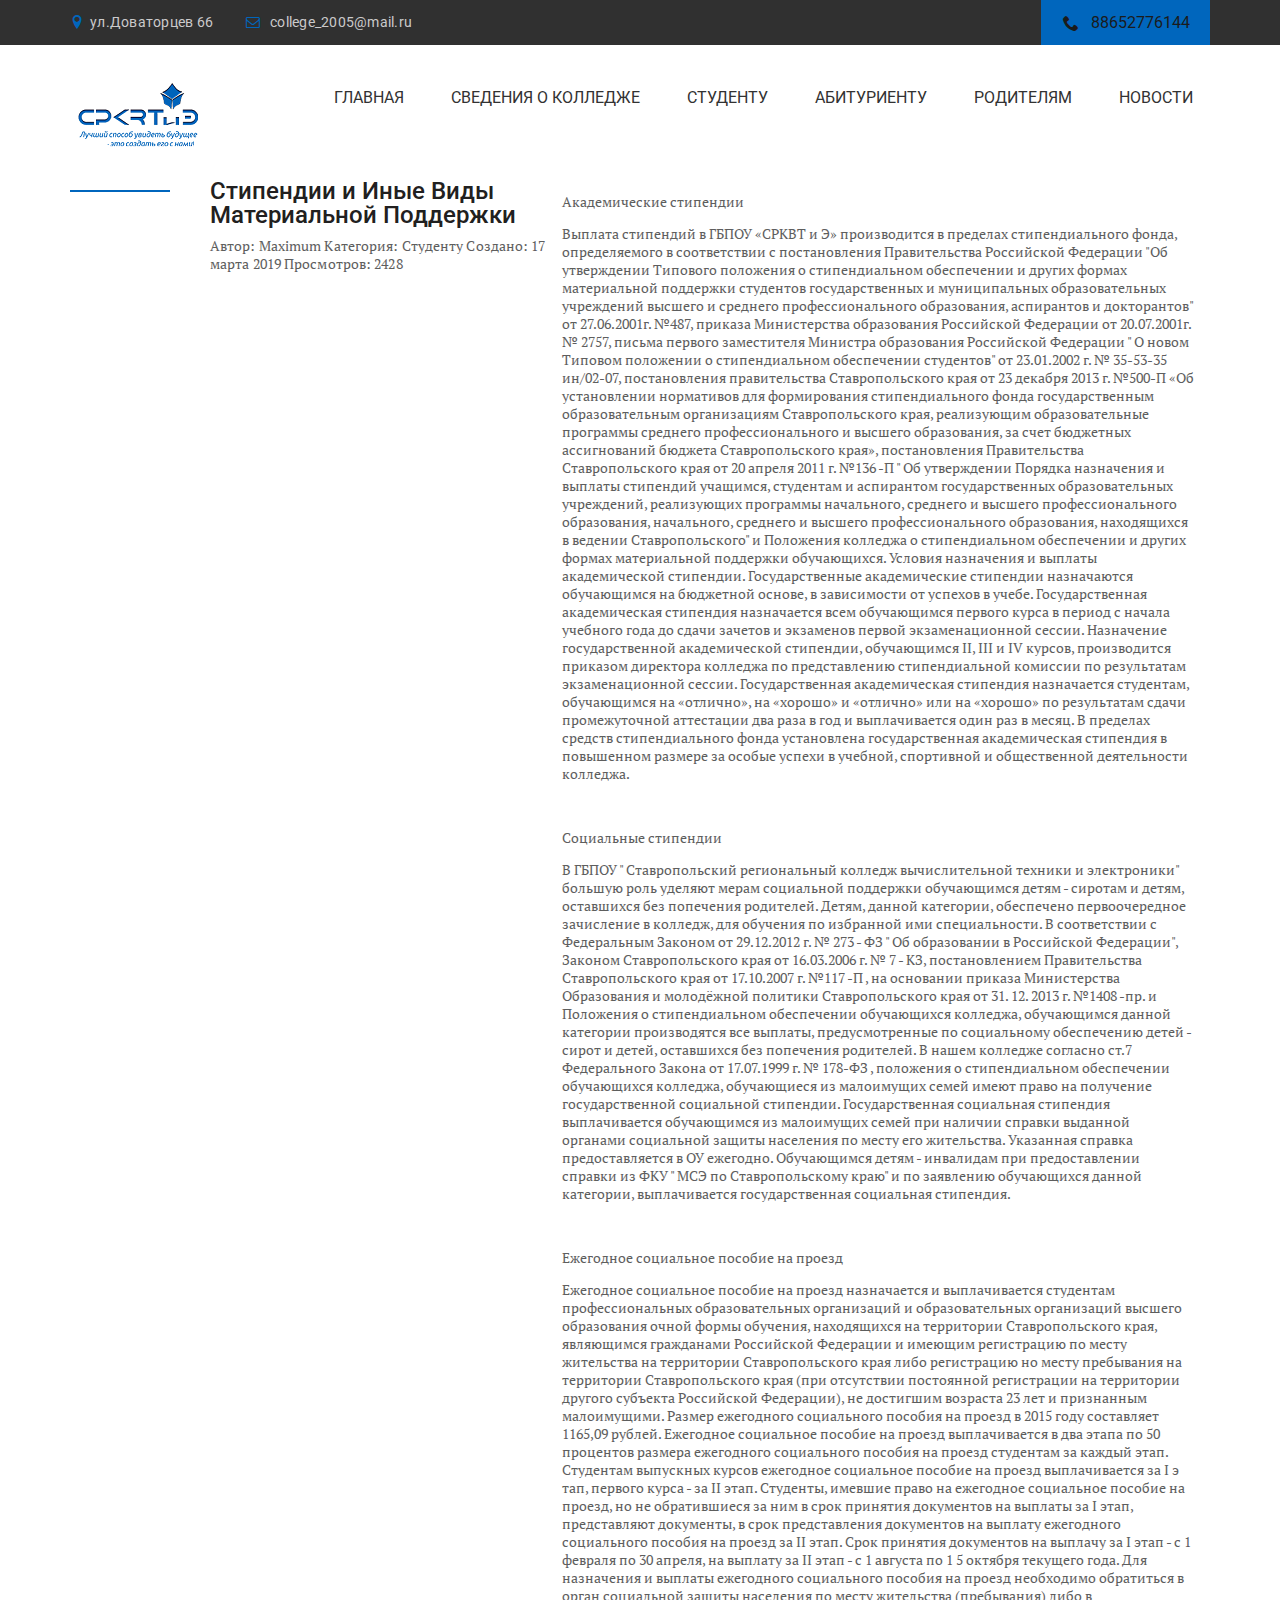
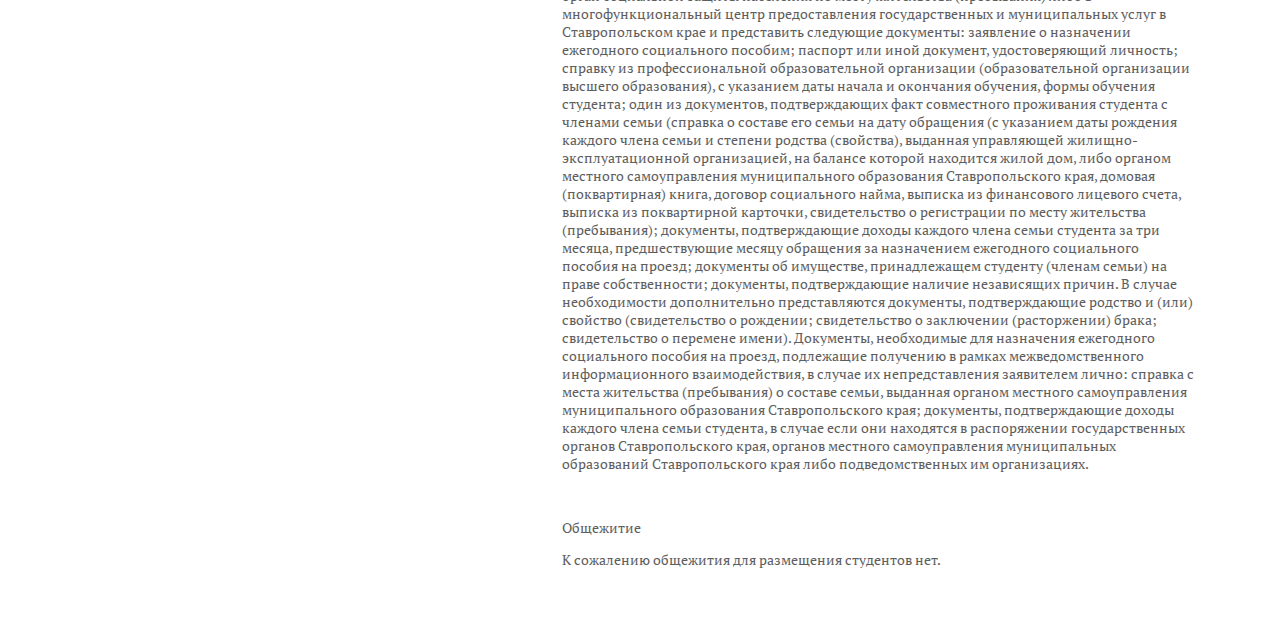
<file: studentu.html>
<!DOCTYPE html>
<html lang="en">

<head>
    <meta charset="UTF-8">
    <meta name="viewport" content="width=device-width, initial-scale=1.0">
    <title>Document</title>
    <link rel="preconnect" href="https://fonts.gstatic.com">
    <link href="https://fonts.googleapis.com/css2?family=PT+Serif:wght@400;700&family=Roboto&display=swap"
        rel="stylesheet">
    <link rel="stylesheet" href="css/normalize.css">
    <link rel="stylesheet" href="css/fonts.css">
    <link rel="stylesheet" href="css/jquery.fancybox.min.css">
    <link rel="stylesheet" href="css/slick.css">
    <link rel="stylesheet" href="css/style.css">
</head>

<body>
    <header class="header">
        <div class="header__top">
            <div class="container">
                <div class="header__contacts">
                    <a class="header__phone" href="#">ул.Доваторцев 66</a>
                    <a class="header__email" href="#">college_2005@mail.ru</a>
                    <a class="header__btn" href="tel:88652776144">88652776144</a>
                </div>
            </div>
        </div>
        <div class="header__content">
            <div class="container">
                <div class="header__content-inner">
                    <div class="header__logo">
                        <a href="#">
                            <img src="img/logo2.png" alt="">
                        </a>
                    </div>
                    <nav class="menu">

                        <ul>
                            <li class="nav_links"><a href="index.html">ГЛАВНАЯ</a></li>
                            <li class="nav_links"><a href="svedenia.html">СВЕДЕНИЯ О КОЛЛЕДЖЕ</a></li>
                            <li class="nav_links"><a href="studentu.html">СТУДЕНТУ</a></li>
                            <li class="nav_links"><a href="abiturient.html">АБИТУРИЕНТУ</a></li>
                            <li class="nav_links"><a href="predkam.html">РОДИТЕЛЯМ</a></li>
                            <li class="nav_links"><a href="news.html">НОВОСТИ</a></li>
                        </ul>
                    </nav>
                </div>
            </div>
        </div>
    </header>





    <div class="container">
        <div class="about__top">
            <div class="about__title-box">
                <div class="about-title">
                    Стипендии и Иные Виды Материальной Поддержки
                </div>
                <div class="about__text">
                    Автор: Maximum Категория: Студенту Создано: 17 марта 2019 Просмотров: 2428
                </div>
            </div>
            <div class="about__btn">












                <div class="container">

                <p> Академические стипендии</p>
                <p>Выплата стипендий в ГБПОУ «СРКВТ и Э» производится в пределах стипендиального фонда, определяемого в соответствии с постановления Правительства Российской Федерации "Об утверждении Типового положения о стипендиальном обеспечении и других формах материальной поддержки студентов государственных и муниципальных образовательных учреждений высшего и среднего профессионального образования, аспирантов и докторантов" от 27.06.2001г. №487, приказа Министерства образования Российской Федерации от 20.07.2001г. № 2757, письма первого заместителя Министра образования Российской Федерации " О новом Типовом положении о стипендиальном обеспечении студентов" от 23.01.2002 г. № 35-53-35 ин/02-07, постановления правительства Ставропольского края от 23 декабря 2013 г. №500-П «Об установлении нормативов для формирования стипендиального фонда государственным образовательным организациям Ставропольского края, реализующим образовательные программы среднего профессионального и высшего образования, за счет бюджетных ассигнований бюджета Ставропольского края», постановления Правительства Ставропольского края от 20 апреля 2011 г. №136 -П " Об утверждении Порядка назначения и выплаты стипендий учащимся, студентам и аспирантом государственных образовательных учреждений, реализующих программы начального, среднего и высшего профессионального образования, начального, среднего и высшего профессионального образования, находящихся в ведении Ставропольского" и Положения колледжа о стипендиальном обеспечении и других формах материальной поддержки обучающихся.

                    Условия назначения и выплаты академической стипендии.
                    
                    Государственные академические стипендии назначаются обучающимся на бюджетной основе, в зависимости от успехов в учебе.
                    Государственная академическая стипендия назначается всем обучающимся первого курса в период с начала учебного года до сдачи зачетов и экзаменов первой экзаменационной сессии.
                    Назначение государственной академической стипендии, обучающимся II, III и IV курсов, производится приказом директора колледжа по представлению стипендиальной комиссии по результатам экзаменационной сессии.
                    Государственная академическая стипендия назначается студентам, обучающимся на «отлично», на «хорошо» и «отлично» или на «хорошо» по результатам сдачи промежуточной аттестации два раза в год и выплачивается один раз в месяц. В пределах средств стипендиального фонда установлена государственная академическая стипендия в повышенном размере за особые успехи в учебной, спортивной и общественной деятельности колледжа.</p>

                    <br>
                    <p>Социальные стипендии</p>
                    <p>В ГБПОУ " Ставропольский региональный колледж вычислительной техники и электроники" большую роль уделяют мерам социальной поддержки   обучающимся детям - сиротам и детям, оставшихся без попечения родителей. Детям, данной категории,  обеспечено первоочередное зачисление в колледж, для обучения по избранной ими специальности. В соответствии с Федеральным Законом от 29.12.2012 г. № 273 - ФЗ " Об образовании в Российской Федерации", Законом Ставропольского края от 16.03.2006 г. № 7 - КЗ, постановлением Правительства Ставропольского края от 17.10.2007 г. №117 -П , на основании приказа Министерства Образования и молодёжной политики Ставропольского края от 31. 12. 2013 г. №1408 -пр. и  Положения о стипендиальном обеспечении обучающихся колледжа, обучающимся данной категории производятся все выплаты, предусмотренные по социальному обеспечению детей - сирот и детей, оставшихся без попечения родителей. В нашем колледже согласно ст.7 Федерального Закона от 17.07.1999 г. № 178-ФЗ , положения о стипендиальном обеспечении обучающихся колледжа, обучающиеся из малоимущих семей имеют право на получение государственной социальной стипендии. Государственная социальная стипендия выплачивается обучающимся из малоимущих семей при наличии справки выданной органами социальной защиты населения по месту его жительства. Указанная справка предоставляется в ОУ ежегодно.  Обучающимся детям - инвалидам при предоставлении справки из ФКУ " МСЭ по Ставропольскому краю" и по заявлению обучающихся данной категории, выплачивается государственная социальная стипендия.</p>

                       <br>
                     <p>Ежегодное социальное пособие на проезд</p>
                     <p>Ежегодное социальное пособие на проезд назначается и выплачивается студентам профессиональных образовательных организаций и образовательных организаций высшего образования очной формы обучения, находящихся на территории Ставропольского края, являющимся гражданами Российской Федерации и имеющим регистрацию по месту жительства на территории Ставропольского края либо регистрацию но месту пребывания на территории Ставропольского края (при отсутствии постоянной регистрации на территории другого субъекта Российской Федерации), не достигшим возраста 23 лет и признанным малоимущими.
                        Размер ежегодного социального пособия на проезд в 2015 году составляет 1165,09 рублей.
                        Ежегодное социальное пособие на проезд выплачивается в два этапа по 50 процентов размера ежегодного социального пособия на проезд студентам за каждый этап. Студентам выпускных курсов ежегодное социальное пособие на проезд выплачивается за I э тап, первого курса - за II этап.
                        Студенты, имевшие право на ежегодное социальное пособие на проезд, но не обратившиеся за ним в срок принятия документов на выплаты за I этап, представляют документы, в срок представления документов на выплату ежегодного социального пособия на проезд за II этап.
                        Срок принятия документов на выплачу за I этап - с 1 февраля по 30 апреля, на выплату за II этап - с 1 августа по 1 5 октября текущего года.
                        Для назначения и выплаты ежегодного социального пособия на проезд необходимо обратиться в орган социальной защиты населения по месту жительства (пребывания) либо в многофункциональный центр предоставления государственных и муниципальных услуг в Ставропольском крае и представить следующие документы: заявление о назначении ежегодного социального пособим; паспорт или иной документ, удостоверяющий личность; справку из профессиональной образовательной организации (образовательной организации высшего образования), с указанием даты начала и окончания обучения, формы обучения студента; один из документов, подтверждающих факт совместного проживания студента с членами семьи (справка о составе его семьи на дату обращения (с указанием даты рождения каждого члена семьи и степени родства (свойства), выданная управляющей жилищно-эксплуатационной организацией, на балансе которой находится жилой дом, либо органом местного самоуправления муниципального образования Ставропольского края, домовая (поквартирная) книга, договор социального найма, выписка из
                        финансового лицевого счета, выписка из поквартирной карточки, свидетельство о регистрации по месту жительства (пребывания); документы, подтверждающие доходы каждого члена семьи студента за три месяца, предшествующие месяцу обращения за назначением ежегодного социального пособия на проезд; документы об имуществе, принадлежащем студенту (членам семьи) на праве собственности; документы, подтверждающие наличие независящих причин.
                        В случае необходимости дополнительно представляются документы, подтверждающие родство и (или) свойство (свидетельство о рождении; свидетельство о заключении (расторжении) брака; свидетельство о перемене имени).
                        Документы, необходимые для назначения ежегодного социального пособия на проезд, подлежащие получению в рамках межведомственного информационного взаимодействия, в случае их непредставления заявителем лично: справка с места жительства (пребывания) о составе семьи, выданная органом местного самоуправления муниципального образования Ставропольского края; документы, подтверждающие доходы каждого члена семьи студента, в случае если они находятся в распоряжении государственных органов Ставропольского края, органов местного самоуправления муниципальных образований Ставропольского края либо подведомственных им организациях.</p>

                         <br>
                         <p>Общежитие</p>
                         <p>К сожалению общежития для размещения студентов нет.</p>



</div>
            </div>






        </section>
</file>
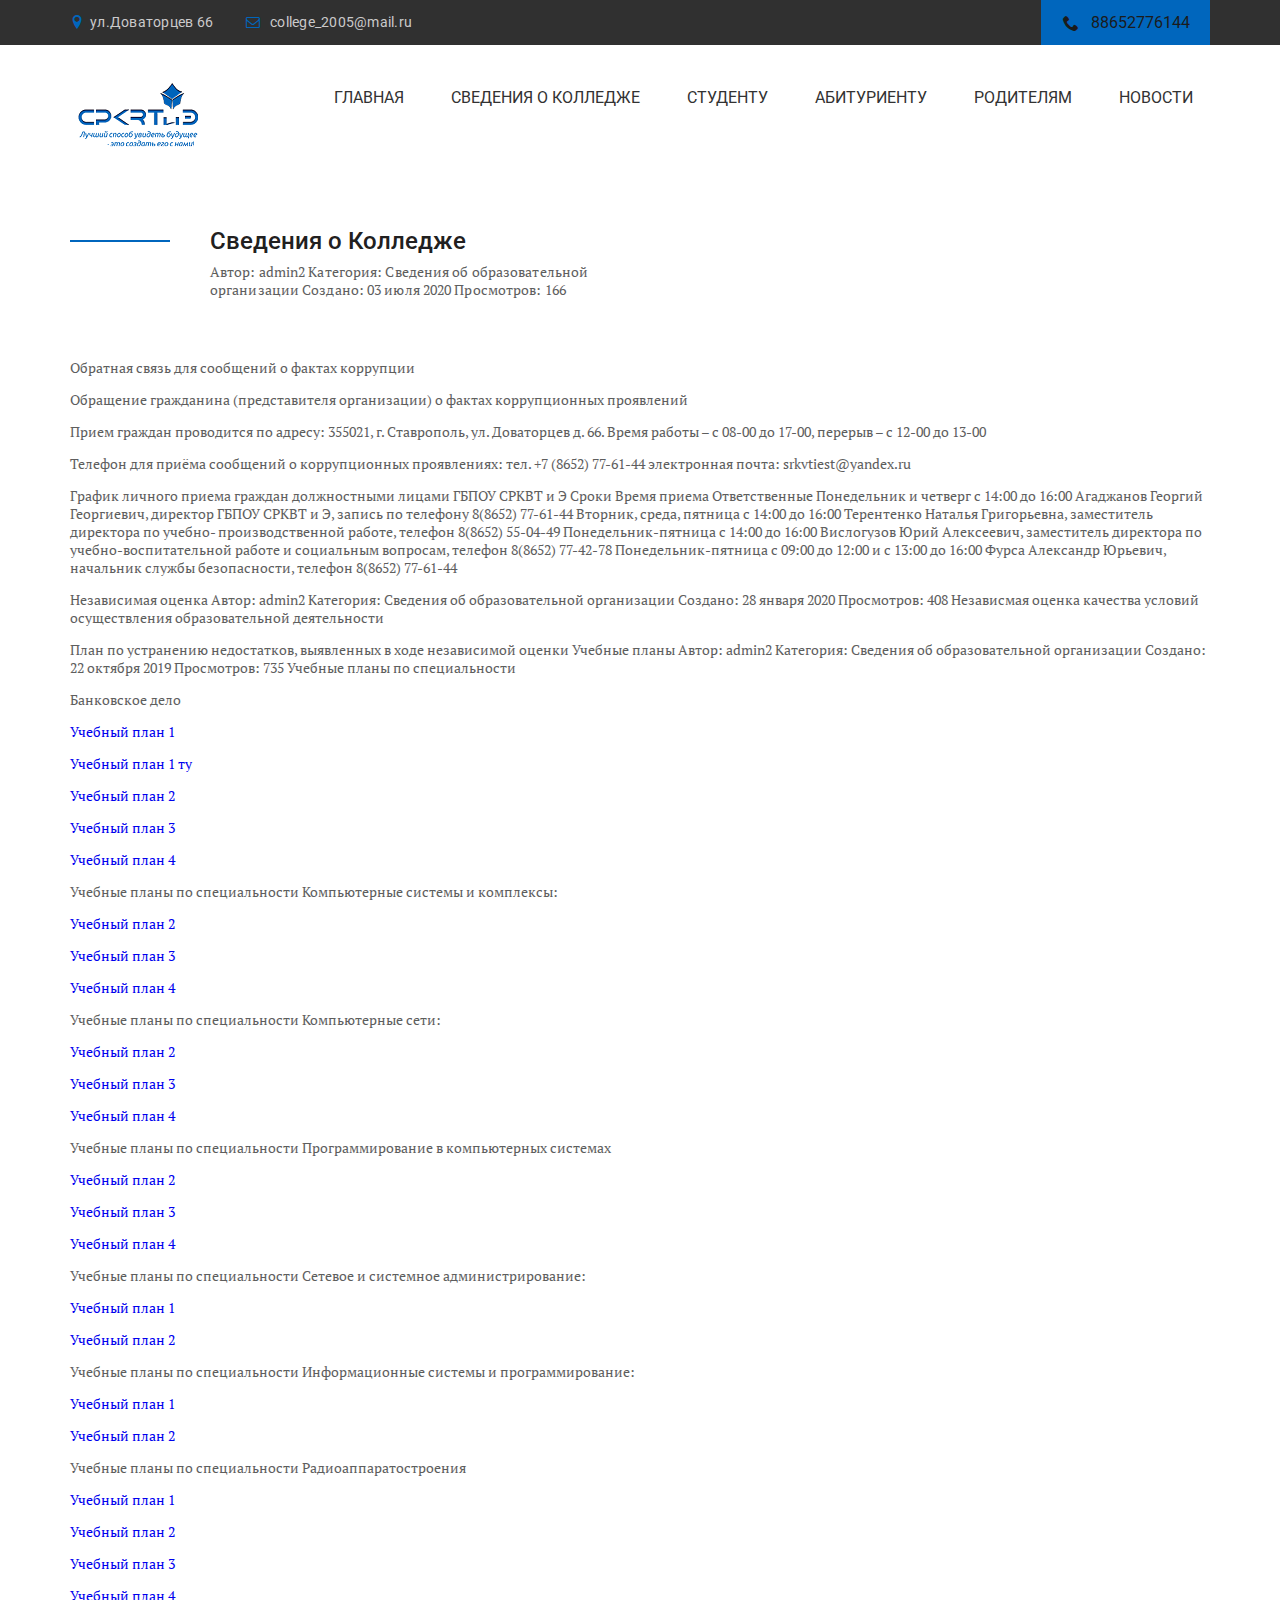
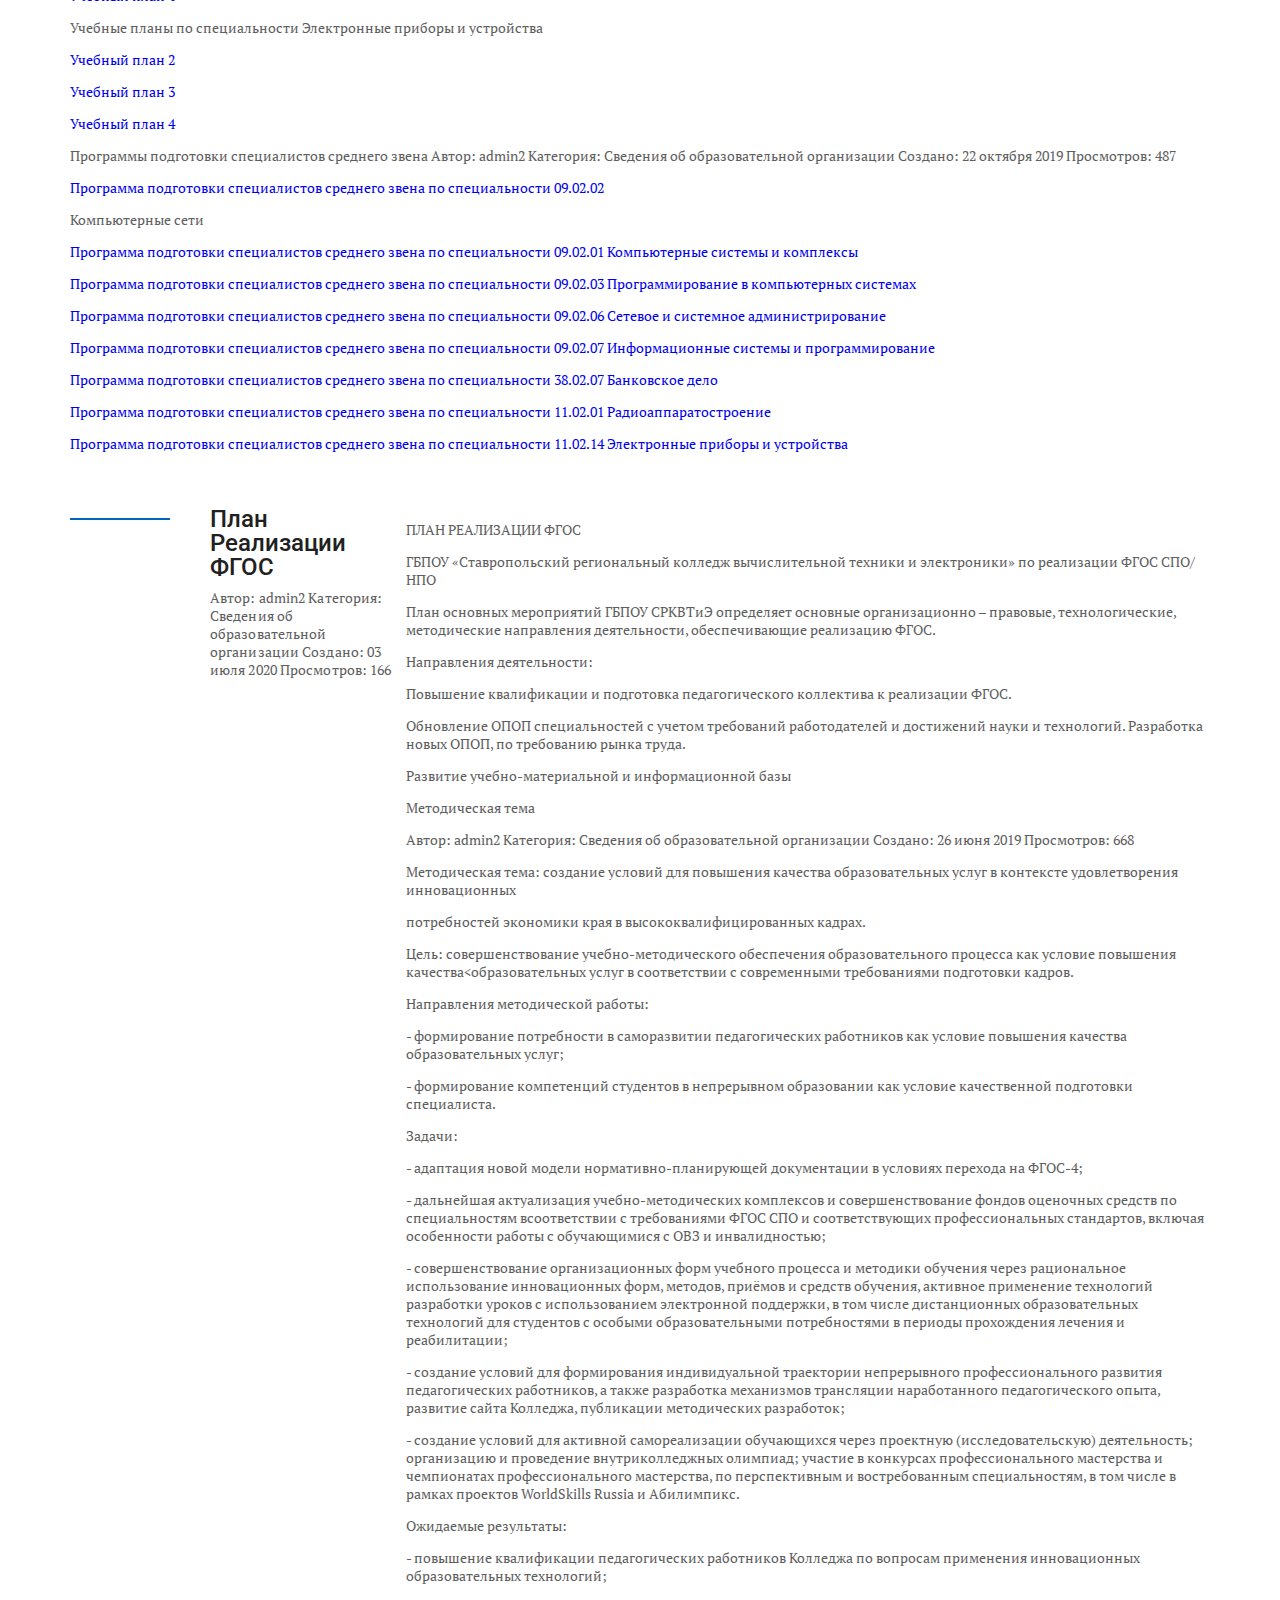
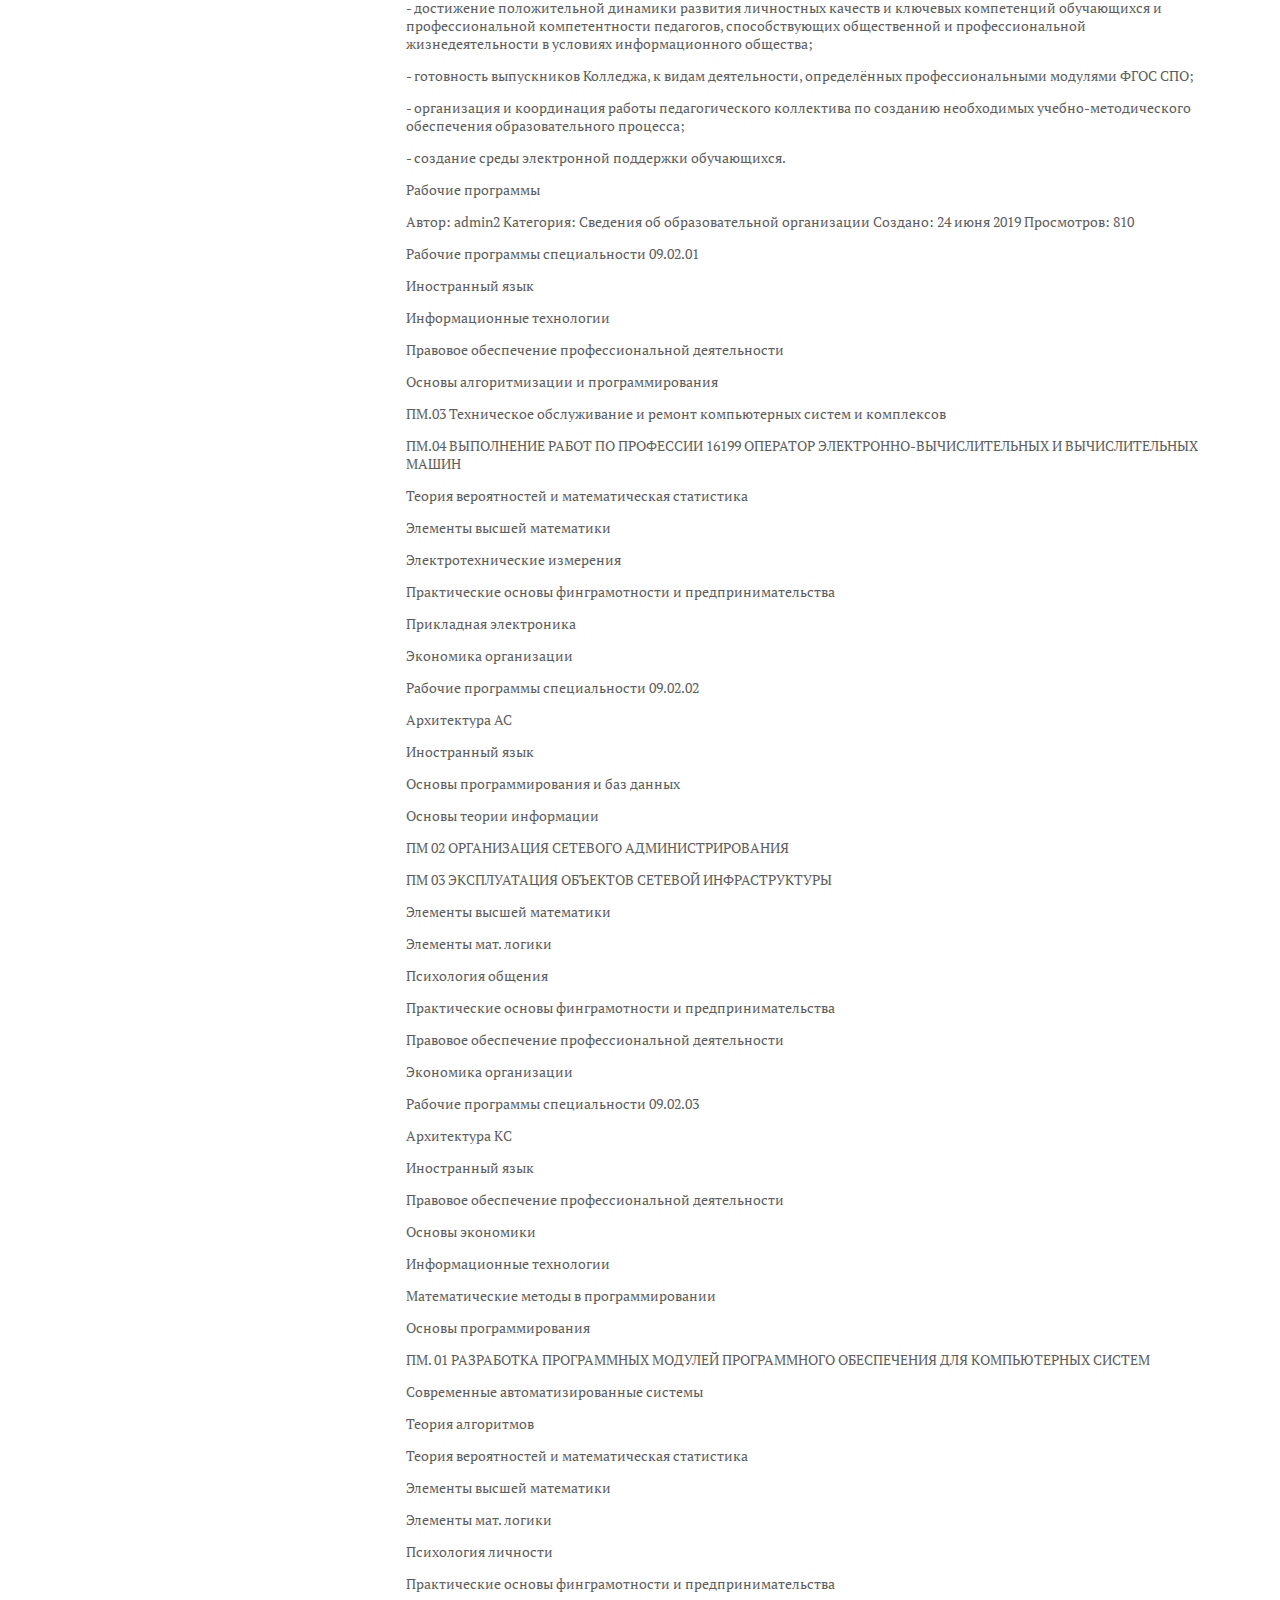
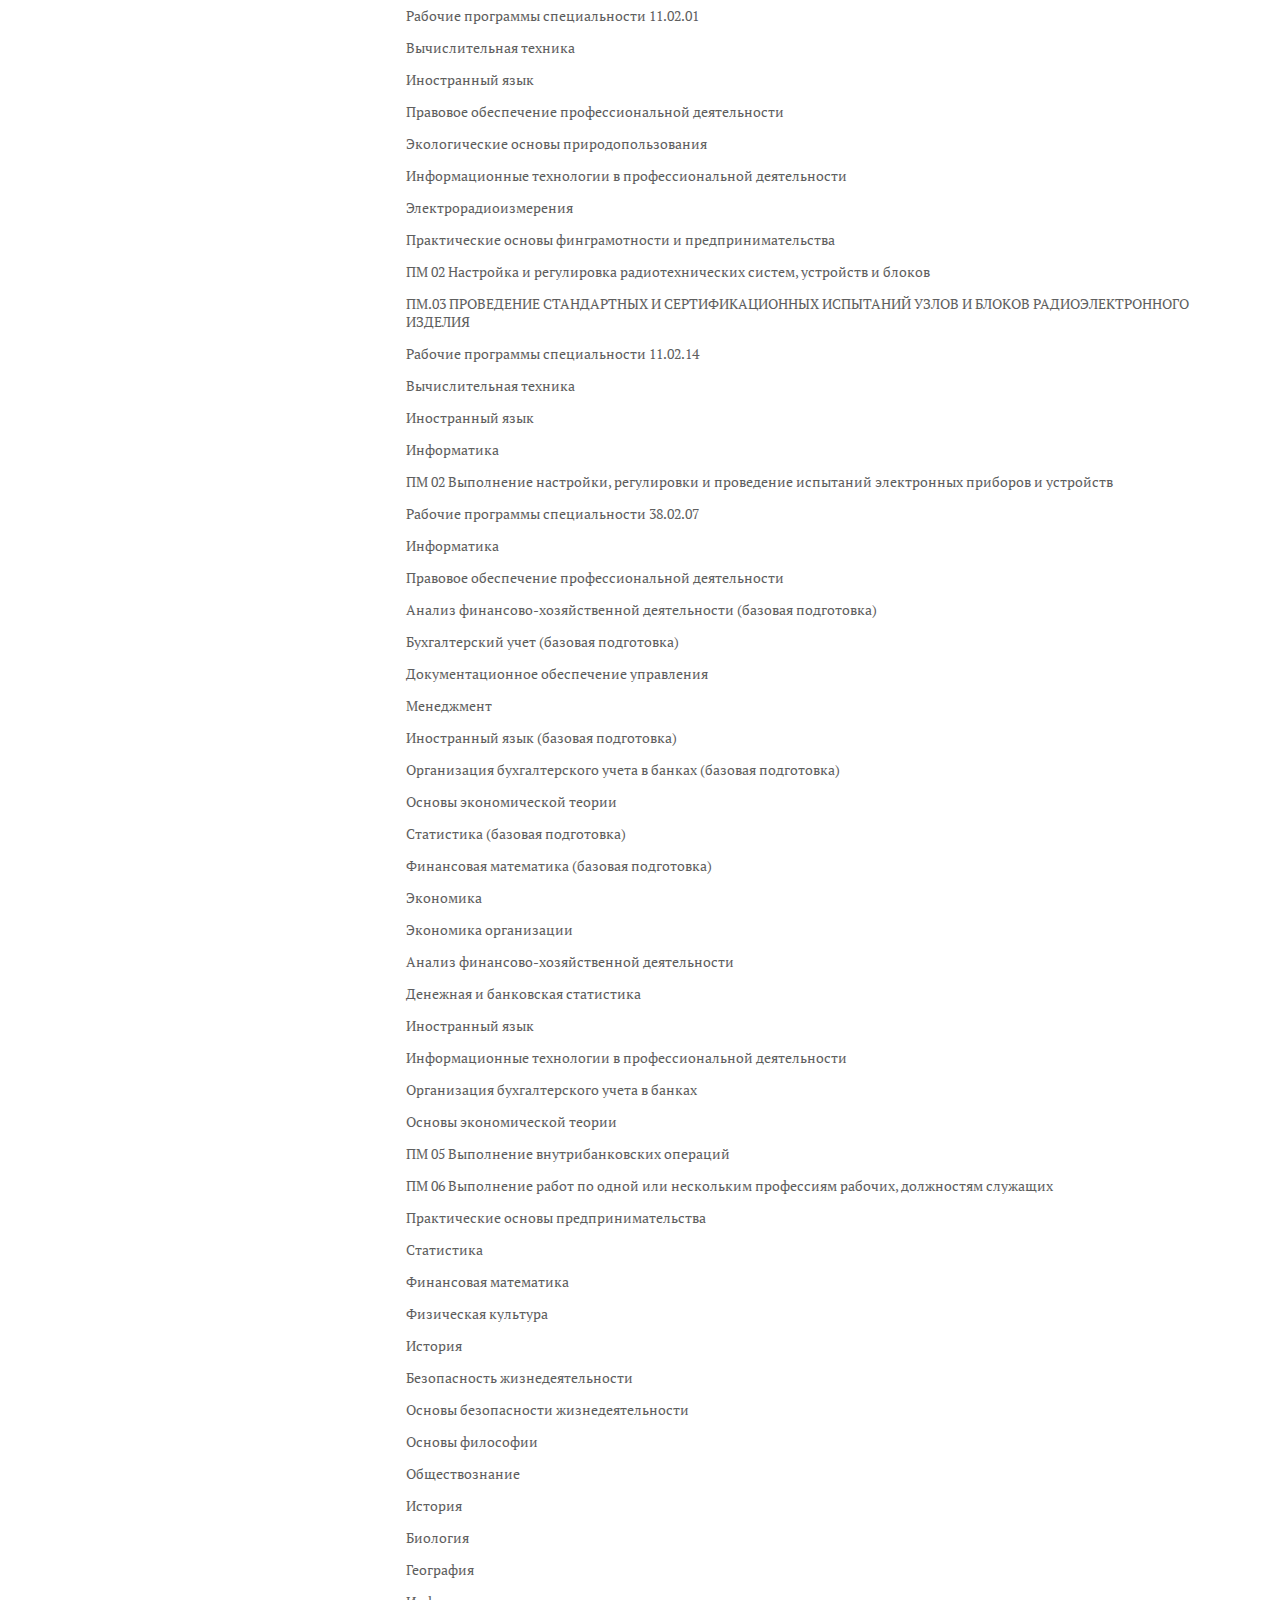
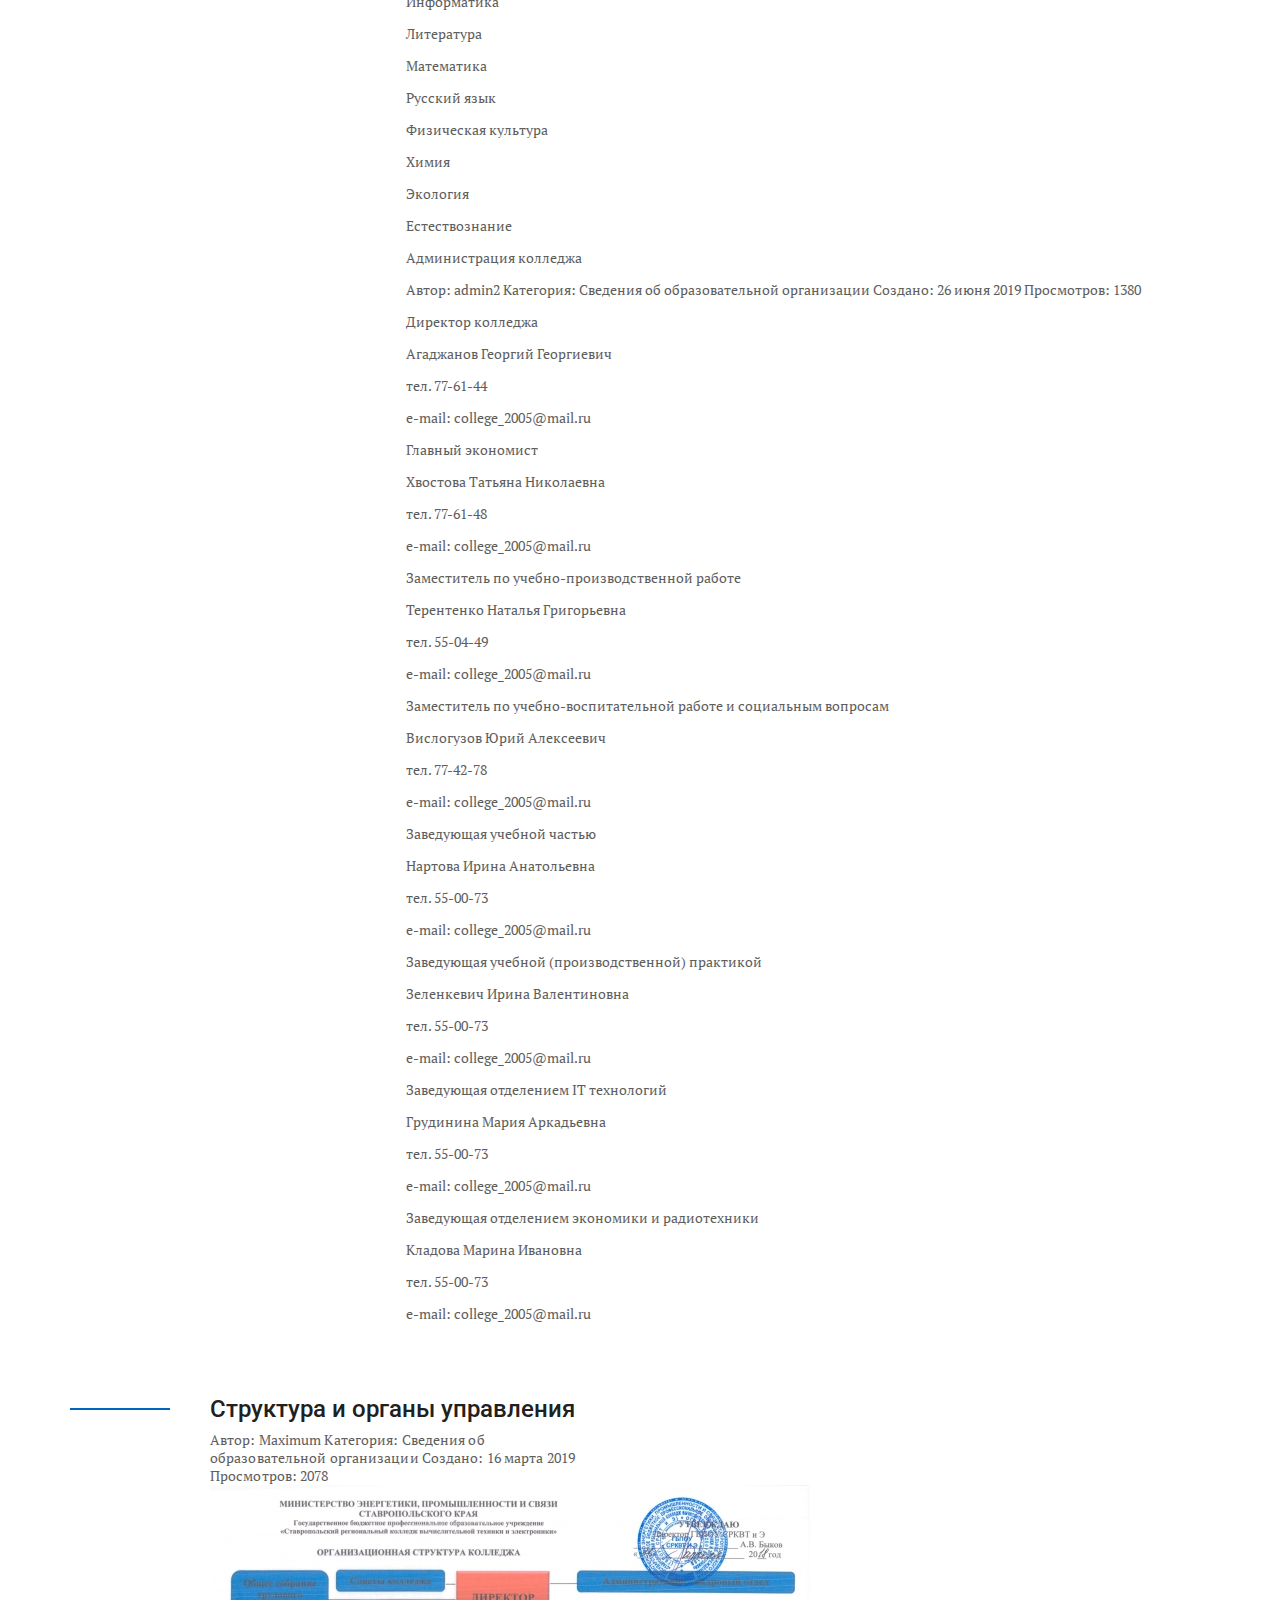
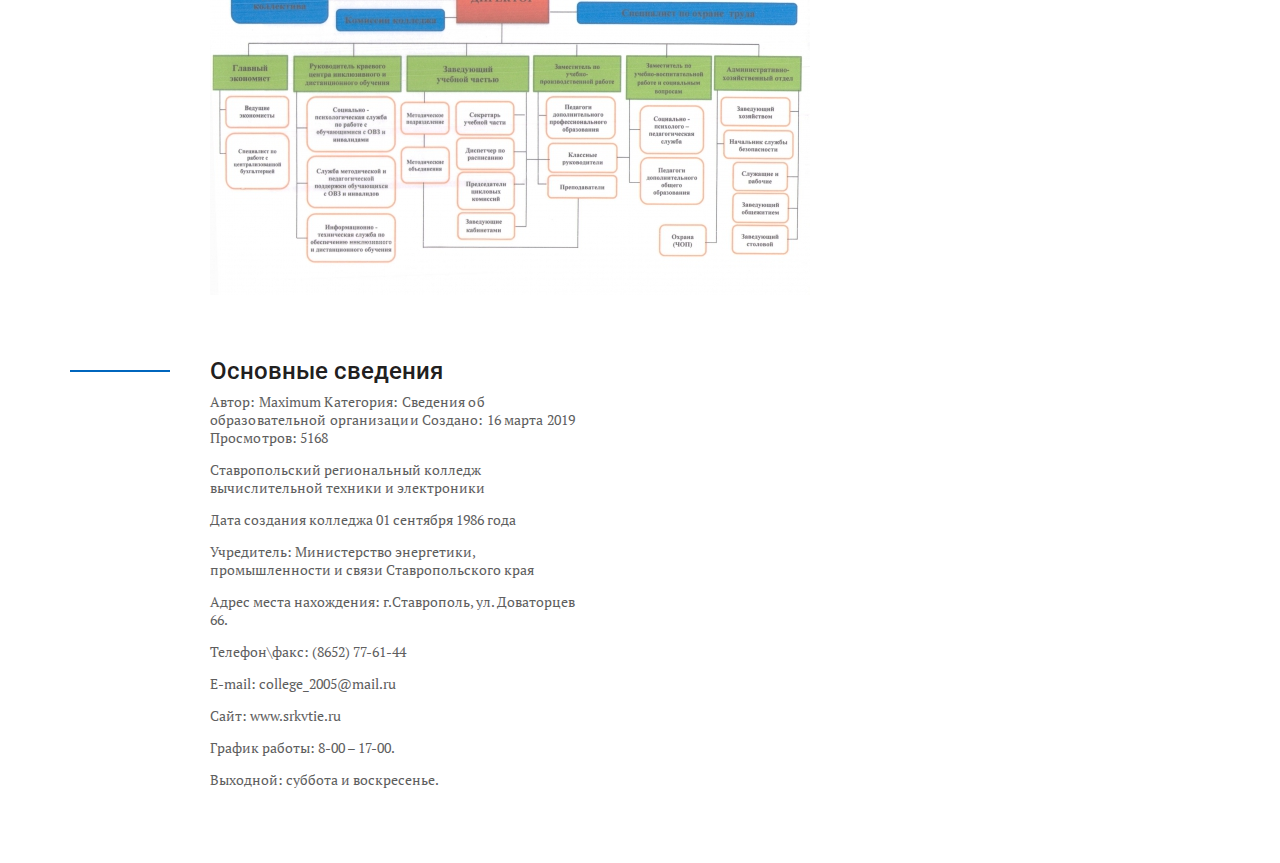
<file: svedenia.html>
<!DOCTYPE html>
<html lang="en">

<head>
    <meta charset="UTF-8">
    <meta name="viewport" content="width=device-width, initial-scale=1.0">
    <title>Document</title>
    <link rel="preconnect" href="https://fonts.gstatic.com">
    <link href="https://fonts.googleapis.com/css2?family=PT+Serif:wght@400;700&family=Roboto&display=swap"
        rel="stylesheet">
    <link rel="stylesheet" href="css/normalize.css">
    <link rel="stylesheet" href="css/fonts.css">
    <link rel="stylesheet" href="css/jquery.fancybox.min.css">
    <link rel="stylesheet" href="css/slick.css">
    <link rel="stylesheet" href="css/style.css">
</head>

<body>
    <header class="header">
        <div class="header__top">
            <div class="container">
                <div class="header__contacts">
                    <a class="header__phone" href="#">ул.Доваторцев 66</a>
                    <a class="header__email" href="#">college_2005@mail.ru</a>
                    <a class="header__btn" href="tel:88652776144">88652776144</a>
                </div>
            </div>
        </div>
        <div class="header__content">
            <div class="container">
                <div class="header__content-inner">
                    <div class="header__logo">
                        <a href="#">
                            <img src="img/logo2.png" alt="">
                        </a>
                    </div>
                    <nav class="menu">

                        <ul>
                            <li class="nav_links"><a href="index.html">ГЛАВНАЯ</a></li>
                            <li class="nav_links"><a href="svedenia.html">СВЕДЕНИЯ О КОЛЛЕДЖЕ</a></li>
                            <li class="nav_links"><a href="studentu.html">СТУДЕНТУ</a></li>
                            <li class="nav_links"><a href="abiturient.html">АБИТУРИЕНТУ</a></li>
                            <li class="nav_links"><a href="predkam.html">РОДИТЕЛЯМ</a></li>
                            <li class="nav_links"><a href="news.html">НОВОСТИ</a></li>
                        </ul>
                    </nav>
                </div>
            </div>
        </div>
    </header>

    <section class="about">
        <div class="container">
            <div class="about__top">
                <div class="about__title-box">
                    <div class="about-title">
                        Сведения о Колледже
                    </div>
                    <div class="about__text">
                        Автор: admin2 Категория: Сведения об образовательной организации Создано: 03 июля 2020
                        Просмотров: 166
                    </div>
                </div>
                <div class="about__btn">

                </div>
            </div>
            <div class="svedenia">
                Обратная связь для сообщений о фактах коррупции

                <p> Обращение гражданина (представителя организации) о фактах коррупционных проявлений</p>

                <p>Прием граждан проводится по адресу:
                    355021, г. Ставрополь, ул. Доваторцев д. 66.
                    Время работы – с 08-00 до 17-00, перерыв – с 12-00 до 13-00 </p>

                <p> Телефон для приёма сообщений о коррупционных проявлениях:
                    тел. +7 (8652) 77-61-44

                    электронная почта: srkvtiest@yandex.ru</p>

                <p> График личного приема граждан должностными лицами ГБПОУ СРКВТ и Э

                    Сроки

                    Время приема

                    Ответственные

                    Понедельник и четверг

                    с 14:00 до 16:00

                    Агаджанов Георгий Георгиевич,
                    директор ГБПОУ СРКВТ и Э,
                    запись по телефону 8(8652) 77-61-44

                    Вторник, среда, пятница

                    с 14:00 до 16:00

                    Терентенко Наталья Григорьевна, заместитель директора по учебно- производственной работе,
                    телефон 8(8652) 55-04-49

                    Понедельник-пятница

                    с 14:00 до 16:00

                    Вислогузов Юрий Алексеевич, заместитель директора по учебно-воспитательной работе и социальным
                    вопросам,
                    телефон 8(8652) 77-42-78

                    Понедельник-пятница

                    с 09:00 до 12:00
                    и
                    с 13:00 до 16:00

                    Фурса Александр Юрьевич, начальник службы безопасности,
                    телефон 8(8652) 77-61-44</p>



                <p> Независимая оценка
                    Автор: admin2 Категория: Сведения об образовательной организации Создано: 28 января 2020 Просмотров:
                    408
                    Независмая оценка качества условий осуществления образовательной деятельности</p>

                План по устранению недостатков, выявленных в ходе независимой оценки

                Учебные планы
                Автор: admin2 Категория: Сведения об образовательной организации Создано: 22 октября 2019 Просмотров:
                735
                Учебные планы по специальности <p> Банковское дело</p>
                <p> <a href="http://srkvtie.ru/images/photos/19-20/bd19.pdf">Учебный план 1</a></p>
                <p> <a href="http://srkvtie.ru/images/photos/19-20/bd191.pdf">Учебный план 1 ту</a></p>
                <p> <a href="http://srkvtie.ru/images/photos/19-20/bd19.pdf">Учебный план 2</a></p>
                <p> <a href="http://srkvtie.ru/images/photos/19-20/upbd1.pdf">Учебный план 3</a></p>
                <p> <a href="http://srkvtie.ru/images/photos/19-20/upbd2.pdf">Учебный план 4</a></p>
                <p> Учебные планы по специальности Компьютерные системы и комплексы:</p>

                <p> <a href="http://srkvtie.ru/images/photos/19-20/ksk19.pdf"> Учебный план 2</a></p>
                <p><a href="http://srkvtie.ru/images/photos/19-20/upksk1.pdf"> Учебный план 3</a></p>
                <p><a href="http://srkvtie.ru/images/photos/19-20/upksk2.pdf"> Учебный план 4</a></p>
                <p> Учебные планы по специальности Компьютерные сети:</p>

                <p> <a href="http://srkvtie.ru/images/photos/19-20/ks19.pdf">Учебный план 2</a></p>
                <p> <a href="http://srkvtie.ru/images/photos/19-20/upks1.pdf">Учебный план 3</a></p>
                <p> <a href="http://srkvtie.ru/images/photos/19-20/upks2.pdf">Учебный план 4</a></p>
                <p> Учебные планы по специальности Программирование в компьютерных системах</p>

                <p><a href="http://srkvtie.ru/images/photos/19-20/pr19.pdf"> Учебный план 2</a></p>
                <p><a href="http://srkvtie.ru/images/photos/19-20/upprog1.pdf"> Учебный план 3</a></p>
                <p><a href="http://srkvtie.ru/images/photos/19-20/upprog2.pdf"> Учебный план 4</a></p>
                <p> Учебные планы по специальности Сетевое и системное администрирование:</p>
                <p><a href="http://srkvtie.ru/images/photos/19-20/ssa19.pdf"> Учебный план 1 </a></p>
                <p><a href="http://srkvtie.ru/images/photos/19-20/ssa19.pdf"> Учебный план 2</a></p>
                <p> Учебные планы по специальности Информационные системы и программирование:</p>
                <p> <a href="http://srkvtie.ru/images/photos/19-20/is19.pdf"> Учебный план 1</a></p>
                <p><a href="http://srkvtie.ru/images/photos/19-20/is19.pdf"> Учебный план 2</a></p>
                <p> Учебные планы по специальности Радиоаппаратостроения </p>
                <p> <a href="http://srkvtie.ru/images/photos/19-20/ra19.pdf">Учебный план 1</a></p>
                <p> <a href="http://srkvtie.ru/images/photos/19-20/ra19.pdf"> Учебный план 2</a></p>
                <p> <a href="http://srkvtie.ru/images/photos/19-20/upras11.pdf"> Учебный план 3</a></p>
                <p><a href="http://srkvtie.ru/images/photos/19-20/upras21.pdf">Учебный план 4</a></p>
                <p> Учебные планы по специальности Электронные приборы и устройства</p>

                <p><a href="http://srkvtie.ru/images/photos/19-20/el19.pdf"> Учебный план 2</a></p>
                <p> <a href="http://srkvtie.ru/images/photos/19-20/upel1.pdf"> Учебный план 3 </a></p>
                <p> <a href="http://srkvtie.ru/images/photos/19-20/upel2.pdf"> Учебный план 4</a></p>
                <p> Программы подготовки специалистов среднего звена
                    Автор: admin2 Категория: Сведения об образовательной организации Создано: 22 октября 2019
                    Просмотров: 487
                <p><a href="http://srkvtie.ru/images/photos/19-20/ppszks19.pdf"> Программа подготовки специалистов
                        среднего звена по специальности 09.02.02</a></p>
                <p> Компьютерные сети</p>
                </p>

                <p> <a href="http://srkvtie.ru/images/photos/19-20/ppszksk19.pdf"> Программа подготовки специалистов
                        среднего звена по специальности 09.02.01 Компьютерные системы и комплексы</a></p>

                <p> <a href="http://srkvtie.ru/images/photos/19-20/ppszpr19.pdf"> Программа подготовки специалистов
                        среднего звена по специальности 09.02.03 Программирование в компьютерных системах</a></p>

                <p> <a href="http://srkvtie.ru/images/photos/19-20/ppszssa19.pdf"> Программа подготовки специалистов
                        среднего звена по специальности 09.02.06 Сетевое и системное администрирование</a></p>

                <p> <a href="http://srkvtie.ru/images/photos/19-20/ppszis19.pdf">Программа подготовки специалистов
                        среднего звена по специальности 09.02.07 Информационные системы и программирование</a></p>

                <p> <a href="http://srkvtie.ru/images/photos/19-20/ppszbd19.pdf">Программа подготовки специалистов
                        среднего звена по специальности 38.02.07 Банковское дело</a></p>

                <p> <a href="http://srkvtie.ru/images/photos/19-20/ppszra19.pdf">Программа подготовки специалистов
                        среднего звена по специальности 11.02.01 Радиоаппаратостроение</a></p>

                <p> <a href="http://srkvtie.ru/images/photos/19-20/ppszel19.pdf">Программа подготовки специалистов
                        среднего звена по специальности 11.02.14 Электронные приборы и устройства</a></p>
            </div>

    </section>


    <section>





        <div class="container">
            <div class="about__top">
                <div class="about__title-box">
                    <div class="about-title">
                        План Реализации ФГОС
                    </div>
                    <div class="about__text">
                        Автор: admin2 Категория: Сведения об образовательной организации Создано: 03 июля 2020
                        Просмотров: 166
                    </div>
                </div>
                <div class="about__btn">










                    <p> ПЛАН РЕАЛИЗАЦИИ ФГОС</p>

                    <p>ГБПОУ «Ставропольский региональный колледж вычислительной техники и электроники»
                        по реализации ФГОС СПО/НПО</p>
                    <p>План основных мероприятий ГБПОУ СРКВТиЭ определяет основные организационно – правовые,
                        технологические, методические направления деятельности, обеспечивающие реализацию ФГОС.</p>

                    <p>Направления деятельности:</p>

                    <p>Повышение квалификации и подготовка педагогического коллектива к реализации ФГОС.</p>
                    <p>Обновление ОПОП специальностей с учетом требований работодателей и достижений науки и технологий.
                        Разработка новых ОПОП, по требованию рынка труда.</p>
                    <p>Развитие учебно-материальной и информационной базы</p>
                    <p>Методическая тема</p>
                    <p>Автор: admin2 Категория: Сведения об образовательной организации Создано: 26 июня 2019
                        Просмотров: 668</p>
                    <p>Методическая тема: создание условий для повышения качества образовательных услуг в контексте
                        удовлетворения инновационных</p>
                    <p>потребностей экономики края в высококвалифицированных кадрах.</p>

                    <p>Цель: совершенствование учебно-методического обеспечения образовательного процесса как условие
                        повышения качества<образовательных услуг в соответствии с современными требованиями подготовки
                            кадров.</p>

                            <p>Направления методической работы:</p>

                            <p>- формирование потребности в саморазвитии педагогических работников как условие повышения
                                качества образовательных услуг;</p>

                            <p>- формирование компетенций студентов в непрерывном образовании как условие качественной
                                подготовки специалиста.</p>

                            <p>Задачи:</p>

                            <p>- адаптация новой модели нормативно-планирующей документации в условиях перехода на
                                ФГОС-4;</p>

                            <p>- дальнейшая актуализация учебно-методических комплексов и совершенствование фондов
                                оценочных средств по специальностям всоответствии с требованиями ФГОС СПО и
                                соответствующих профессиональных стандартов, включая особенности работы с обучающимися с
                                ОВЗ и инвалидностью;</p>

                            <p>- совершенствование организационных форм учебного процесса и методики обучения через
                                рациональное использование инновационных форм, методов, приёмов и средств обучения,
                                активное применение технологий разработки уроков с использованием электронной поддержки,
                                в том числе дистанционных образовательных технологий для студентов с особыми
                                образовательными потребностями в периоды прохождения лечения и реабилитации;</p>

                            <p>- создание условий для формирования индивидуальной траектории непрерывного
                                профессионального развития педагогических работников, а также разработка механизмов
                                трансляции наработанного педагогического опыта, развитие сайта Колледжа, публикации
                                методических разработок;</p>

                            <p>- создание условий для активной самореализации обучающихся через проектную
                                (исследовательскую) деятельность; организацию и проведение внутриколледжных олимпиад;
                                участие в конкурсах профессионального мастерства и чемпионатах профессионального
                                мастерства, по перспективным и востребованным специальностям, в том числе в рамках
                                проектов WorldSkills Russia и Абилимпикс.</p>

                            <p>Ожидаемые результаты:</p>

                            <p>- повышение квалификации педагогических работников Колледжа по вопросам применения
                                инновационных образовательных технологий;</p>

                            <p>- достижение положительной динамики развития личностных качеств и ключевых компетенций
                                обучающихся и профессиональной компетентности педагогов, способствующих общественной и
                                профессиональной жизнедеятельности в условиях информационного общества;</p>

                            <p>- готовность выпускников Колледжа, к видам деятельности, определённых профессиональными
                                модулями ФГОС СПО;</p>

                            <p>- организация и координация работы педагогического коллектива по созданию необходимых
                                учебно-методического обеспечения образовательного процесса;</p>

                            <p>- создание среды электронной поддержки обучающихся.</p>

                            <p>Рабочие программы</p>
                            <p>Автор: admin2 Категория: Сведения об образовательной организации Создано: 24 июня 2019
                                Просмотров: 810</p>
                            <p>Рабочие программы специальности 09.02.01</p>

                            <p>Иностранный язык</p>

                            <p>Информационные технологии</p>

                            <p>Правовое обеспечение профессиональной деятельности</p>

                            <p>Основы алгоритмизации и программирования</p>

                            <p>ПМ.03 Техническое обслуживание и ремонт компьютерных систем и комплексов</p>

                            <p>ПМ.04 ВЫПОЛНЕНИЕ РАБОТ ПО ПРОФЕССИИ 16199 ОПЕРАТОР ЭЛЕКТРОННО-ВЫЧИСЛИТЕЛЬНЫХ И
                                ВЫЧИСЛИТЕЛЬНЫХ МАШИН</p>

                            <p>Теория вероятностей и математическая статистика</p>

                            <p>Элементы высшей математики</p>

                            <p>Электротехнические измерения</p>

                            <p>Практические основы финграмотности и предпринимательства</p>

                            <p>Прикладная электроника</p>

                            <p>Экономика организации</p>



                            <p>Рабочие программы специальности 09.02.02</p>

                            <p>Архитектура АС</p>

                            <p>Иностранный язык</p>

                            <p>Основы программирования и баз данных</p>

                            <p>Основы теории информации</p>

                            <p>ПМ 02 ОРГАНИЗАЦИЯ СЕТЕВОГО АДМИНИСТРИРОВАНИЯ</p>

                            <p>ПМ 03 ЭКСПЛУАТАЦИЯ ОБЪЕКТОВ СЕТЕВОЙ ИНФРАСТРУКТУРЫ</p>

                            <p>Элементы высшей математики</p>

                            <p>Элементы мат. логики</p>

                            <p>Психология общения</p>

                            <p>Практические основы финграмотности и предпринимательства</p>

                            <p>Правовое обеспечение профессиональной деятельности</p>

                            <p>Экономика организации</p>



                            <p>Рабочие программы специальности 09.02.03</p>

                            <p>Архитектура КС</p>

                            <p>Иностранный язык</p>

                            <p>Правовое обеспечение профессиональной деятельности</p>

                            <p>Основы экономики</p>

                            <p>Информационные технологии</p>

                            <p>Математические методы в программировании</p>

                            <p>Основы программирования</p>

                            <p>ПМ. 01 РАЗРАБОТКА ПРОГРАММНЫХ МОДУЛЕЙ ПРОГРАММНОГО ОБЕСПЕЧЕНИЯ ДЛЯ КОМПЬЮТЕРНЫХ СИСТЕМ
                            </p>

                            <p>Современные автоматизированные системы</p>

                            <p>Теория алгоритмов</p>

                            <p>Теория вероятностей и математическая статистика</p>

                            <p>Элементы высшей математики</p>

                            <p>Элементы мат. логики</p>

                            <p>Психология личности</p>

                            <p>Практические основы финграмотности и предпринимательства</p>



                            <p>Рабочие программы специальности 11.02.01</p>

                            <p>Вычислительная техника</p>

                            <p>Иностранный язык</p>

                            <p>Правовое обеспечение профессиональной деятельности</p>

                            <p>Экологические основы природопользования</p>

                            <p>Информационные технологии в профессиональной деятельности</p>

                            <p>Электрорадиоизмерения</p>

                            <p>Практические основы финграмотности и предпринимательства</p>

                            <p>ПМ 02 Настройка и регулировка радиотехнических систем, устройств и блоков</p>

                            <p>ПМ.03 ПРОВЕДЕНИЕ СТАНДАРТНЫХ И СЕРТИФИКАЦИОННЫХ ИСПЫТАНИЙ УЗЛОВ И БЛОКОВ
                                РАДИОЭЛЕКТРОННОГО ИЗДЕЛИЯ</p>

                            <p>Рабочие программы специальности 11.02.14</p>

                            <p>Вычислительная техника</p>

                            <p>Иностранный язык</p>

                            <p>Информатика</p>

                            <p>ПМ 02 Выполнение настройки, регулировки и проведение испытаний электронных приборов и
                                устройств</p>



                            <p>Рабочие программы специальности 38.02.07</p>

                            <p>Информатика</p>

                            <p>Правовое обеспечение профессиональной деятельности</p>

                            <p>Анализ финансово-хозяйственной деятельности (базовая подготовка)</p>

                            <p>Бухгалтерский учет (базовая подготовка)</p>

                            <p>Документационное обеспечение управления</p>

                            <p>Менеджмент</p>

                            <p>Иностранный язык (базовая подготовка)</p>

                            <p>Организация бухгалтерского учета в банках (базовая подготовка)</p>

                            <p>Основы экономической теории</p>

                            <p>Статистика (базовая подготовка)</p>

                            <p>Финансовая математика (базовая подготовка)</p>

                            <p>Экономика</p>

                            <p>Экономика организации</p>

                            <p>Анализ финансово-хозяйственной деятельности</p>

                            <p>Денежная и банковская статистика</p>

                            <p>Иностранный язык</p>

                            <p>Информационные технологии в профессиональной деятельности</p>

                            <p>Организация бухгалтерского учета в банках</p>

                            <p>Основы экономической теории</p>

                            <p>ПМ 05 Выполнение внутрибанковских операций</p>

                            <p>ПМ 06 Выполнение работ по одной или нескольким профессиям рабочих, должностям служащих
                            </p>

                            <p>Практические основы предпринимательства</p>

                            <p>Статистика</p>

                            <p>Финансовая математика</p>

                            <p>Физическая культура</p>

                            <p>История</p>





                            <p>Безопасность жизнедеятельности</p>

                            <p>Основы безопасности жизнедеятельности</p>

                            <p>Основы философии</p>

                            <p>Обществознание</p>

                            <p>История</p>

                            <p>Биология</p>

                            <p>География</p>

                            <p>Информатика</p>

                            <p>Литература</p>

                            <p>Математика</p>

                            <p>Русский язык</p>

                            <p>Физическая культура</p>

                            <p>Химия</p>

                            <p>Экология</p>

                            <p>Естествознание</p>

                            <p>Администрация колледжа</p>
                            <p>Автор: admin2 Категория: Сведения об образовательной организации Создано: 26 июня 2019
                                Просмотров: 1380</p>
                            <p>Директор колледжа </p>

                            <p>Агаджанов Георгий Георгиевич</p>
                            <p>тел. 77-61-44</p>
                            <p>e-mail: college_2005@mail.ru</p>



                            <p>Главный экономист</p>

                            <p>Хвостова Татьяна Николаевна</p>
                            <p>тел. 77-61-48</p>
                            <p>e-mail: college_2005@mail.ru</p>
                            <p>Заместитель по учебно-производственной работе</p>
                            <p>Терентенко Наталья Григорьевна</p>
                            <p>тел. 55-04-49</p>
                            <p>e-mail: college_2005@mail.ru</p>


                            <p>Заместитель по учебно-воспитательной работе и социальным вопросам</p>
                            <p>Вислогузов Юрий Алексеевич</p>
                            <p>тел. 77-42-78</p>
                            <p>e-mail: college_2005@mail.ru</p>

                            <p>Заведующая учебной частью</p>
                            <p>Нартова Ирина Анатольевна</p>
                            <p>тел. 55-00-73</p>
                            <p>e-mail: college_2005@mail.ru</p>
                            <p>Заведующая учебной (производственной) практикой</p>
                            <p>Зеленкевич Ирина Валентиновна</p>
                            <p>тел. 55-00-73</p>
                            <p>e-mail: college_2005@mail.ru</p>
                            <p>Заведующая отделением IT технологий</p>
                            <p>Грудинина Мария Аркадьевна</p>
                            <p>тел. 55-00-73</p>
                            <p>e-mail: college_2005@mail.ru</p>
                            <p>Заведующая отделением экономики и радиотехники</p>
                            <p>Кладова Марина Ивановна</p>
                            <p>тел. 55-00-73</p>
                            <p>e-mail: college_2005@mail.ru</p>







                </div>






    </section>









    




<section>
        <div class="container">
            <div class="about__top">
                <div class="about__title-box">
                    <div class="about-title">
                        Структура и органы управления
                    </div>
                    <div class="about__text">
                        Автор: Maximum Категория: Сведения об образовательной организации Создано: 16 марта 2019 Просмотров: 2078

                    </div>
                    <img src="img/rrrppp.jpg" alt="">
                </div>
                <div class="about__btn">
                </div>
</section>









<section>
    <div class="container">
        <div class="about__top">
            <div class="about__title-box">
                <div class="about-title">
                    Основные сведения
                </div>
                <div class="about__text">
                    Автор: Maximum Категория: Сведения об образовательной организации Создано: 16 марта 2019 Просмотров: 5168

                </div>
                <p>Ставропольский региональный колледж вычислительной техники и электроники</p>

<p>Дата создания колледжа 01 сентября 1986 года</p>

<p>Учредитель:  Министерство энергетики, промышленности и связи Ставропольского края</p>

 <p>Адрес места нахождения: г.Ставрополь, ул. Доваторцев 66.</p>

<p>Телефон\факс: (8652) 77-61-44</p>
<p>E-mail:  college_2005@mail.ru</p>
<p>Сайт: www.srkvtie.ru</p>
 
<p>График работы: 8-00 – 17-00.</p>
<p>Выходной: суббота и воскресенье.</p>
            </div>
            <div class="about__btn">
            </div>
</section>
</file>
<file: css/fonts.css>
@font-face {
  font-family: 'icomoon';
  src:  url('../fonts/icomoon.eot?3fm6ki');
  src:  url('../fonts/icomoon.eot?3fm6ki#iefix') format('embedded-opentype'),
    url('../fonts/icomoon.ttf?3fm6ki') format('truetype'),
    url('../fonts/icomoon.woff?3fm6ki') format('woff'),
    url('../fonts/icomoon.svg?3fm6ki#icomoon') format('svg');
  font-weight: normal;
  font-style: normal;
  font-display: block;
}

[class^="icon-"], [class*=" icon-"] {
  /* use !important to prevent issues with browser extensions that change fonts */
  font-family: 'icomoon' !important;
  speak: never;
  font-style: normal;
  font-weight: normal;
  font-variant: normal;
  text-transform: none;
  line-height: 1;

  /* Better Font Rendering =========== */
  -webkit-font-smoothing: antialiased;
  -moz-osx-font-smoothing: grayscale;
}

.icon-check:before {
  content: "\e900";
}
.icon-angle-right:before {
  content: "\e901";
}
.icon-angle-left:before {
  content: "\e902";
}
.icon-envelope-o:before {
  content: "\e903";
}
.icon-phone:before {
  content: "\e942";
}
.icon-location:before {
  content: "\e947";
}
.icon-quotes-left:before {
  content: "\e977";
}
.icon-quotes-right:before {
  content: "\e978";
}
.icon-menu:before {
  content: "\e9bd";
}
</file>
<file: css/style.css>
*{
    box-sizing: border-box;
}
a{
   text-decoration: none;
   display: inline-block;   
}
ul,
li{
    list-style: none;
    margin: 0;
    padding: 0;
}
.container{
    max-width: 1170px;
    margin: 0 auto;
    padding: 0 15px;
}

body{
    
   font-family: 'PT Serif', serif;
   font-weight: 400;
   font-size: 14px;
   line-height: 18px;
   color: #5e5e5e;
}
header{
    font-family: 'Roboto', sans-serif;
}
.header__top{
    background-color: #303030;
}
.header__btn{
    float: right;
    line-height: 36px;
    color: #1b1b1b;
    background-color: #0066bd;
    padding: 5px 20px 4px 50px;
    font-size: 16px; 
    display: block;
    position: relative;
}
.header__btn:before{
    content: "\e942";
    font-family: 'icomoon';
    position: absolute;
    left: 22px;
    color: #1b1b1b; 
}
.header__contacts:after{
    content: "";
    clear: both;
    display: block;
}
.header__phone,
.header__email{
   color: #cbcacb;
   letter-spacing: 0.25px;
   line-height: 45px;
   position: relative;
}
.header__phone{
    padding-left: 20px;
    padding-right: 30px;
}
.header__phone:before{
    content: "\e947";
    font-family: 'icomoon';
    position: absolute;
    left: 0px;
    color: #0066bd;
}
.header__email{
    padding-left: 24px;
}
.header__email:before{
    content: "\e903";
    font-family: 'icomoon';
    position: absolute;
    left: 0px;
    color: #0066bd;  
}
.header__content{
    padding: 34px 0px 23px;
}
.header__content-inner{
    display: flex;
    justify-content: space-between;
}
.menu li{
   display: inline-block;
}
.menu a{
    color: #323232;
    font-size: 16px;
    line-height: 36px;
    border: 1px solid transparent;
    padding: 0px 16px;
    transition: all .3s;
}
.menu a:hover{
    border-color: #0066bd;
}
.menu li + li{
    padding-left: 10px;
}
#modal{
    display: none;
}
.slider{
    background-image: url(../img/slider2.jpg);
    background-repeat: no-repeat;
    background-size: cover;
    background-position: center;
    min-height: 500px;

}
.slider{
    background-image: url(../img/slider2.jpg) no-repeat center top / cover;
    min-height: 500px;
}

.about{
    padding: 50px 0px 40px;
}
.about__top,
.news__top{
    display: flex;
    justify-content: space-between;
    margin-bottom: 60px;
}
.about__title-box,
.news__title-box{
    max-width: 520px;
    padding-left: 140px;
    position: relative;
}
.about__title-box:before,
.news__title-box:before{
    content: "";
    position: absolute;
    width: 100px;
    height: 2px;
    background-color: #0066bd;
    left: 0;
    top: 11px;
}
.about-title,
.news__title{
  font-size: 24px;
  font-weight: 500;
  line-height: 24px;
  color: #212020;
  font-family: 'Roboto', sans-serif;
  margin-bottom: 10px;
}
.about__text,
.news__text{
 letter-spacing: 0.1px;
}
.about__btn a,
.news__btn a{
    color: #373636;
    line-height: 24px;
    letter-spacing: 0.25px;
    padding: 5px 38px;
    border: 3px solid #0066bd;
}
.about__items{
 display: flex;
 justify-content: space-between;
}
.about__item{
    min-width: 360px;
    text-align: center;
    padding: 30px 0px 80px;
    position: relative;
    min-height: 375px;
    background-color: #f9f9f9;
    box-shadow: 0px 7px 24.3px 2.7px rgba(91, 89, 89, 0.14);
}
.about__item-title{
color: #212020;
    font-size: 18px;
    line-height: 24px;
    font-weight: 500;
    font-family: 'Roboto', sans-serif;
    padding: 24px 0;
    
}
.about__item-text{
   letter-spacing: 0.1px;
   padding: 0px 30px 30px; 
}
.about__item-btn{
  position: absolute;
  bottom: 40px;
  left: 0;
  right: 0;     
}
.about__item-btn .default-btn{
    color: #373636;
}
.about__item-link{
    color: #0066bd;
    font-family: 'Roboto', sans-serif;
    border-bottom: 1px solid #0066bd;
    margin-right: 60px;
}
.services{
    background-image: url(../img/slider1.jpg);
    background-size: cover;
    background-position: center;
    min-height: 300px;
    background-repeat: no-repeat;
    padding: 25px 0px 45px;

}
.services__inner{
    max-width: 545px;
}
.services__title{
    padding: 10px 0px 25px;
    font-size: 24px;
    line-height: 24px;
    color: #fff;
    font-weight: 500;
    font-family: 'Roboto', sans-serif;
}
.services__text{
 margin-bottom: 30px;
 letter-spacing: 0.1px;
 line-height: 24px;
 color: #fff;
}
.news{
    padding: 55px 0px 110px;
}
.news__inner{
    display: flex;
    justify-content: space-between;
}
.news__slider{
    min-width: 555px;
    width: 100%;

}
.news__blog{
    max-width: 260px;
    width: 100%;
}
.footer__content{
    background-color: #595959;
    padding: 20px 0px 30px;
}
.footer__inner{
    display: flex;
    justify-content: space-between;
}
.footer__map{
    padding-top: 15px;
}
.footer__map iframe{
   max-width: 630px;
   width: 100%;
   height: 25px;
}
.copy__text{
    color: #fff;
}
</file>
